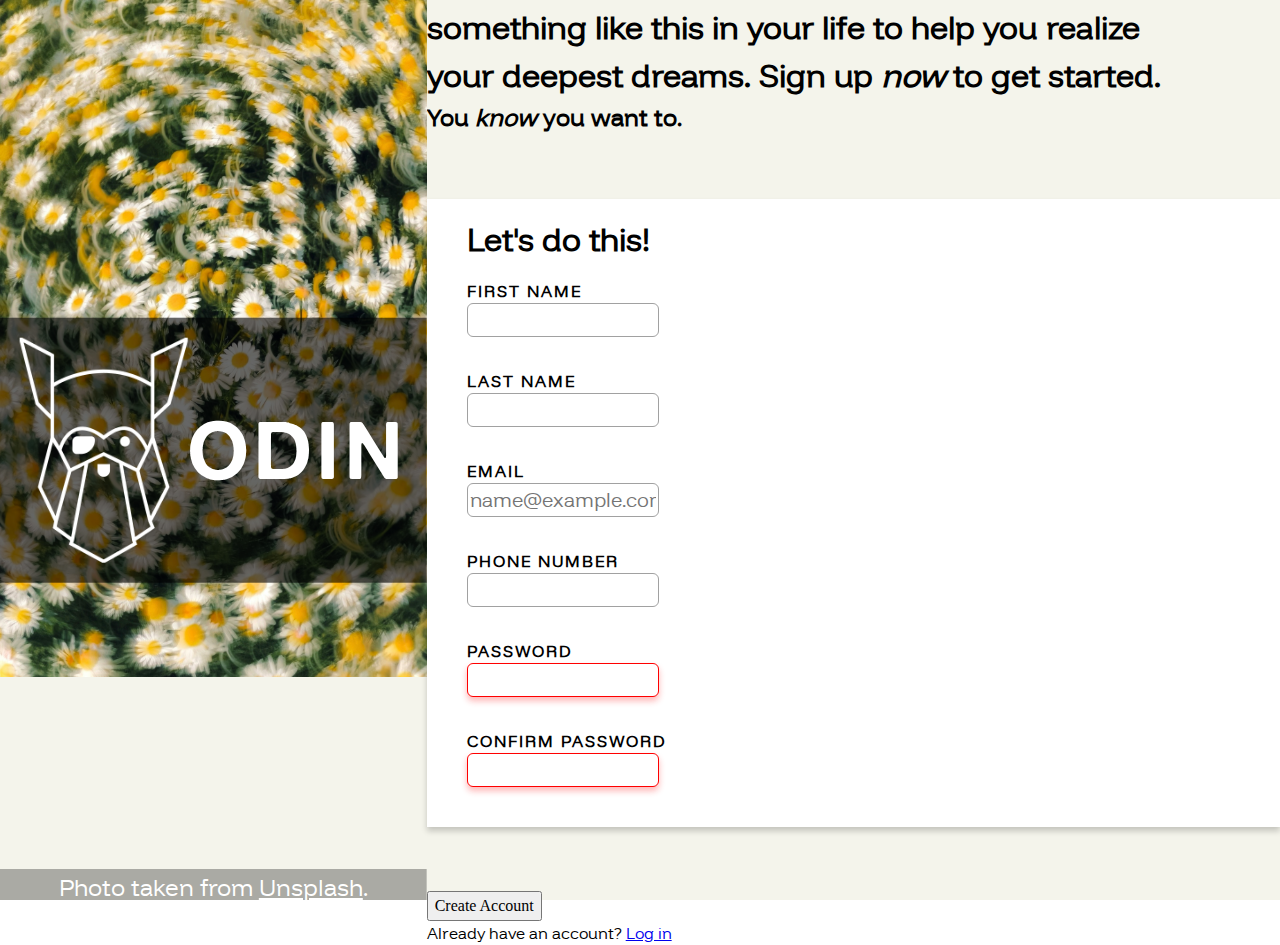
<file: index.html>
<!DOCTYPE html>
<html lang="en">
  <head>
    <meta charset="UTF-8" />
    <meta name="viewport" content="width=device-width, initial-scale=1.0" />
    <title>Sign Up</title>
    <link rel="stylesheet" href="./cssReset.css" />
    <link rel="stylesheet" href="./fonts/stylesheet.css" />
    <link rel="stylesheet" href="./styles.css" />
  </head>
  <body>
    <div class="maincontainer">
      <div class="left">
        <div class="logo">
          <img src="./logo.png" alt="company logo" />
          <p>ODIN</p>
        </div>
        <div class="image">
          <img class="heroimg" src="./image.jpg" alt="image of a bedroom" />
        </div>
        <div class="credits">
          <p>
            Photo taken from
            <a href="https://unsplash.com/" target="_blank">Unsplash</a>.
          </p>
        </div>
      </div>
      <div class="right">
        <form action="#">
          <div class="top">
            <h1>
              This is not a real online service! You know you need something
              like this in your life to help you realize your deepest dreams.
              Sign up
              <em>now</em> to get started.
            </h1>
            <h2>You <em>know</em> you want to.</h2>
          </div>

          <div class="mid">
            <h1>Let's do this!</h1>
            <div class="elements">
              <div class="form-item">
                <label for="fname">FIRST NAME</label>
                <input type="text" id="fname" name="fname" placeholder="" />
              </div>

              <div class="form-item">
                <label for="lname">LAST NAME</label>
                <input type="text" id="lname" name="lname" placeholder="" />
              </div>

              <div class="form-item">
                <label for="mail">EMAIL</label>
                <input
                  type="email"
                  id="mail"
                  name="mail"
                  autocomplete="email"
                  placeholder="name@example.com"
                />
              </div>

              <div class="form-item">
                <label for="phone">PHONE NUMBER</label>
                <input
                  type="tel"
                  inputmode="numeric"
                  name="phone"
                  id="phone"
                  autocomplete="tel"
                  placeholder=""
                />
              </div>

              <div class="form-item">
                <label for="passwd">PASSWORD</label>
                <input
                  type="password"
                  id="passwd"
                  name="passwd"
                  required
                  placeholder=""
                  minlength="8"
                  maxlength="16"
                />
              </div>

              <div class="form-item">
                <label for="confirm">CONFIRM PASSWORD</label>
                <input
                  type="password"
                  id="confirm"
                  name="confirm"
                  required
                  placeholder=""
                  minlength="8"
                  maxlength="16"
                />
              </div>
            </div>
          </div>

          <div class="bot">
            <button type="submit">Create Account</button>
            <p>Already have an account? <a href="#">Log in</a></p>
          </div>
        </form>
      </div>
    </div>
  </body>
</html>
</file>
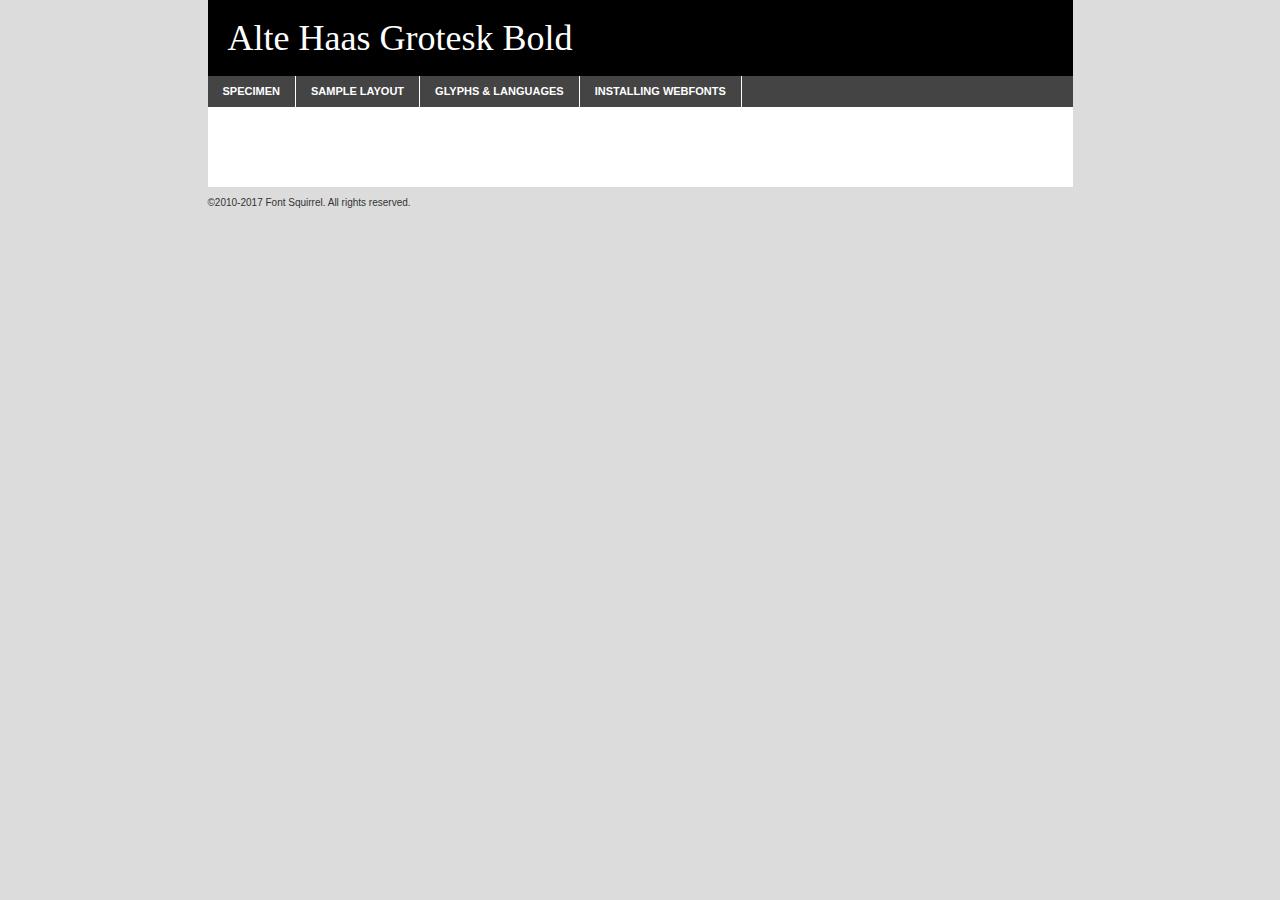
<file: fonts/altehaasgroteskbold-demo.html>
<!DOCTYPE html PUBLIC "-//W3C//DTD XHTML 1.0 Transitional//EN"
        "http://www.w3.org/TR/xhtml1/DTD/xhtml1-transitional.dtd">

<html xmlns="http://www.w3.org/1999/xhtml" xml:lang="en" lang="en">
<head>
    <meta http-equiv="Content-Type" content="text/html; charset=utf-8"/>
    <script src="http://ajax.googleapis.com/ajax/libs/jquery/1.7.2/jquery.min.js" type="text/javascript" charset="utf-8"></script>
    <script type="text/javascript">
		(function($) {
			$.fn.easyTabs = function(option) {
				var param = jQuery.extend({ fadeSpeed: 'fast', defaultContent: 1, activeClass: 'active' }, option);
				$(this).each(function() {
					var thisId = '#' + this.id;
					if ( param.defaultContent == '' )
					{
						param.defaultContent = 1;
					}
					if ( typeof param.defaultContent == 'number' )
					{
						var defaultTab = $(thisId + ' .tabs li:eq(' + (param.defaultContent - 1) + ') a').attr('href').substr(1);
					}
					else
					{
						var defaultTab = param.defaultContent;
					}
					$(thisId + ' .tabs li a').each(function() {
						var tabToHide = $(this).attr('href').substr(1);
						$('#' + tabToHide).addClass('easytabs-tab-content');
					});
					hideAll();
					changeContent(defaultTab);

					function hideAll() {$(thisId + ' .easytabs-tab-content').hide();}

					function changeContent(tabId)
					{
						hideAll();
						$(thisId + ' .tabs li').removeClass(param.activeClass);
						$(thisId + ' .tabs li a[href=#' + tabId + ']').closest('li').addClass(param.activeClass);
						if ( param.fadeSpeed != 'none' )
						{
							$(thisId + ' #' + tabId).fadeIn(param.fadeSpeed);
						}
						else
						{
							$(thisId + ' #' + tabId).show();
						}
					}

					$(thisId + ' .tabs li').click(function() {
						var tabId = $(this).find('a').attr('href').substr(1);
						changeContent(tabId);
						return false;
					});
				});
			}
		})(jQuery);
    </script>
    <link rel="stylesheet" href="specimen_files/specimen_stylesheet.css" type="text/css" charset="utf-8"/>
    <link rel="stylesheet" href="stylesheet.css" type="text/css" charset="utf-8"/>

    <style type="text/css">
        		body {
			font-family: 'alte_haas_groteskbold';
        		}

            </style>

    <title>Alte Haas Grotesk Bold Specimen</title>


    <script type="text/javascript" charset="utf-8">
		$(document).ready(function() {
			$('#container').easyTabs({ defaultContent: 1 });
		});
    </script>
</head>

<body>
<div id="container">
    <div id="header">
		Alte Haas Grotesk Bold    </div>
    <ul class="tabs">
        <li><a href="#specimen">Specimen</a></li>
        <li><a href="#layout">Sample Layout</a></li>
                <li><a href="#glyphs">Glyphs &amp; Languages</a></li>
        <li><a href="#installing">Installing Webfonts</a></li>

    </ul>

    <div id="main_content">


        <div id="specimen">

            <div class="section">
                <div class="grid12 firstcol">
                    <div class="huge">AaBb</div>
                </div>
            </div>

            <div class="section">
                <div class="glyph_range">A&#x200B;B&#x200b;C&#x200b;D&#x200b;E&#x200b;F&#x200b;G&#x200b;H&#x200b;I&#x200b;J&#x200b;K&#x200b;L&#x200b;M&#x200b;N&#x200b;O&#x200b;P&#x200b;Q&#x200b;R&#x200b;S&#x200b;T&#x200b;U&#x200b;V&#x200b;W&#x200b;X&#x200b;Y&#x200b;Z&#x200b;a&#x200b;b&#x200b;c&#x200b;d&#x200b;e&#x200b;f&#x200b;g&#x200b;h&#x200b;i&#x200b;j&#x200b;k&#x200b;l&#x200b;m&#x200b;n&#x200b;o&#x200b;p&#x200b;q&#x200b;r&#x200b;s&#x200b;t&#x200b;u&#x200b;v&#x200b;w&#x200b;x&#x200b;y&#x200b;z&#x200b;1&#x200b;2&#x200b;3&#x200b;4&#x200b;5&#x200b;6&#x200b;7&#x200b;8&#x200b;9&#x200b;0&#x200b;&amp;&#x200b;.&#x200b;,&#x200b;?&#x200b;!&#x200b;&#64;&#x200b;(&#x200b;)&#x200b;#&#x200b;$&#x200b;%&#x200b;*&#x200b;+&#x200b;-&#x200b;=&#x200b;:&#x200b;;</div>
            </div>
            <div class="section">
                <div class="grid12 firstcol">
                    <table class="sample_table">
                        <tr>
                            <td>10</td>
                            <td class="size10">abcdefghijklmnopqrstuvwxyzABCDEFGHIJKLMNOPQRSTUVWXYZ0123456789abcdefghijklmnopqrstuvwxyzABCDEFGHIJKLMNOPQRSTUVWXYZ0123456789abcdefghijklmnopqrstuvwxyzABCDEFGHIJKLMNOPQRSTUVWXYZ</td>
                        </tr>
                        <tr>
                            <td>11</td>
                            <td class="size11">abcdefghijklmnopqrstuvwxyzABCDEFGHIJKLMNOPQRSTUVWXYZ0123456789abcdefghijklmnopqrstuvwxyzABCDEFGHIJKLMNOPQRSTUVWXYZ0123456789abcdefghijklmnopqrstuvwxyzABCDEFGHIJKLMNOPQRSTUVWXYZ</td>
                        </tr>
                        <tr>
                            <td>12</td>
                            <td class="size12">abcdefghijklmnopqrstuvwxyzABCDEFGHIJKLMNOPQRSTUVWXYZ0123456789abcdefghijklmnopqrstuvwxyzABCDEFGHIJKLMNOPQRSTUVWXYZ0123456789abcdefghijklmnopqrstuvwxyzABCDEFGHIJKLMNOPQRSTUVWXYZ</td>
                        </tr>
                        <tr>
                            <td>13</td>
                            <td class="size13">abcdefghijklmnopqrstuvwxyzABCDEFGHIJKLMNOPQRSTUVWXYZ0123456789abcdefghijklmnopqrstuvwxyzABCDEFGHIJKLMNOPQRSTUVWXYZ0123456789abcdefghijklmnopqrstuvwxyzABCDEFGHIJKLMNOPQRSTUVWXYZ</td>
                        </tr>
                        <tr>
                            <td>14</td>
                            <td class="size14">abcdefghijklmnopqrstuvwxyzABCDEFGHIJKLMNOPQRSTUVWXYZ0123456789abcdefghijklmnopqrstuvwxyzABCDEFGHIJKLMNOPQRSTUVWXYZ0123456789abcdefghijklmnopqrstuvwxyzABCDEFGHIJKLMNOPQRSTUVWXYZ</td>
                        </tr>
                        <tr>
                            <td>16</td>
                            <td class="size16">abcdefghijklmnopqrstuvwxyzABCDEFGHIJKLMNOPQRSTUVWXYZ0123456789abcdefghijklmnopqrstuvwxyzABCDEFGHIJKLMNOPQRSTUVWXYZ</td>
                        </tr>
                        <tr>
                            <td>18</td>
                            <td class="size18">abcdefghijklmnopqrstuvwxyzABCDEFGHIJKLMNOPQRSTUVWXYZ0123456789abcdefghijklmnopqrstuvwxyzABCDEFGHIJKLMNOPQRSTUVWXYZ</td>
                        </tr>
                        <tr>
                            <td>20</td>
                            <td class="size20">abcdefghijklmnopqrstuvwxyzABCDEFGHIJKLMNOPQRSTUVWXYZ0123456789abcdefghijklmnopqrstuvwxyzABCDEFGHIJKLMNOPQRSTUVWXYZ</td>
                        </tr>
                        <tr>
                            <td>24</td>
                            <td class="size24">abcdefghijklmnopqrstuvwxyzABCDEFGHIJKLMNOPQRSTUVWXYZ0123456789abcdefghijklmnopqrstuvwxyzABCDEFGHIJKLMNOPQRSTUVWXYZ</td>
                        </tr>
                        <tr>
                            <td>30</td>
                            <td class="size30">abcdefghijklmnopqrstuvwxyzABCDEFGHIJKLMNOPQRSTUVWXYZ0123456789abcdefghijklmnopqrstuvwxyzABCDEFGHIJKLMNOPQRSTUVWXYZ</td>
                        </tr>
                        <tr>
                            <td>36</td>
                            <td class="size36">abcdefghijklmnopqrstuvwxyzABCDEFGHIJKLMNOPQRSTUVWXYZ0123456789abcdefghijklmnopqrstuvwxyzABCDEFGHIJKLMNOPQRSTUVWXYZ</td>
                        </tr>
                        <tr>
                            <td>48</td>
                            <td class="size48">abcdefghijklmnopqrstuvwxyzABCDEFGHIJKLMNOPQRSTUVWXYZ0123456789abcdefghijklmnopqrstuvwxyzABCDEFGHIJKLMNOPQRSTUVWXYZ</td>
                        </tr>
                        <tr>
                            <td>60</td>
                            <td class="size60">abcdefghijklmnopqrstuvwxyzABCDEFGHIJKLMNOPQRSTUVWXYZ0123456789abcdefghijklmnopqrstuvwxyzABCDEFGHIJKLMNOPQRSTUVWXYZ</td>
                        </tr>
                        <tr>
                            <td>72</td>
                            <td class="size72">abcdefghijklmnopqrstuvwxyzABCDEFGHIJKLMNOPQRSTUVWXYZ0123456789abcdefghijklmnopqrstuvwxyzABCDEFGHIJKLMNOPQRSTUVWXYZ</td>
                        </tr>
                        <tr>
                            <td>90</td>
                            <td class="size90">abcdefghijklmnopqrstuvwxyzABCDEFGHIJKLMNOPQRSTUVWXYZ0123456789abcdefghijklmnopqrstuvwxyzABCDEFGHIJKLMNOPQRSTUVWXYZ</td>
                        </tr>
                    </table>

                </div>

            </div>


            <div class="section" id="bodycomparison">


                <div id="xheight">
                    <div class="fontbody">&#x25FC;&#x25FC;&#x25FC;&#x25FC;&#x25FC;&#x25FC;&#x25FC;&#x25FC;&#x25FC;&#x25FC;&#x25FC;&#x25FC;&#x25FC;&#x25FC;&#x25FC;&#x25FC;&#x25FC;&#x25FC;&#x25FC;&#x25FC;&#x25FC;&#x25FC;&#x25FC;&#x25FC;&#x25FC;&#x25FC;&#x25FC;&#x25FC;&#x25FC;&#x25FC;&#x25FC;&#x25FC;&#x25FC;&#x25FC;&#x25FC;&#x25FC;&#x25FC;&#x25FC;&#x25FC;&#x25FC;&#x25FC;&#x25FC;&#x25FC;&#x25FC;&#x25FC;&#x25FC;&#x25FC;&#x25FC;&#x25FC;&#x25FC;&#x25FC;&#x25FC;&#x25FC;&#x25FC;&#x25FC;&#x25FC;&#x25FC;&#x25FC;&#x25FC;&#x25FC;&#x25FC;&#x25FC;&#x25FC;&#x25FC;&#x25FC;&#x25FC;&#x25FC;&#x25FC;&#x25FC;&#x25FC;&#x25FC;&#x25FC;&#x25FC;&#x25FC;&#x25FC;&#x25FC;&#x25FC;&#x25FC;&#x25FC;&#x25FC;&#x25FC;&#x25FC;&#x25FC;&#x25FC;&#x25FC;&#x25FC;&#x25FC;&#x25FC;&#x25FC;&#x25FC;&#x25FC;&#x25FC;&#x25FC;&#x25FC;&#x25FC;&#x25FC;&#x25FC;&#x25FC;&#x25FC;body</div>
                    <div class="arialbody">body</div>
                    <div class="verdanabody">body</div>
                    <div class="georgiabody">body</div>
                </div>
                <div class="fontbody" style="z-index:1">
                    body<span>Alte Haas Grotesk Bold</span>
                </div>
                <div class="arialbody" style="z-index:1">
                    body<span>Arial</span>
                </div>
                <div class="verdanabody" style="z-index:1">
                    body<span>Verdana</span>
                </div>
                <div class="georgiabody" style="z-index:1">
                    body<span>Georgia</span>
                </div>


            </div>


            <div class="section psample psample_row1" id="">

                <div class="grid2 firstcol">
                    <p class="size10"><span>10.</span>Aenean lacinia bibendum nulla sed consectetur. Fusce dapibus, tellus ac cursus commodo, tortor mauris condimentum nibh, ut fermentum massa justo sit amet risus. Nullam id dolor id nibh ultricies vehicula ut id elit. Cum sociis natoque penatibus et magnis dis parturient montes, nascetur ridiculus mus. Nulla vitae elit libero, a pharetra augue.</p>

                </div>
                <div class="grid3">
                    <p class="size11"><span>11.</span>Aenean lacinia bibendum nulla sed consectetur. Fusce dapibus, tellus ac cursus commodo, tortor mauris condimentum nibh, ut fermentum massa justo sit amet risus. Nullam id dolor id nibh ultricies vehicula ut id elit. Cum sociis natoque penatibus et magnis dis parturient montes, nascetur ridiculus mus. Nulla vitae elit libero, a pharetra augue.</p>

                </div>
                <div class="grid3">
                    <p class="size12"><span>12.</span>Aenean lacinia bibendum nulla sed consectetur. Fusce dapibus, tellus ac cursus commodo, tortor mauris condimentum nibh, ut fermentum massa justo sit amet risus. Nullam id dolor id nibh ultricies vehicula ut id elit. Cum sociis natoque penatibus et magnis dis parturient montes, nascetur ridiculus mus. Nulla vitae elit libero, a pharetra augue.</p>

                </div>
                <div class="grid4">
                    <p class="size13"><span>13.</span>Aenean lacinia bibendum nulla sed consectetur. Fusce dapibus, tellus ac cursus commodo, tortor mauris condimentum nibh, ut fermentum massa justo sit amet risus. Nullam id dolor id nibh ultricies vehicula ut id elit. Cum sociis natoque penatibus et magnis dis parturient montes, nascetur ridiculus mus. Nulla vitae elit libero, a pharetra augue.</p>

                </div>
                <div class="white_blend"></div>

            </div>
            <div class="section psample psample_row2" id="">
                <div class="grid3 firstcol">
                    <p class="size14"><span>14.</span>Aenean lacinia bibendum nulla sed consectetur. Fusce dapibus, tellus ac cursus commodo, tortor mauris condimentum nibh, ut fermentum massa justo sit amet risus. Nullam id dolor id nibh ultricies vehicula ut id elit. Cum sociis natoque penatibus et magnis dis parturient montes, nascetur ridiculus mus. Nulla vitae elit libero, a pharetra augue.</p>

                </div>
                <div class="grid4">
                    <p class="size16"><span>16.</span>Aenean lacinia bibendum nulla sed consectetur. Fusce dapibus, tellus ac cursus commodo, tortor mauris condimentum nibh, ut fermentum massa justo sit amet risus. Nullam id dolor id nibh ultricies vehicula ut id elit. Cum sociis natoque penatibus et magnis dis parturient montes, nascetur ridiculus mus. Nulla vitae elit libero, a pharetra augue.</p>

                </div>
                <div class="grid5">
                    <p class="size18"><span>18.</span>Aenean lacinia bibendum nulla sed consectetur. Fusce dapibus, tellus ac cursus commodo, tortor mauris condimentum nibh, ut fermentum massa justo sit amet risus. Nullam id dolor id nibh ultricies vehicula ut id elit. Cum sociis natoque penatibus et magnis dis parturient montes, nascetur ridiculus mus. Nulla vitae elit libero, a pharetra augue.</p>

                </div>

                <div class="white_blend"></div>

            </div>

            <div class="section psample psample_row3" id="">
                <div class="grid5 firstcol">
                    <p class="size20"><span>20.</span>Aenean lacinia bibendum nulla sed consectetur. Fusce dapibus, tellus ac cursus commodo, tortor mauris condimentum nibh, ut fermentum massa justo sit amet risus. Nullam id dolor id nibh ultricies vehicula ut id elit. Cum sociis natoque penatibus et magnis dis parturient montes, nascetur ridiculus mus. Nulla vitae elit libero, a pharetra augue.</p>
                </div>
                <div class="grid7">
                    <p class="size24"><span>24.</span>Aenean lacinia bibendum nulla sed consectetur. Fusce dapibus, tellus ac cursus commodo, tortor mauris condimentum nibh, ut fermentum massa justo sit amet risus. Nullam id dolor id nibh ultricies vehicula ut id elit. Cum sociis natoque penatibus et magnis dis parturient montes, nascetur ridiculus mus. Nulla vitae elit libero, a pharetra augue.</p>
                </div>

                <div class="white_blend"></div>

            </div>

            <div class="section psample psample_row4" id="">
                <div class="grid12 firstcol">
                    <p class="size30"><span>30.</span>Aenean lacinia bibendum nulla sed consectetur. Fusce dapibus, tellus ac cursus commodo, tortor mauris condimentum nibh, ut fermentum massa justo sit amet risus. Nullam id dolor id nibh ultricies vehicula ut id elit. Cum sociis natoque penatibus et magnis dis parturient montes, nascetur ridiculus mus. Nulla vitae elit libero, a pharetra augue.</p>
                </div>
                <div class="white_blend"></div>

            </div>


            <div class="section psample psample_row1 fullreverse">
                <div class="grid2 firstcol">
                    <p class="size10"><span>10.</span>Aenean lacinia bibendum nulla sed consectetur. Fusce dapibus, tellus ac cursus commodo, tortor mauris condimentum nibh, ut fermentum massa justo sit amet risus. Nullam id dolor id nibh ultricies vehicula ut id elit. Cum sociis natoque penatibus et magnis dis parturient montes, nascetur ridiculus mus. Nulla vitae elit libero, a pharetra augue.</p>

                </div>
                <div class="grid3">
                    <p class="size11"><span>11.</span>Aenean lacinia bibendum nulla sed consectetur. Fusce dapibus, tellus ac cursus commodo, tortor mauris condimentum nibh, ut fermentum massa justo sit amet risus. Nullam id dolor id nibh ultricies vehicula ut id elit. Cum sociis natoque penatibus et magnis dis parturient montes, nascetur ridiculus mus. Nulla vitae elit libero, a pharetra augue.</p>

                </div>
                <div class="grid3">
                    <p class="size12"><span>12.</span>Aenean lacinia bibendum nulla sed consectetur. Fusce dapibus, tellus ac cursus commodo, tortor mauris condimentum nibh, ut fermentum massa justo sit amet risus. Nullam id dolor id nibh ultricies vehicula ut id elit. Cum sociis natoque penatibus et magnis dis parturient montes, nascetur ridiculus mus. Nulla vitae elit libero, a pharetra augue.</p>

                </div>
                <div class="grid4">
                    <p class="size13"><span>13.</span>Aenean lacinia bibendum nulla sed consectetur. Fusce dapibus, tellus ac cursus commodo, tortor mauris condimentum nibh, ut fermentum massa justo sit amet risus. Nullam id dolor id nibh ultricies vehicula ut id elit. Cum sociis natoque penatibus et magnis dis parturient montes, nascetur ridiculus mus. Nulla vitae elit libero, a pharetra augue.</p>

                </div>
                <div class="black_blend"></div>

            </div>

            <div class="section psample psample_row2 fullreverse">
                <div class="grid3 firstcol">
                    <p class="size14"><span>14.</span>Aenean lacinia bibendum nulla sed consectetur. Fusce dapibus, tellus ac cursus commodo, tortor mauris condimentum nibh, ut fermentum massa justo sit amet risus. Nullam id dolor id nibh ultricies vehicula ut id elit. Cum sociis natoque penatibus et magnis dis parturient montes, nascetur ridiculus mus. Nulla vitae elit libero, a pharetra augue.</p>

                </div>
                <div class="grid4">
                    <p class="size16"><span>16.</span>Aenean lacinia bibendum nulla sed consectetur. Fusce dapibus, tellus ac cursus commodo, tortor mauris condimentum nibh, ut fermentum massa justo sit amet risus. Nullam id dolor id nibh ultricies vehicula ut id elit. Cum sociis natoque penatibus et magnis dis parturient montes, nascetur ridiculus mus. Nulla vitae elit libero, a pharetra augue.</p>

                </div>
                <div class="grid5">
                    <p class="size18"><span>18.</span>Aenean lacinia bibendum nulla sed consectetur. Fusce dapibus, tellus ac cursus commodo, tortor mauris condimentum nibh, ut fermentum massa justo sit amet risus. Nullam id dolor id nibh ultricies vehicula ut id elit. Cum sociis natoque penatibus et magnis dis parturient montes, nascetur ridiculus mus. Nulla vitae elit libero, a pharetra augue.</p>

                </div>
                <div class="black_blend"></div>

            </div>

            <div class="section psample fullreverse psample_row3" id="">
                <div class="grid5 firstcol">
                    <p class="size20"><span>20.</span>Aenean lacinia bibendum nulla sed consectetur. Fusce dapibus, tellus ac cursus commodo, tortor mauris condimentum nibh, ut fermentum massa justo sit amet risus. Nullam id dolor id nibh ultricies vehicula ut id elit. Cum sociis natoque penatibus et magnis dis parturient montes, nascetur ridiculus mus. Nulla vitae elit libero, a pharetra augue.</p>
                </div>
                <div class="grid7">
                    <p class="size24"><span>24.</span>Aenean lacinia bibendum nulla sed consectetur. Fusce dapibus, tellus ac cursus commodo, tortor mauris condimentum nibh, ut fermentum massa justo sit amet risus. Nullam id dolor id nibh ultricies vehicula ut id elit. Cum sociis natoque penatibus et magnis dis parturient montes, nascetur ridiculus mus. Nulla vitae elit libero, a pharetra augue.</p>
                </div>

                <div class="black_blend"></div>

            </div>

            <div class="section psample fullreverse psample_row4" id="" style="border-bottom: 20px #000 solid;">
                <div class="grid12 firstcol">
                    <p class="size30"><span>30.</span>Aenean lacinia bibendum nulla sed consectetur. Fusce dapibus, tellus ac cursus commodo, tortor mauris condimentum nibh, ut fermentum massa justo sit amet risus. Nullam id dolor id nibh ultricies vehicula ut id elit. Cum sociis natoque penatibus et magnis dis parturient montes, nascetur ridiculus mus. Nulla vitae elit libero, a pharetra augue.</p>
                </div>
                <div class="black_blend"></div>

            </div>


        </div>

        <div id="layout">

            <div class="section">

                <div class="grid12 firstcol">
                    <h1>Lorem Ipsum Dolor</h1>
                    <h2>Etiam porta sem malesuada magna mollis euismod</h2>

                    <p class="byline">By <a href="#link">Aenean Lacinia</a></p>
                </div>
            </div>
            <div class="section">
                <div class="grid8 firstcol">
                    <p class="large">Donec sed odio dui. Morbi leo risus, porta ac consectetur ac, vestibulum at eros. Fusce dapibus, tellus ac cursus commodo, tortor mauris condimentum nibh, ut fermentum massa justo sit amet risus. </p>


                    <h3>Pellentesque ornare sem</h3>

                    <p>Maecenas sed diam eget risus varius blandit sit amet non magna. Maecenas faucibus mollis interdum. Donec ullamcorper nulla non metus auctor fringilla. Nullam id dolor id nibh ultricies vehicula ut id elit. Nullam id dolor id nibh ultricies vehicula ut id elit. </p>

                    <p>Aenean eu leo quam. Pellentesque ornare sem lacinia quam venenatis vestibulum. Lorem ipsum dolor sit amet, consectetur adipiscing elit. Cum sociis natoque penatibus et magnis dis parturient montes, nascetur ridiculus mus. </p>

                    <p>Nulla vitae elit libero, a pharetra augue. Praesent commodo cursus magna, vel scelerisque nisl consectetur et. Aenean lacinia bibendum nulla sed consectetur. </p>

                    <p>Nullam quis risus eget urna mollis ornare vel eu leo. Nullam quis risus eget urna mollis ornare vel eu leo. Maecenas sed diam eget risus varius blandit sit amet non magna. Donec ullamcorper nulla non metus auctor fringilla. </p>

                    <h3>Cras mattis consectetur</h3>

                    <p>Aenean eu leo quam. Pellentesque ornare sem lacinia quam venenatis vestibulum. Aenean lacinia bibendum nulla sed consectetur. Integer posuere erat a ante venenatis dapibus posuere velit aliquet. Cras mattis consectetur purus sit amet fermentum. </p>

                    <p>Nullam id dolor id nibh ultricies vehicula ut id elit. Nullam quis risus eget urna mollis ornare vel eu leo. Cras mattis consectetur purus sit amet fermentum.</p>
                </div>

                <div class="grid4 sidebar">

                    <div class="box reverse">
                        <p class="last">Nullam quis risus eget urna mollis ornare vel eu leo. Donec ullamcorper nulla non metus auctor fringilla. Cras mattis consectetur purus sit amet fermentum. Sed posuere consectetur est at lobortis. Lorem ipsum dolor sit amet, consectetur adipiscing elit. </p>
                    </div>

                    <p class="caption">Maecenas sed diam eget risus varius.</p>

                    <p>Vestibulum id ligula porta felis euismod semper. Integer posuere erat a ante venenatis dapibus posuere velit aliquet. Vestibulum id ligula porta felis euismod semper. Sed posuere consectetur est at lobortis. Maecenas sed diam eget risus varius blandit sit amet non magna. Fusce dapibus, tellus ac cursus commodo, tortor mauris condimentum nibh, ut fermentum massa justo sit amet risus. </p>


                    <p>Duis mollis, est non commodo luctus, nisi erat porttitor ligula, eget lacinia odio sem nec elit. Aenean lacinia bibendum nulla sed consectetur. Vivamus sagittis lacus vel augue laoreet rutrum faucibus dolor auctor. Aenean lacinia bibendum nulla sed consectetur. Nullam quis risus eget urna mollis ornare vel eu leo. </p>

                    <p>Praesent commodo cursus magna, vel scelerisque nisl consectetur et. Donec ullamcorper nulla non metus auctor fringilla. Maecenas faucibus mollis interdum. Fusce dapibus, tellus ac cursus commodo, tortor mauris condimentum nibh, ut fermentum massa justo sit amet risus. </p>

                </div>
            </div>

        </div>


		

        <div id="glyphs">
            <div class="section">
                <div class="grid12 firstcol">

                    <h1>Language Support</h1>
                    <p>The subset of Alte Haas Grotesk Bold in this kit supports the following languages:<br/>

						Albanian, Basque, Breton, Chamorro, Danish, Dutch, English, Faroese, Finnish, French, Frisian, Galician, German, Icelandic, Italian, Malagasy, Norwegian, Portuguese, Spanish, Alsatian, Aragonese, Arapaho, Arrernte, Asturian, Aymara, Bislama, Cebuano, Corsican, Fijian, French_creole, Genoese, Gilbertese, Greenlandic, Haitian_creole, Hiligaynon, Hmong, Hopi, Ibanag, Iloko_ilokano, Indonesian, Interglossa_glosa, Interlingua, Irish_gaelic, Jerriais, Lojban, Lombard, Luxembourgeois, Manx, Mohawk, Norfolk_pitcairnese, Occitan, Oromo, Pangasinan, Papiamento, Piedmontese, Potawatomi, Rhaeto-romance, Romansh, Rotokas, Sami_lule, Samoan, Sardinian, Scots_gaelic, Seychelles_creole, Shona, Sicilian, Somali, Southern_ndebele, Swahili, Swati_swazi, Tagalog_filipino_pilipino, Tetum, Tok_pisin, Uyghur_latinized, Volapuk, Walloon, Warlpiri, Xhosa, Yapese, Zulu, Latinbasic, Ubasic, Demo                    </p>
                    <h1>Glyph Chart</h1>
                    <p>The subset of Alte Haas Grotesk Bold in this kit includes all the glyphs listed below. Unicode entities are included above each glyph to help you insert individual characters into your layout.</p>
                    <div id="glyph_chart">

						                            							                                <div><p>&amp;#8;</p>&#8;</div>
																				                                <div><p>&amp;#9;</p>&#9;</div>
																				                                <div><p>&amp;#13;</p>&#13;</div>
																				                                <div><p>&amp;#29;</p>&#29;</div>
																				                                <div><p>&amp;#32;</p>&#32;</div>
																				                                <div><p>&amp;#33;</p>&#33;</div>
																				                                <div><p>&amp;#34;</p>&#34;</div>
																				                                <div><p>&amp;#35;</p>&#35;</div>
																				                                <div><p>&amp;#36;</p>&#36;</div>
																				                                <div><p>&amp;#37;</p>&#37;</div>
																				                                <div><p>&amp;#38;</p>&#38;</div>
																				                                <div><p>&amp;#39;</p>&#39;</div>
																				                                <div><p>&amp;#40;</p>&#40;</div>
																				                                <div><p>&amp;#41;</p>&#41;</div>
																				                                <div><p>&amp;#42;</p>&#42;</div>
																				                                <div><p>&amp;#43;</p>&#43;</div>
																				                                <div><p>&amp;#44;</p>&#44;</div>
																				                                <div><p>&amp;#45;</p>&#45;</div>
																				                                <div><p>&amp;#46;</p>&#46;</div>
																				                                <div><p>&amp;#47;</p>&#47;</div>
																				                                <div><p>&amp;#48;</p>&#48;</div>
																				                                <div><p>&amp;#49;</p>&#49;</div>
																				                                <div><p>&amp;#50;</p>&#50;</div>
																				                                <div><p>&amp;#51;</p>&#51;</div>
																				                                <div><p>&amp;#52;</p>&#52;</div>
																				                                <div><p>&amp;#53;</p>&#53;</div>
																				                                <div><p>&amp;#54;</p>&#54;</div>
																				                                <div><p>&amp;#55;</p>&#55;</div>
																				                                <div><p>&amp;#56;</p>&#56;</div>
																				                                <div><p>&amp;#57;</p>&#57;</div>
																				                                <div><p>&amp;#58;</p>&#58;</div>
																				                                <div><p>&amp;#59;</p>&#59;</div>
																				                                <div><p>&amp;#60;</p>&#60;</div>
																				                                <div><p>&amp;#61;</p>&#61;</div>
																				                                <div><p>&amp;#62;</p>&#62;</div>
																				                                <div><p>&amp;#63;</p>&#63;</div>
																				                                <div><p>&amp;#64;</p>&#64;</div>
																				                                <div><p>&amp;#65;</p>&#65;</div>
																				                                <div><p>&amp;#66;</p>&#66;</div>
																				                                <div><p>&amp;#67;</p>&#67;</div>
																				                                <div><p>&amp;#68;</p>&#68;</div>
																				                                <div><p>&amp;#69;</p>&#69;</div>
																				                                <div><p>&amp;#70;</p>&#70;</div>
																				                                <div><p>&amp;#71;</p>&#71;</div>
																				                                <div><p>&amp;#72;</p>&#72;</div>
																				                                <div><p>&amp;#73;</p>&#73;</div>
																				                                <div><p>&amp;#74;</p>&#74;</div>
																				                                <div><p>&amp;#75;</p>&#75;</div>
																				                                <div><p>&amp;#76;</p>&#76;</div>
																				                                <div><p>&amp;#77;</p>&#77;</div>
																				                                <div><p>&amp;#78;</p>&#78;</div>
																				                                <div><p>&amp;#79;</p>&#79;</div>
																				                                <div><p>&amp;#80;</p>&#80;</div>
																				                                <div><p>&amp;#81;</p>&#81;</div>
																				                                <div><p>&amp;#82;</p>&#82;</div>
																				                                <div><p>&amp;#83;</p>&#83;</div>
																				                                <div><p>&amp;#84;</p>&#84;</div>
																				                                <div><p>&amp;#85;</p>&#85;</div>
																				                                <div><p>&amp;#86;</p>&#86;</div>
																				                                <div><p>&amp;#87;</p>&#87;</div>
																				                                <div><p>&amp;#88;</p>&#88;</div>
																				                                <div><p>&amp;#89;</p>&#89;</div>
																				                                <div><p>&amp;#90;</p>&#90;</div>
																				                                <div><p>&amp;#91;</p>&#91;</div>
																				                                <div><p>&amp;#92;</p>&#92;</div>
																				                                <div><p>&amp;#93;</p>&#93;</div>
																				                                <div><p>&amp;#94;</p>&#94;</div>
																				                                <div><p>&amp;#95;</p>&#95;</div>
																				                                <div><p>&amp;#96;</p>&#96;</div>
																				                                <div><p>&amp;#97;</p>&#97;</div>
																				                                <div><p>&amp;#98;</p>&#98;</div>
																				                                <div><p>&amp;#99;</p>&#99;</div>
																				                                <div><p>&amp;#100;</p>&#100;</div>
																				                                <div><p>&amp;#101;</p>&#101;</div>
																				                                <div><p>&amp;#102;</p>&#102;</div>
																				                                <div><p>&amp;#103;</p>&#103;</div>
																				                                <div><p>&amp;#104;</p>&#104;</div>
																				                                <div><p>&amp;#105;</p>&#105;</div>
																				                                <div><p>&amp;#106;</p>&#106;</div>
																				                                <div><p>&amp;#107;</p>&#107;</div>
																				                                <div><p>&amp;#108;</p>&#108;</div>
																				                                <div><p>&amp;#109;</p>&#109;</div>
																				                                <div><p>&amp;#110;</p>&#110;</div>
																				                                <div><p>&amp;#111;</p>&#111;</div>
																				                                <div><p>&amp;#112;</p>&#112;</div>
																				                                <div><p>&amp;#113;</p>&#113;</div>
																				                                <div><p>&amp;#114;</p>&#114;</div>
																				                                <div><p>&amp;#115;</p>&#115;</div>
																				                                <div><p>&amp;#116;</p>&#116;</div>
																				                                <div><p>&amp;#117;</p>&#117;</div>
																				                                <div><p>&amp;#118;</p>&#118;</div>
																				                                <div><p>&amp;#119;</p>&#119;</div>
																				                                <div><p>&amp;#120;</p>&#120;</div>
																				                                <div><p>&amp;#121;</p>&#121;</div>
																				                                <div><p>&amp;#122;</p>&#122;</div>
																				                                <div><p>&amp;#123;</p>&#123;</div>
																				                                <div><p>&amp;#124;</p>&#124;</div>
																				                                <div><p>&amp;#125;</p>&#125;</div>
																				                                <div><p>&amp;#126;</p>&#126;</div>
																				                                <div><p>&amp;#160;</p>&#160;</div>
																				                                <div><p>&amp;#161;</p>&#161;</div>
																				                                <div><p>&amp;#162;</p>&#162;</div>
																				                                <div><p>&amp;#163;</p>&#163;</div>
																				                                <div><p>&amp;#164;</p>&#164;</div>
																				                                <div><p>&amp;#165;</p>&#165;</div>
																				                                <div><p>&amp;#166;</p>&#166;</div>
																				                                <div><p>&amp;#167;</p>&#167;</div>
																				                                <div><p>&amp;#168;</p>&#168;</div>
																				                                <div><p>&amp;#169;</p>&#169;</div>
																				                                <div><p>&amp;#170;</p>&#170;</div>
																				                                <div><p>&amp;#171;</p>&#171;</div>
																				                                <div><p>&amp;#172;</p>&#172;</div>
																				                                <div><p>&amp;#173;</p>&#173;</div>
																				                                <div><p>&amp;#174;</p>&#174;</div>
																				                                <div><p>&amp;#175;</p>&#175;</div>
																				                                <div><p>&amp;#176;</p>&#176;</div>
																				                                <div><p>&amp;#177;</p>&#177;</div>
																				                                <div><p>&amp;#178;</p>&#178;</div>
																				                                <div><p>&amp;#179;</p>&#179;</div>
																				                                <div><p>&amp;#180;</p>&#180;</div>
																				                                <div><p>&amp;#181;</p>&#181;</div>
																				                                <div><p>&amp;#182;</p>&#182;</div>
																				                                <div><p>&amp;#183;</p>&#183;</div>
																				                                <div><p>&amp;#184;</p>&#184;</div>
																				                                <div><p>&amp;#185;</p>&#185;</div>
																				                                <div><p>&amp;#186;</p>&#186;</div>
																				                                <div><p>&amp;#187;</p>&#187;</div>
																				                                <div><p>&amp;#188;</p>&#188;</div>
																				                                <div><p>&amp;#189;</p>&#189;</div>
																				                                <div><p>&amp;#190;</p>&#190;</div>
																				                                <div><p>&amp;#191;</p>&#191;</div>
																				                                <div><p>&amp;#192;</p>&#192;</div>
																				                                <div><p>&amp;#193;</p>&#193;</div>
																				                                <div><p>&amp;#194;</p>&#194;</div>
																				                                <div><p>&amp;#195;</p>&#195;</div>
																				                                <div><p>&amp;#196;</p>&#196;</div>
																				                                <div><p>&amp;#197;</p>&#197;</div>
																				                                <div><p>&amp;#198;</p>&#198;</div>
																				                                <div><p>&amp;#199;</p>&#199;</div>
																				                                <div><p>&amp;#200;</p>&#200;</div>
																				                                <div><p>&amp;#201;</p>&#201;</div>
																				                                <div><p>&amp;#202;</p>&#202;</div>
																				                                <div><p>&amp;#203;</p>&#203;</div>
																				                                <div><p>&amp;#204;</p>&#204;</div>
																				                                <div><p>&amp;#205;</p>&#205;</div>
																				                                <div><p>&amp;#206;</p>&#206;</div>
																				                                <div><p>&amp;#207;</p>&#207;</div>
																				                                <div><p>&amp;#208;</p>&#208;</div>
																				                                <div><p>&amp;#209;</p>&#209;</div>
																				                                <div><p>&amp;#210;</p>&#210;</div>
																				                                <div><p>&amp;#211;</p>&#211;</div>
																				                                <div><p>&amp;#212;</p>&#212;</div>
																				                                <div><p>&amp;#213;</p>&#213;</div>
																				                                <div><p>&amp;#214;</p>&#214;</div>
																				                                <div><p>&amp;#215;</p>&#215;</div>
																				                                <div><p>&amp;#216;</p>&#216;</div>
																				                                <div><p>&amp;#217;</p>&#217;</div>
																				                                <div><p>&amp;#218;</p>&#218;</div>
																				                                <div><p>&amp;#219;</p>&#219;</div>
																				                                <div><p>&amp;#220;</p>&#220;</div>
																				                                <div><p>&amp;#221;</p>&#221;</div>
																				                                <div><p>&amp;#222;</p>&#222;</div>
																				                                <div><p>&amp;#223;</p>&#223;</div>
																				                                <div><p>&amp;#224;</p>&#224;</div>
																				                                <div><p>&amp;#225;</p>&#225;</div>
																				                                <div><p>&amp;#226;</p>&#226;</div>
																				                                <div><p>&amp;#227;</p>&#227;</div>
																				                                <div><p>&amp;#228;</p>&#228;</div>
																				                                <div><p>&amp;#229;</p>&#229;</div>
																				                                <div><p>&amp;#230;</p>&#230;</div>
																				                                <div><p>&amp;#231;</p>&#231;</div>
																				                                <div><p>&amp;#232;</p>&#232;</div>
																				                                <div><p>&amp;#233;</p>&#233;</div>
																				                                <div><p>&amp;#234;</p>&#234;</div>
																				                                <div><p>&amp;#235;</p>&#235;</div>
																				                                <div><p>&amp;#236;</p>&#236;</div>
																				                                <div><p>&amp;#237;</p>&#237;</div>
																				                                <div><p>&amp;#238;</p>&#238;</div>
																				                                <div><p>&amp;#239;</p>&#239;</div>
																				                                <div><p>&amp;#240;</p>&#240;</div>
																				                                <div><p>&amp;#241;</p>&#241;</div>
																				                                <div><p>&amp;#242;</p>&#242;</div>
																				                                <div><p>&amp;#243;</p>&#243;</div>
																				                                <div><p>&amp;#244;</p>&#244;</div>
																				                                <div><p>&amp;#245;</p>&#245;</div>
																				                                <div><p>&amp;#246;</p>&#246;</div>
																				                                <div><p>&amp;#247;</p>&#247;</div>
																				                                <div><p>&amp;#248;</p>&#248;</div>
																				                                <div><p>&amp;#249;</p>&#249;</div>
																				                                <div><p>&amp;#250;</p>&#250;</div>
																				                                <div><p>&amp;#251;</p>&#251;</div>
																				                                <div><p>&amp;#252;</p>&#252;</div>
																				                                <div><p>&amp;#253;</p>&#253;</div>
																				                                <div><p>&amp;#254;</p>&#254;</div>
																				                                <div><p>&amp;#255;</p>&#255;</div>
																				                                <div><p>&amp;#338;</p>&#338;</div>
																				                                <div><p>&amp;#339;</p>&#339;</div>
																				                                <div><p>&amp;#376;</p>&#376;</div>
																				                                <div><p>&amp;#710;</p>&#710;</div>
																				                                <div><p>&amp;#732;</p>&#732;</div>
																				                                <div><p>&amp;#8192;</p>&#8192;</div>
																				                                <div><p>&amp;#8193;</p>&#8193;</div>
																				                                <div><p>&amp;#8194;</p>&#8194;</div>
																				                                <div><p>&amp;#8195;</p>&#8195;</div>
																				                                <div><p>&amp;#8196;</p>&#8196;</div>
																				                                <div><p>&amp;#8197;</p>&#8197;</div>
																				                                <div><p>&amp;#8198;</p>&#8198;</div>
																				                                <div><p>&amp;#8199;</p>&#8199;</div>
																				                                <div><p>&amp;#8200;</p>&#8200;</div>
																				                                <div><p>&amp;#8201;</p>&#8201;</div>
																				                                <div><p>&amp;#8202;</p>&#8202;</div>
																				                                <div><p>&amp;#8208;</p>&#8208;</div>
																				                                <div><p>&amp;#8209;</p>&#8209;</div>
																				                                <div><p>&amp;#8210;</p>&#8210;</div>
																				                                <div><p>&amp;#8211;</p>&#8211;</div>
																				                                <div><p>&amp;#8212;</p>&#8212;</div>
																				                                <div><p>&amp;#8216;</p>&#8216;</div>
																				                                <div><p>&amp;#8217;</p>&#8217;</div>
																				                                <div><p>&amp;#8218;</p>&#8218;</div>
																				                                <div><p>&amp;#8220;</p>&#8220;</div>
																				                                <div><p>&amp;#8221;</p>&#8221;</div>
																				                                <div><p>&amp;#8222;</p>&#8222;</div>
																				                                <div><p>&amp;#8226;</p>&#8226;</div>
																				                                <div><p>&amp;#8230;</p>&#8230;</div>
																				                                <div><p>&amp;#8239;</p>&#8239;</div>
																				                                <div><p>&amp;#8249;</p>&#8249;</div>
																				                                <div><p>&amp;#8250;</p>&#8250;</div>
																				                                <div><p>&amp;#8287;</p>&#8287;</div>
																				                                <div><p>&amp;#8364;</p>&#8364;</div>
																				                                <div><p>&amp;#8482;</p>&#8482;</div>
																				                                <div><p>&amp;#9724;</p>&#9724;</div>
																				                                <div><p>&amp;#64257;</p>&#64257;</div>
																				                                <div><p>&amp;#64258;</p>&#64258;</div>
																																																										                    </div>
                </div>


            </div>
        </div>


        <div id="specs">

        </div>

        <div id="installing">
            <div class="section">
                <div class="grid7 firstcol">
                    <h1>Installing Webfonts</h1>

                    <p>Webfonts are supported by all major browser platforms but not all in the same way. There are currently four different font formats that must be included in order to target all browsers. This includes TTF, WOFF, EOT and SVG.</p>

                    <h2>1. Upload your webfonts</h2>
                    <p>You must upload your webfont kit to your website. They should be in or near the same directory as your CSS files.</p>

                    <h2>2. Include the webfont stylesheet</h2>
                    <p>A special CSS @font-face declaration helps the various browsers select the appropriate font it needs without causing you a bunch of headaches. Learn more about this syntax by reading the <a href="https://www.fontspring.com/blog/further-hardening-of-the-bulletproof-syntax">Fontspring blog post</a> about it. The code for it is as follows:</p>


                    <code>
                        @font-face{
                        font-family: 'MyWebFont';
                        src: url('WebFont.eot');
                        src: url('WebFont.eot?#iefix') format('embedded-opentype'),
                        url('WebFont.woff') format('woff'),
                        url('WebFont.ttf') format('truetype'),
                        url('WebFont.svg#webfont') format('svg');
                        }
                    </code>

                    <p>We've already gone ahead and generated the code for you. All you have to do is link to the stylesheet in your HTML, like this:</p>
                    <code>&lt;link rel=&quot;stylesheet&quot; href=&quot;stylesheet.css&quot; type=&quot;text/css&quot; charset=&quot;utf-8&quot; /&gt;</code>

                    <h2>3. Modify your own stylesheet</h2>
                    <p>To take advantage of your new fonts, you must tell your stylesheet to use them. Look at the original @font-face declaration above and find the property called "font-family." The name linked there will be what you use to reference the font. Prepend that webfont name to the font stack in the "font-family" property, inside the selector you want to change. For example:</p>
                    <code>p { font-family: 'WebFont', Arial, sans-serif; }</code>

                    <h2>4. Test</h2>
                    <p>Getting webfonts to work cross-browser <em>can</em> be tricky. Use the information in the sidebar to help you if you find that fonts aren't loading in a particular browser.</p>
                </div>

                <div class="grid5 sidebar">
                    <div class="box">
                        <h2>Troubleshooting<br/>Font-Face Problems</h2>
                        <p>Having trouble getting your webfonts to load in your new website? Here are some tips to sort out what might be the problem.</p>

                        <h3>Fonts not showing in any browser</h3>

                        <p>This sounds like you need to work on the plumbing. You either did not upload the fonts to the correct directory, or you did not link the fonts properly in the CSS. If you've confirmed that all this is correct and you still have a problem, take a look at your .htaccess file and see if requests are getting intercepted.</p>

                        <h3>Fonts not loading in iPhone or iPad</h3>

                        <p>The most common problem here is that you are serving the fonts from an IIS server. IIS refuses to serve files that have unknown MIME types. If that is the case, you must set the MIME type for SVG to "image/svg+xml" in the server settings. Follow these instructions from Microsoft if you need help.</p>

                        <h3>Fonts not loading in Firefox</h3>

                        <p>The primary reason for this failure? You are still using a version Firefox older than 3.5. So upgrade already! If that isn't it, then you are very likely serving fonts from a different domain. Firefox requires that all font assets be served from the same domain. Lastly it is possible that you need to add WOFF to your list of MIME types (if you are serving via IIS.)</p>

                        <h3>Fonts not loading in IE</h3>

                        <p>Are you looking at Internet Explorer on an actual Windows machine or are you cheating by using a service like Adobe BrowserLab? Many of these screenshot services do not render @font-face for IE. Best to test it on a real machine.</p>

                        <h3>Fonts not loading in IE9</h3>

                        <p>IE9, like Firefox, requires that fonts be served from the same domain as the website. Make sure that is the case.</p>
                    </div>
                </div>
            </div>

        </div>

    </div>
    <div id="footer">
        <p>&copy;2010-2017 Font Squirrel. All rights reserved.</p>
    </div>
</div>
</body>
</html>
</file>
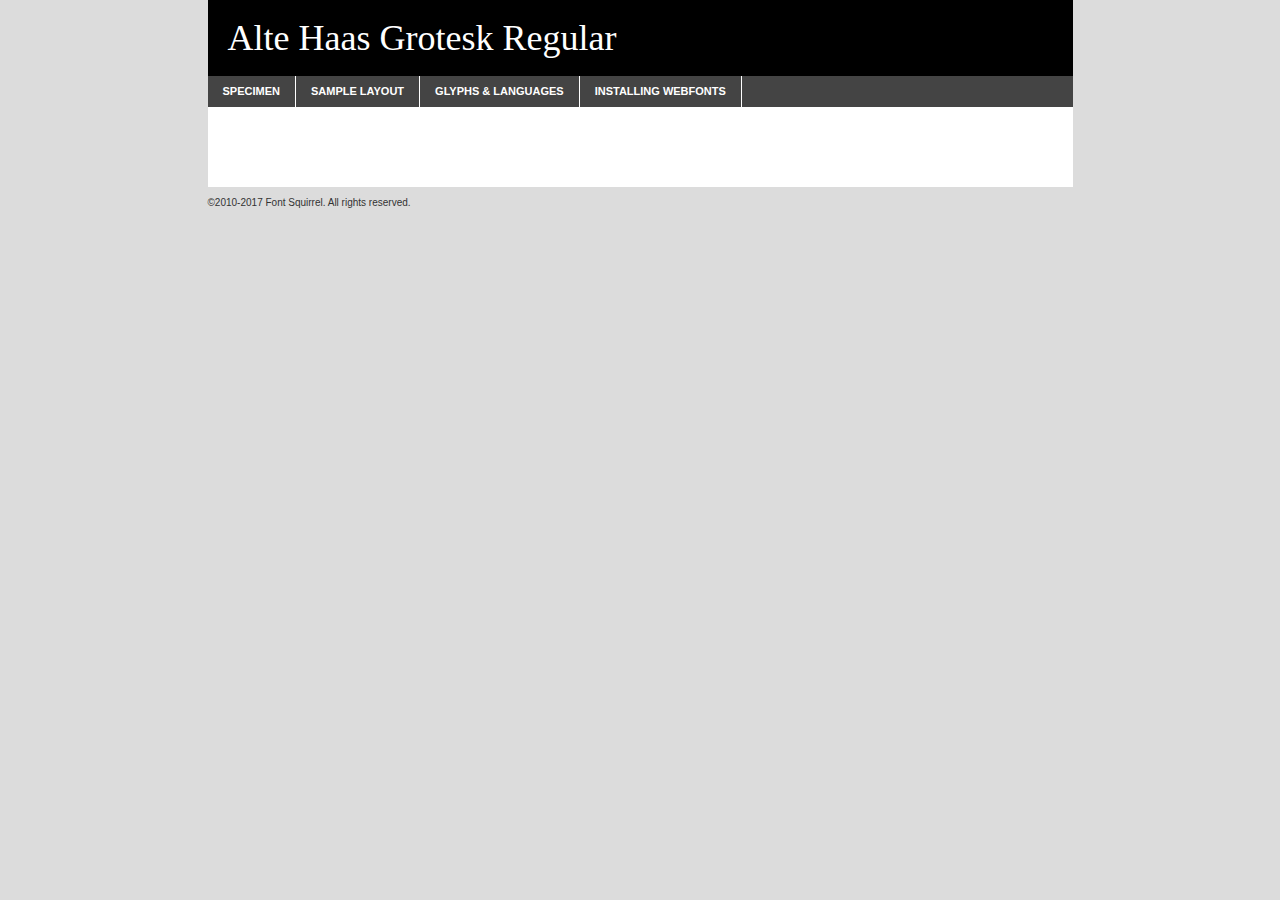
<file: fonts/altehaasgroteskregular-demo.html>
<!DOCTYPE html PUBLIC "-//W3C//DTD XHTML 1.0 Transitional//EN"
        "http://www.w3.org/TR/xhtml1/DTD/xhtml1-transitional.dtd">

<html xmlns="http://www.w3.org/1999/xhtml" xml:lang="en" lang="en">
<head>
    <meta http-equiv="Content-Type" content="text/html; charset=utf-8"/>
    <script src="http://ajax.googleapis.com/ajax/libs/jquery/1.7.2/jquery.min.js" type="text/javascript" charset="utf-8"></script>
    <script type="text/javascript">
		(function($) {
			$.fn.easyTabs = function(option) {
				var param = jQuery.extend({ fadeSpeed: 'fast', defaultContent: 1, activeClass: 'active' }, option);
				$(this).each(function() {
					var thisId = '#' + this.id;
					if ( param.defaultContent == '' )
					{
						param.defaultContent = 1;
					}
					if ( typeof param.defaultContent == 'number' )
					{
						var defaultTab = $(thisId + ' .tabs li:eq(' + (param.defaultContent - 1) + ') a').attr('href').substr(1);
					}
					else
					{
						var defaultTab = param.defaultContent;
					}
					$(thisId + ' .tabs li a').each(function() {
						var tabToHide = $(this).attr('href').substr(1);
						$('#' + tabToHide).addClass('easytabs-tab-content');
					});
					hideAll();
					changeContent(defaultTab);

					function hideAll() {$(thisId + ' .easytabs-tab-content').hide();}

					function changeContent(tabId)
					{
						hideAll();
						$(thisId + ' .tabs li').removeClass(param.activeClass);
						$(thisId + ' .tabs li a[href=#' + tabId + ']').closest('li').addClass(param.activeClass);
						if ( param.fadeSpeed != 'none' )
						{
							$(thisId + ' #' + tabId).fadeIn(param.fadeSpeed);
						}
						else
						{
							$(thisId + ' #' + tabId).show();
						}
					}

					$(thisId + ' .tabs li').click(function() {
						var tabId = $(this).find('a').attr('href').substr(1);
						changeContent(tabId);
						return false;
					});
				});
			}
		})(jQuery);
    </script>
    <link rel="stylesheet" href="specimen_files/specimen_stylesheet.css" type="text/css" charset="utf-8"/>
    <link rel="stylesheet" href="stylesheet.css" type="text/css" charset="utf-8"/>

    <style type="text/css">
        		body {
			font-family: 'alte_haas_groteskregular';
        		}

            </style>

    <title>Alte Haas Grotesk Regular Specimen</title>


    <script type="text/javascript" charset="utf-8">
		$(document).ready(function() {
			$('#container').easyTabs({ defaultContent: 1 });
		});
    </script>
</head>

<body>
<div id="container">
    <div id="header">
		Alte Haas Grotesk Regular    </div>
    <ul class="tabs">
        <li><a href="#specimen">Specimen</a></li>
        <li><a href="#layout">Sample Layout</a></li>
                <li><a href="#glyphs">Glyphs &amp; Languages</a></li>
        <li><a href="#installing">Installing Webfonts</a></li>

    </ul>

    <div id="main_content">


        <div id="specimen">

            <div class="section">
                <div class="grid12 firstcol">
                    <div class="huge">AaBb</div>
                </div>
            </div>

            <div class="section">
                <div class="glyph_range">A&#x200B;B&#x200b;C&#x200b;D&#x200b;E&#x200b;F&#x200b;G&#x200b;H&#x200b;I&#x200b;J&#x200b;K&#x200b;L&#x200b;M&#x200b;N&#x200b;O&#x200b;P&#x200b;Q&#x200b;R&#x200b;S&#x200b;T&#x200b;U&#x200b;V&#x200b;W&#x200b;X&#x200b;Y&#x200b;Z&#x200b;a&#x200b;b&#x200b;c&#x200b;d&#x200b;e&#x200b;f&#x200b;g&#x200b;h&#x200b;i&#x200b;j&#x200b;k&#x200b;l&#x200b;m&#x200b;n&#x200b;o&#x200b;p&#x200b;q&#x200b;r&#x200b;s&#x200b;t&#x200b;u&#x200b;v&#x200b;w&#x200b;x&#x200b;y&#x200b;z&#x200b;1&#x200b;2&#x200b;3&#x200b;4&#x200b;5&#x200b;6&#x200b;7&#x200b;8&#x200b;9&#x200b;0&#x200b;&amp;&#x200b;.&#x200b;,&#x200b;?&#x200b;!&#x200b;&#64;&#x200b;(&#x200b;)&#x200b;#&#x200b;$&#x200b;%&#x200b;*&#x200b;+&#x200b;-&#x200b;=&#x200b;:&#x200b;;</div>
            </div>
            <div class="section">
                <div class="grid12 firstcol">
                    <table class="sample_table">
                        <tr>
                            <td>10</td>
                            <td class="size10">abcdefghijklmnopqrstuvwxyzABCDEFGHIJKLMNOPQRSTUVWXYZ0123456789abcdefghijklmnopqrstuvwxyzABCDEFGHIJKLMNOPQRSTUVWXYZ0123456789abcdefghijklmnopqrstuvwxyzABCDEFGHIJKLMNOPQRSTUVWXYZ</td>
                        </tr>
                        <tr>
                            <td>11</td>
                            <td class="size11">abcdefghijklmnopqrstuvwxyzABCDEFGHIJKLMNOPQRSTUVWXYZ0123456789abcdefghijklmnopqrstuvwxyzABCDEFGHIJKLMNOPQRSTUVWXYZ0123456789abcdefghijklmnopqrstuvwxyzABCDEFGHIJKLMNOPQRSTUVWXYZ</td>
                        </tr>
                        <tr>
                            <td>12</td>
                            <td class="size12">abcdefghijklmnopqrstuvwxyzABCDEFGHIJKLMNOPQRSTUVWXYZ0123456789abcdefghijklmnopqrstuvwxyzABCDEFGHIJKLMNOPQRSTUVWXYZ0123456789abcdefghijklmnopqrstuvwxyzABCDEFGHIJKLMNOPQRSTUVWXYZ</td>
                        </tr>
                        <tr>
                            <td>13</td>
                            <td class="size13">abcdefghijklmnopqrstuvwxyzABCDEFGHIJKLMNOPQRSTUVWXYZ0123456789abcdefghijklmnopqrstuvwxyzABCDEFGHIJKLMNOPQRSTUVWXYZ0123456789abcdefghijklmnopqrstuvwxyzABCDEFGHIJKLMNOPQRSTUVWXYZ</td>
                        </tr>
                        <tr>
                            <td>14</td>
                            <td class="size14">abcdefghijklmnopqrstuvwxyzABCDEFGHIJKLMNOPQRSTUVWXYZ0123456789abcdefghijklmnopqrstuvwxyzABCDEFGHIJKLMNOPQRSTUVWXYZ0123456789abcdefghijklmnopqrstuvwxyzABCDEFGHIJKLMNOPQRSTUVWXYZ</td>
                        </tr>
                        <tr>
                            <td>16</td>
                            <td class="size16">abcdefghijklmnopqrstuvwxyzABCDEFGHIJKLMNOPQRSTUVWXYZ0123456789abcdefghijklmnopqrstuvwxyzABCDEFGHIJKLMNOPQRSTUVWXYZ</td>
                        </tr>
                        <tr>
                            <td>18</td>
                            <td class="size18">abcdefghijklmnopqrstuvwxyzABCDEFGHIJKLMNOPQRSTUVWXYZ0123456789abcdefghijklmnopqrstuvwxyzABCDEFGHIJKLMNOPQRSTUVWXYZ</td>
                        </tr>
                        <tr>
                            <td>20</td>
                            <td class="size20">abcdefghijklmnopqrstuvwxyzABCDEFGHIJKLMNOPQRSTUVWXYZ0123456789abcdefghijklmnopqrstuvwxyzABCDEFGHIJKLMNOPQRSTUVWXYZ</td>
                        </tr>
                        <tr>
                            <td>24</td>
                            <td class="size24">abcdefghijklmnopqrstuvwxyzABCDEFGHIJKLMNOPQRSTUVWXYZ0123456789abcdefghijklmnopqrstuvwxyzABCDEFGHIJKLMNOPQRSTUVWXYZ</td>
                        </tr>
                        <tr>
                            <td>30</td>
                            <td class="size30">abcdefghijklmnopqrstuvwxyzABCDEFGHIJKLMNOPQRSTUVWXYZ0123456789abcdefghijklmnopqrstuvwxyzABCDEFGHIJKLMNOPQRSTUVWXYZ</td>
                        </tr>
                        <tr>
                            <td>36</td>
                            <td class="size36">abcdefghijklmnopqrstuvwxyzABCDEFGHIJKLMNOPQRSTUVWXYZ0123456789abcdefghijklmnopqrstuvwxyzABCDEFGHIJKLMNOPQRSTUVWXYZ</td>
                        </tr>
                        <tr>
                            <td>48</td>
                            <td class="size48">abcdefghijklmnopqrstuvwxyzABCDEFGHIJKLMNOPQRSTUVWXYZ0123456789abcdefghijklmnopqrstuvwxyzABCDEFGHIJKLMNOPQRSTUVWXYZ</td>
                        </tr>
                        <tr>
                            <td>60</td>
                            <td class="size60">abcdefghijklmnopqrstuvwxyzABCDEFGHIJKLMNOPQRSTUVWXYZ0123456789abcdefghijklmnopqrstuvwxyzABCDEFGHIJKLMNOPQRSTUVWXYZ</td>
                        </tr>
                        <tr>
                            <td>72</td>
                            <td class="size72">abcdefghijklmnopqrstuvwxyzABCDEFGHIJKLMNOPQRSTUVWXYZ0123456789abcdefghijklmnopqrstuvwxyzABCDEFGHIJKLMNOPQRSTUVWXYZ</td>
                        </tr>
                        <tr>
                            <td>90</td>
                            <td class="size90">abcdefghijklmnopqrstuvwxyzABCDEFGHIJKLMNOPQRSTUVWXYZ0123456789abcdefghijklmnopqrstuvwxyzABCDEFGHIJKLMNOPQRSTUVWXYZ</td>
                        </tr>
                    </table>

                </div>

            </div>


            <div class="section" id="bodycomparison">


                <div id="xheight">
                    <div class="fontbody">&#x25FC;&#x25FC;&#x25FC;&#x25FC;&#x25FC;&#x25FC;&#x25FC;&#x25FC;&#x25FC;&#x25FC;&#x25FC;&#x25FC;&#x25FC;&#x25FC;&#x25FC;&#x25FC;&#x25FC;&#x25FC;&#x25FC;&#x25FC;&#x25FC;&#x25FC;&#x25FC;&#x25FC;&#x25FC;&#x25FC;&#x25FC;&#x25FC;&#x25FC;&#x25FC;&#x25FC;&#x25FC;&#x25FC;&#x25FC;&#x25FC;&#x25FC;&#x25FC;&#x25FC;&#x25FC;&#x25FC;&#x25FC;&#x25FC;&#x25FC;&#x25FC;&#x25FC;&#x25FC;&#x25FC;&#x25FC;&#x25FC;&#x25FC;&#x25FC;&#x25FC;&#x25FC;&#x25FC;&#x25FC;&#x25FC;&#x25FC;&#x25FC;&#x25FC;&#x25FC;&#x25FC;&#x25FC;&#x25FC;&#x25FC;&#x25FC;&#x25FC;&#x25FC;&#x25FC;&#x25FC;&#x25FC;&#x25FC;&#x25FC;&#x25FC;&#x25FC;&#x25FC;&#x25FC;&#x25FC;&#x25FC;&#x25FC;&#x25FC;&#x25FC;&#x25FC;&#x25FC;&#x25FC;&#x25FC;&#x25FC;&#x25FC;&#x25FC;&#x25FC;&#x25FC;&#x25FC;&#x25FC;&#x25FC;&#x25FC;&#x25FC;&#x25FC;&#x25FC;&#x25FC;&#x25FC;body</div>
                    <div class="arialbody">body</div>
                    <div class="verdanabody">body</div>
                    <div class="georgiabody">body</div>
                </div>
                <div class="fontbody" style="z-index:1">
                    body<span>Alte Haas Grotesk Regular</span>
                </div>
                <div class="arialbody" style="z-index:1">
                    body<span>Arial</span>
                </div>
                <div class="verdanabody" style="z-index:1">
                    body<span>Verdana</span>
                </div>
                <div class="georgiabody" style="z-index:1">
                    body<span>Georgia</span>
                </div>


            </div>


            <div class="section psample psample_row1" id="">

                <div class="grid2 firstcol">
                    <p class="size10"><span>10.</span>Aenean lacinia bibendum nulla sed consectetur. Fusce dapibus, tellus ac cursus commodo, tortor mauris condimentum nibh, ut fermentum massa justo sit amet risus. Nullam id dolor id nibh ultricies vehicula ut id elit. Cum sociis natoque penatibus et magnis dis parturient montes, nascetur ridiculus mus. Nulla vitae elit libero, a pharetra augue.</p>

                </div>
                <div class="grid3">
                    <p class="size11"><span>11.</span>Aenean lacinia bibendum nulla sed consectetur. Fusce dapibus, tellus ac cursus commodo, tortor mauris condimentum nibh, ut fermentum massa justo sit amet risus. Nullam id dolor id nibh ultricies vehicula ut id elit. Cum sociis natoque penatibus et magnis dis parturient montes, nascetur ridiculus mus. Nulla vitae elit libero, a pharetra augue.</p>

                </div>
                <div class="grid3">
                    <p class="size12"><span>12.</span>Aenean lacinia bibendum nulla sed consectetur. Fusce dapibus, tellus ac cursus commodo, tortor mauris condimentum nibh, ut fermentum massa justo sit amet risus. Nullam id dolor id nibh ultricies vehicula ut id elit. Cum sociis natoque penatibus et magnis dis parturient montes, nascetur ridiculus mus. Nulla vitae elit libero, a pharetra augue.</p>

                </div>
                <div class="grid4">
                    <p class="size13"><span>13.</span>Aenean lacinia bibendum nulla sed consectetur. Fusce dapibus, tellus ac cursus commodo, tortor mauris condimentum nibh, ut fermentum massa justo sit amet risus. Nullam id dolor id nibh ultricies vehicula ut id elit. Cum sociis natoque penatibus et magnis dis parturient montes, nascetur ridiculus mus. Nulla vitae elit libero, a pharetra augue.</p>

                </div>
                <div class="white_blend"></div>

            </div>
            <div class="section psample psample_row2" id="">
                <div class="grid3 firstcol">
                    <p class="size14"><span>14.</span>Aenean lacinia bibendum nulla sed consectetur. Fusce dapibus, tellus ac cursus commodo, tortor mauris condimentum nibh, ut fermentum massa justo sit amet risus. Nullam id dolor id nibh ultricies vehicula ut id elit. Cum sociis natoque penatibus et magnis dis parturient montes, nascetur ridiculus mus. Nulla vitae elit libero, a pharetra augue.</p>

                </div>
                <div class="grid4">
                    <p class="size16"><span>16.</span>Aenean lacinia bibendum nulla sed consectetur. Fusce dapibus, tellus ac cursus commodo, tortor mauris condimentum nibh, ut fermentum massa justo sit amet risus. Nullam id dolor id nibh ultricies vehicula ut id elit. Cum sociis natoque penatibus et magnis dis parturient montes, nascetur ridiculus mus. Nulla vitae elit libero, a pharetra augue.</p>

                </div>
                <div class="grid5">
                    <p class="size18"><span>18.</span>Aenean lacinia bibendum nulla sed consectetur. Fusce dapibus, tellus ac cursus commodo, tortor mauris condimentum nibh, ut fermentum massa justo sit amet risus. Nullam id dolor id nibh ultricies vehicula ut id elit. Cum sociis natoque penatibus et magnis dis parturient montes, nascetur ridiculus mus. Nulla vitae elit libero, a pharetra augue.</p>

                </div>

                <div class="white_blend"></div>

            </div>

            <div class="section psample psample_row3" id="">
                <div class="grid5 firstcol">
                    <p class="size20"><span>20.</span>Aenean lacinia bibendum nulla sed consectetur. Fusce dapibus, tellus ac cursus commodo, tortor mauris condimentum nibh, ut fermentum massa justo sit amet risus. Nullam id dolor id nibh ultricies vehicula ut id elit. Cum sociis natoque penatibus et magnis dis parturient montes, nascetur ridiculus mus. Nulla vitae elit libero, a pharetra augue.</p>
                </div>
                <div class="grid7">
                    <p class="size24"><span>24.</span>Aenean lacinia bibendum nulla sed consectetur. Fusce dapibus, tellus ac cursus commodo, tortor mauris condimentum nibh, ut fermentum massa justo sit amet risus. Nullam id dolor id nibh ultricies vehicula ut id elit. Cum sociis natoque penatibus et magnis dis parturient montes, nascetur ridiculus mus. Nulla vitae elit libero, a pharetra augue.</p>
                </div>

                <div class="white_blend"></div>

            </div>

            <div class="section psample psample_row4" id="">
                <div class="grid12 firstcol">
                    <p class="size30"><span>30.</span>Aenean lacinia bibendum nulla sed consectetur. Fusce dapibus, tellus ac cursus commodo, tortor mauris condimentum nibh, ut fermentum massa justo sit amet risus. Nullam id dolor id nibh ultricies vehicula ut id elit. Cum sociis natoque penatibus et magnis dis parturient montes, nascetur ridiculus mus. Nulla vitae elit libero, a pharetra augue.</p>
                </div>
                <div class="white_blend"></div>

            </div>


            <div class="section psample psample_row1 fullreverse">
                <div class="grid2 firstcol">
                    <p class="size10"><span>10.</span>Aenean lacinia bibendum nulla sed consectetur. Fusce dapibus, tellus ac cursus commodo, tortor mauris condimentum nibh, ut fermentum massa justo sit amet risus. Nullam id dolor id nibh ultricies vehicula ut id elit. Cum sociis natoque penatibus et magnis dis parturient montes, nascetur ridiculus mus. Nulla vitae elit libero, a pharetra augue.</p>

                </div>
                <div class="grid3">
                    <p class="size11"><span>11.</span>Aenean lacinia bibendum nulla sed consectetur. Fusce dapibus, tellus ac cursus commodo, tortor mauris condimentum nibh, ut fermentum massa justo sit amet risus. Nullam id dolor id nibh ultricies vehicula ut id elit. Cum sociis natoque penatibus et magnis dis parturient montes, nascetur ridiculus mus. Nulla vitae elit libero, a pharetra augue.</p>

                </div>
                <div class="grid3">
                    <p class="size12"><span>12.</span>Aenean lacinia bibendum nulla sed consectetur. Fusce dapibus, tellus ac cursus commodo, tortor mauris condimentum nibh, ut fermentum massa justo sit amet risus. Nullam id dolor id nibh ultricies vehicula ut id elit. Cum sociis natoque penatibus et magnis dis parturient montes, nascetur ridiculus mus. Nulla vitae elit libero, a pharetra augue.</p>

                </div>
                <div class="grid4">
                    <p class="size13"><span>13.</span>Aenean lacinia bibendum nulla sed consectetur. Fusce dapibus, tellus ac cursus commodo, tortor mauris condimentum nibh, ut fermentum massa justo sit amet risus. Nullam id dolor id nibh ultricies vehicula ut id elit. Cum sociis natoque penatibus et magnis dis parturient montes, nascetur ridiculus mus. Nulla vitae elit libero, a pharetra augue.</p>

                </div>
                <div class="black_blend"></div>

            </div>

            <div class="section psample psample_row2 fullreverse">
                <div class="grid3 firstcol">
                    <p class="size14"><span>14.</span>Aenean lacinia bibendum nulla sed consectetur. Fusce dapibus, tellus ac cursus commodo, tortor mauris condimentum nibh, ut fermentum massa justo sit amet risus. Nullam id dolor id nibh ultricies vehicula ut id elit. Cum sociis natoque penatibus et magnis dis parturient montes, nascetur ridiculus mus. Nulla vitae elit libero, a pharetra augue.</p>

                </div>
                <div class="grid4">
                    <p class="size16"><span>16.</span>Aenean lacinia bibendum nulla sed consectetur. Fusce dapibus, tellus ac cursus commodo, tortor mauris condimentum nibh, ut fermentum massa justo sit amet risus. Nullam id dolor id nibh ultricies vehicula ut id elit. Cum sociis natoque penatibus et magnis dis parturient montes, nascetur ridiculus mus. Nulla vitae elit libero, a pharetra augue.</p>

                </div>
                <div class="grid5">
                    <p class="size18"><span>18.</span>Aenean lacinia bibendum nulla sed consectetur. Fusce dapibus, tellus ac cursus commodo, tortor mauris condimentum nibh, ut fermentum massa justo sit amet risus. Nullam id dolor id nibh ultricies vehicula ut id elit. Cum sociis natoque penatibus et magnis dis parturient montes, nascetur ridiculus mus. Nulla vitae elit libero, a pharetra augue.</p>

                </div>
                <div class="black_blend"></div>

            </div>

            <div class="section psample fullreverse psample_row3" id="">
                <div class="grid5 firstcol">
                    <p class="size20"><span>20.</span>Aenean lacinia bibendum nulla sed consectetur. Fusce dapibus, tellus ac cursus commodo, tortor mauris condimentum nibh, ut fermentum massa justo sit amet risus. Nullam id dolor id nibh ultricies vehicula ut id elit. Cum sociis natoque penatibus et magnis dis parturient montes, nascetur ridiculus mus. Nulla vitae elit libero, a pharetra augue.</p>
                </div>
                <div class="grid7">
                    <p class="size24"><span>24.</span>Aenean lacinia bibendum nulla sed consectetur. Fusce dapibus, tellus ac cursus commodo, tortor mauris condimentum nibh, ut fermentum massa justo sit amet risus. Nullam id dolor id nibh ultricies vehicula ut id elit. Cum sociis natoque penatibus et magnis dis parturient montes, nascetur ridiculus mus. Nulla vitae elit libero, a pharetra augue.</p>
                </div>

                <div class="black_blend"></div>

            </div>

            <div class="section psample fullreverse psample_row4" id="" style="border-bottom: 20px #000 solid;">
                <div class="grid12 firstcol">
                    <p class="size30"><span>30.</span>Aenean lacinia bibendum nulla sed consectetur. Fusce dapibus, tellus ac cursus commodo, tortor mauris condimentum nibh, ut fermentum massa justo sit amet risus. Nullam id dolor id nibh ultricies vehicula ut id elit. Cum sociis natoque penatibus et magnis dis parturient montes, nascetur ridiculus mus. Nulla vitae elit libero, a pharetra augue.</p>
                </div>
                <div class="black_blend"></div>

            </div>


        </div>

        <div id="layout">

            <div class="section">

                <div class="grid12 firstcol">
                    <h1>Lorem Ipsum Dolor</h1>
                    <h2>Etiam porta sem malesuada magna mollis euismod</h2>

                    <p class="byline">By <a href="#link">Aenean Lacinia</a></p>
                </div>
            </div>
            <div class="section">
                <div class="grid8 firstcol">
                    <p class="large">Donec sed odio dui. Morbi leo risus, porta ac consectetur ac, vestibulum at eros. Fusce dapibus, tellus ac cursus commodo, tortor mauris condimentum nibh, ut fermentum massa justo sit amet risus. </p>


                    <h3>Pellentesque ornare sem</h3>

                    <p>Maecenas sed diam eget risus varius blandit sit amet non magna. Maecenas faucibus mollis interdum. Donec ullamcorper nulla non metus auctor fringilla. Nullam id dolor id nibh ultricies vehicula ut id elit. Nullam id dolor id nibh ultricies vehicula ut id elit. </p>

                    <p>Aenean eu leo quam. Pellentesque ornare sem lacinia quam venenatis vestibulum. Lorem ipsum dolor sit amet, consectetur adipiscing elit. Cum sociis natoque penatibus et magnis dis parturient montes, nascetur ridiculus mus. </p>

                    <p>Nulla vitae elit libero, a pharetra augue. Praesent commodo cursus magna, vel scelerisque nisl consectetur et. Aenean lacinia bibendum nulla sed consectetur. </p>

                    <p>Nullam quis risus eget urna mollis ornare vel eu leo. Nullam quis risus eget urna mollis ornare vel eu leo. Maecenas sed diam eget risus varius blandit sit amet non magna. Donec ullamcorper nulla non metus auctor fringilla. </p>

                    <h3>Cras mattis consectetur</h3>

                    <p>Aenean eu leo quam. Pellentesque ornare sem lacinia quam venenatis vestibulum. Aenean lacinia bibendum nulla sed consectetur. Integer posuere erat a ante venenatis dapibus posuere velit aliquet. Cras mattis consectetur purus sit amet fermentum. </p>

                    <p>Nullam id dolor id nibh ultricies vehicula ut id elit. Nullam quis risus eget urna mollis ornare vel eu leo. Cras mattis consectetur purus sit amet fermentum.</p>
                </div>

                <div class="grid4 sidebar">

                    <div class="box reverse">
                        <p class="last">Nullam quis risus eget urna mollis ornare vel eu leo. Donec ullamcorper nulla non metus auctor fringilla. Cras mattis consectetur purus sit amet fermentum. Sed posuere consectetur est at lobortis. Lorem ipsum dolor sit amet, consectetur adipiscing elit. </p>
                    </div>

                    <p class="caption">Maecenas sed diam eget risus varius.</p>

                    <p>Vestibulum id ligula porta felis euismod semper. Integer posuere erat a ante venenatis dapibus posuere velit aliquet. Vestibulum id ligula porta felis euismod semper. Sed posuere consectetur est at lobortis. Maecenas sed diam eget risus varius blandit sit amet non magna. Fusce dapibus, tellus ac cursus commodo, tortor mauris condimentum nibh, ut fermentum massa justo sit amet risus. </p>


                    <p>Duis mollis, est non commodo luctus, nisi erat porttitor ligula, eget lacinia odio sem nec elit. Aenean lacinia bibendum nulla sed consectetur. Vivamus sagittis lacus vel augue laoreet rutrum faucibus dolor auctor. Aenean lacinia bibendum nulla sed consectetur. Nullam quis risus eget urna mollis ornare vel eu leo. </p>

                    <p>Praesent commodo cursus magna, vel scelerisque nisl consectetur et. Donec ullamcorper nulla non metus auctor fringilla. Maecenas faucibus mollis interdum. Fusce dapibus, tellus ac cursus commodo, tortor mauris condimentum nibh, ut fermentum massa justo sit amet risus. </p>

                </div>
            </div>

        </div>


		

        <div id="glyphs">
            <div class="section">
                <div class="grid12 firstcol">

                    <h1>Language Support</h1>
                    <p>The subset of Alte Haas Grotesk Regular in this kit supports the following languages:<br/>

						Albanian, Basque, Breton, Chamorro, Danish, Dutch, English, Faroese, Finnish, French, Frisian, Galician, German, Icelandic, Italian, Malagasy, Norwegian, Portuguese, Spanish, Alsatian, Aragonese, Arapaho, Arrernte, Asturian, Aymara, Bislama, Cebuano, Corsican, Fijian, French_creole, Genoese, Gilbertese, Greenlandic, Haitian_creole, Hiligaynon, Hmong, Hopi, Ibanag, Iloko_ilokano, Indonesian, Interglossa_glosa, Interlingua, Irish_gaelic, Jerriais, Lojban, Lombard, Luxembourgeois, Manx, Mohawk, Norfolk_pitcairnese, Occitan, Oromo, Pangasinan, Papiamento, Piedmontese, Potawatomi, Rhaeto-romance, Romansh, Rotokas, Sami_lule, Samoan, Sardinian, Scots_gaelic, Seychelles_creole, Shona, Sicilian, Somali, Southern_ndebele, Swahili, Swati_swazi, Tagalog_filipino_pilipino, Tetum, Tok_pisin, Uyghur_latinized, Volapuk, Walloon, Warlpiri, Xhosa, Yapese, Zulu, Latinbasic, Ubasic, Demo                    </p>
                    <h1>Glyph Chart</h1>
                    <p>The subset of Alte Haas Grotesk Regular in this kit includes all the glyphs listed below. Unicode entities are included above each glyph to help you insert individual characters into your layout.</p>
                    <div id="glyph_chart">

						                            							                                <div><p>&amp;#8;</p>&#8;</div>
																				                                <div><p>&amp;#9;</p>&#9;</div>
																				                                <div><p>&amp;#13;</p>&#13;</div>
																				                                <div><p>&amp;#29;</p>&#29;</div>
																				                                <div><p>&amp;#32;</p>&#32;</div>
																				                                <div><p>&amp;#33;</p>&#33;</div>
																				                                <div><p>&amp;#34;</p>&#34;</div>
																				                                <div><p>&amp;#35;</p>&#35;</div>
																				                                <div><p>&amp;#36;</p>&#36;</div>
																				                                <div><p>&amp;#37;</p>&#37;</div>
																				                                <div><p>&amp;#38;</p>&#38;</div>
																				                                <div><p>&amp;#39;</p>&#39;</div>
																				                                <div><p>&amp;#40;</p>&#40;</div>
																				                                <div><p>&amp;#41;</p>&#41;</div>
																				                                <div><p>&amp;#42;</p>&#42;</div>
																				                                <div><p>&amp;#43;</p>&#43;</div>
																				                                <div><p>&amp;#44;</p>&#44;</div>
																				                                <div><p>&amp;#45;</p>&#45;</div>
																				                                <div><p>&amp;#46;</p>&#46;</div>
																				                                <div><p>&amp;#47;</p>&#47;</div>
																				                                <div><p>&amp;#48;</p>&#48;</div>
																				                                <div><p>&amp;#49;</p>&#49;</div>
																				                                <div><p>&amp;#50;</p>&#50;</div>
																				                                <div><p>&amp;#51;</p>&#51;</div>
																				                                <div><p>&amp;#52;</p>&#52;</div>
																				                                <div><p>&amp;#53;</p>&#53;</div>
																				                                <div><p>&amp;#54;</p>&#54;</div>
																				                                <div><p>&amp;#55;</p>&#55;</div>
																				                                <div><p>&amp;#56;</p>&#56;</div>
																				                                <div><p>&amp;#57;</p>&#57;</div>
																				                                <div><p>&amp;#58;</p>&#58;</div>
																				                                <div><p>&amp;#59;</p>&#59;</div>
																				                                <div><p>&amp;#60;</p>&#60;</div>
																				                                <div><p>&amp;#61;</p>&#61;</div>
																				                                <div><p>&amp;#62;</p>&#62;</div>
																				                                <div><p>&amp;#63;</p>&#63;</div>
																				                                <div><p>&amp;#64;</p>&#64;</div>
																				                                <div><p>&amp;#65;</p>&#65;</div>
																				                                <div><p>&amp;#66;</p>&#66;</div>
																				                                <div><p>&amp;#67;</p>&#67;</div>
																				                                <div><p>&amp;#68;</p>&#68;</div>
																				                                <div><p>&amp;#69;</p>&#69;</div>
																				                                <div><p>&amp;#70;</p>&#70;</div>
																				                                <div><p>&amp;#71;</p>&#71;</div>
																				                                <div><p>&amp;#72;</p>&#72;</div>
																				                                <div><p>&amp;#73;</p>&#73;</div>
																				                                <div><p>&amp;#74;</p>&#74;</div>
																				                                <div><p>&amp;#75;</p>&#75;</div>
																				                                <div><p>&amp;#76;</p>&#76;</div>
																				                                <div><p>&amp;#77;</p>&#77;</div>
																				                                <div><p>&amp;#78;</p>&#78;</div>
																				                                <div><p>&amp;#79;</p>&#79;</div>
																				                                <div><p>&amp;#80;</p>&#80;</div>
																				                                <div><p>&amp;#81;</p>&#81;</div>
																				                                <div><p>&amp;#82;</p>&#82;</div>
																				                                <div><p>&amp;#83;</p>&#83;</div>
																				                                <div><p>&amp;#84;</p>&#84;</div>
																				                                <div><p>&amp;#85;</p>&#85;</div>
																				                                <div><p>&amp;#86;</p>&#86;</div>
																				                                <div><p>&amp;#87;</p>&#87;</div>
																				                                <div><p>&amp;#88;</p>&#88;</div>
																				                                <div><p>&amp;#89;</p>&#89;</div>
																				                                <div><p>&amp;#90;</p>&#90;</div>
																				                                <div><p>&amp;#91;</p>&#91;</div>
																				                                <div><p>&amp;#92;</p>&#92;</div>
																				                                <div><p>&amp;#93;</p>&#93;</div>
																				                                <div><p>&amp;#94;</p>&#94;</div>
																				                                <div><p>&amp;#95;</p>&#95;</div>
																				                                <div><p>&amp;#96;</p>&#96;</div>
																				                                <div><p>&amp;#97;</p>&#97;</div>
																				                                <div><p>&amp;#98;</p>&#98;</div>
																				                                <div><p>&amp;#99;</p>&#99;</div>
																				                                <div><p>&amp;#100;</p>&#100;</div>
																				                                <div><p>&amp;#101;</p>&#101;</div>
																				                                <div><p>&amp;#102;</p>&#102;</div>
																				                                <div><p>&amp;#103;</p>&#103;</div>
																				                                <div><p>&amp;#104;</p>&#104;</div>
																				                                <div><p>&amp;#105;</p>&#105;</div>
																				                                <div><p>&amp;#106;</p>&#106;</div>
																				                                <div><p>&amp;#107;</p>&#107;</div>
																				                                <div><p>&amp;#108;</p>&#108;</div>
																				                                <div><p>&amp;#109;</p>&#109;</div>
																				                                <div><p>&amp;#110;</p>&#110;</div>
																				                                <div><p>&amp;#111;</p>&#111;</div>
																				                                <div><p>&amp;#112;</p>&#112;</div>
																				                                <div><p>&amp;#113;</p>&#113;</div>
																				                                <div><p>&amp;#114;</p>&#114;</div>
																				                                <div><p>&amp;#115;</p>&#115;</div>
																				                                <div><p>&amp;#116;</p>&#116;</div>
																				                                <div><p>&amp;#117;</p>&#117;</div>
																				                                <div><p>&amp;#118;</p>&#118;</div>
																				                                <div><p>&amp;#119;</p>&#119;</div>
																				                                <div><p>&amp;#120;</p>&#120;</div>
																				                                <div><p>&amp;#121;</p>&#121;</div>
																				                                <div><p>&amp;#122;</p>&#122;</div>
																				                                <div><p>&amp;#123;</p>&#123;</div>
																				                                <div><p>&amp;#124;</p>&#124;</div>
																				                                <div><p>&amp;#125;</p>&#125;</div>
																				                                <div><p>&amp;#126;</p>&#126;</div>
																				                                <div><p>&amp;#160;</p>&#160;</div>
																				                                <div><p>&amp;#161;</p>&#161;</div>
																				                                <div><p>&amp;#162;</p>&#162;</div>
																				                                <div><p>&amp;#163;</p>&#163;</div>
																				                                <div><p>&amp;#164;</p>&#164;</div>
																				                                <div><p>&amp;#165;</p>&#165;</div>
																				                                <div><p>&amp;#166;</p>&#166;</div>
																				                                <div><p>&amp;#167;</p>&#167;</div>
																				                                <div><p>&amp;#168;</p>&#168;</div>
																				                                <div><p>&amp;#169;</p>&#169;</div>
																				                                <div><p>&amp;#170;</p>&#170;</div>
																				                                <div><p>&amp;#171;</p>&#171;</div>
																				                                <div><p>&amp;#172;</p>&#172;</div>
																				                                <div><p>&amp;#173;</p>&#173;</div>
																				                                <div><p>&amp;#174;</p>&#174;</div>
																				                                <div><p>&amp;#175;</p>&#175;</div>
																				                                <div><p>&amp;#176;</p>&#176;</div>
																				                                <div><p>&amp;#177;</p>&#177;</div>
																				                                <div><p>&amp;#178;</p>&#178;</div>
																				                                <div><p>&amp;#179;</p>&#179;</div>
																				                                <div><p>&amp;#180;</p>&#180;</div>
																				                                <div><p>&amp;#181;</p>&#181;</div>
																				                                <div><p>&amp;#182;</p>&#182;</div>
																				                                <div><p>&amp;#183;</p>&#183;</div>
																				                                <div><p>&amp;#184;</p>&#184;</div>
																				                                <div><p>&amp;#185;</p>&#185;</div>
																				                                <div><p>&amp;#186;</p>&#186;</div>
																				                                <div><p>&amp;#187;</p>&#187;</div>
																				                                <div><p>&amp;#188;</p>&#188;</div>
																				                                <div><p>&amp;#189;</p>&#189;</div>
																				                                <div><p>&amp;#190;</p>&#190;</div>
																				                                <div><p>&amp;#191;</p>&#191;</div>
																				                                <div><p>&amp;#192;</p>&#192;</div>
																				                                <div><p>&amp;#193;</p>&#193;</div>
																				                                <div><p>&amp;#194;</p>&#194;</div>
																				                                <div><p>&amp;#195;</p>&#195;</div>
																				                                <div><p>&amp;#196;</p>&#196;</div>
																				                                <div><p>&amp;#197;</p>&#197;</div>
																				                                <div><p>&amp;#198;</p>&#198;</div>
																				                                <div><p>&amp;#199;</p>&#199;</div>
																				                                <div><p>&amp;#200;</p>&#200;</div>
																				                                <div><p>&amp;#201;</p>&#201;</div>
																				                                <div><p>&amp;#202;</p>&#202;</div>
																				                                <div><p>&amp;#203;</p>&#203;</div>
																				                                <div><p>&amp;#204;</p>&#204;</div>
																				                                <div><p>&amp;#205;</p>&#205;</div>
																				                                <div><p>&amp;#206;</p>&#206;</div>
																				                                <div><p>&amp;#207;</p>&#207;</div>
																				                                <div><p>&amp;#208;</p>&#208;</div>
																				                                <div><p>&amp;#209;</p>&#209;</div>
																				                                <div><p>&amp;#210;</p>&#210;</div>
																				                                <div><p>&amp;#211;</p>&#211;</div>
																				                                <div><p>&amp;#212;</p>&#212;</div>
																				                                <div><p>&amp;#213;</p>&#213;</div>
																				                                <div><p>&amp;#214;</p>&#214;</div>
																				                                <div><p>&amp;#215;</p>&#215;</div>
																				                                <div><p>&amp;#216;</p>&#216;</div>
																				                                <div><p>&amp;#217;</p>&#217;</div>
																				                                <div><p>&amp;#218;</p>&#218;</div>
																				                                <div><p>&amp;#219;</p>&#219;</div>
																				                                <div><p>&amp;#220;</p>&#220;</div>
																				                                <div><p>&amp;#221;</p>&#221;</div>
																				                                <div><p>&amp;#222;</p>&#222;</div>
																				                                <div><p>&amp;#223;</p>&#223;</div>
																				                                <div><p>&amp;#224;</p>&#224;</div>
																				                                <div><p>&amp;#225;</p>&#225;</div>
																				                                <div><p>&amp;#226;</p>&#226;</div>
																				                                <div><p>&amp;#227;</p>&#227;</div>
																				                                <div><p>&amp;#228;</p>&#228;</div>
																				                                <div><p>&amp;#229;</p>&#229;</div>
																				                                <div><p>&amp;#230;</p>&#230;</div>
																				                                <div><p>&amp;#231;</p>&#231;</div>
																				                                <div><p>&amp;#232;</p>&#232;</div>
																				                                <div><p>&amp;#233;</p>&#233;</div>
																				                                <div><p>&amp;#234;</p>&#234;</div>
																				                                <div><p>&amp;#235;</p>&#235;</div>
																				                                <div><p>&amp;#236;</p>&#236;</div>
																				                                <div><p>&amp;#237;</p>&#237;</div>
																				                                <div><p>&amp;#238;</p>&#238;</div>
																				                                <div><p>&amp;#239;</p>&#239;</div>
																				                                <div><p>&amp;#240;</p>&#240;</div>
																				                                <div><p>&amp;#241;</p>&#241;</div>
																				                                <div><p>&amp;#242;</p>&#242;</div>
																				                                <div><p>&amp;#243;</p>&#243;</div>
																				                                <div><p>&amp;#244;</p>&#244;</div>
																				                                <div><p>&amp;#245;</p>&#245;</div>
																				                                <div><p>&amp;#246;</p>&#246;</div>
																				                                <div><p>&amp;#247;</p>&#247;</div>
																				                                <div><p>&amp;#248;</p>&#248;</div>
																				                                <div><p>&amp;#249;</p>&#249;</div>
																				                                <div><p>&amp;#250;</p>&#250;</div>
																				                                <div><p>&amp;#251;</p>&#251;</div>
																				                                <div><p>&amp;#252;</p>&#252;</div>
																				                                <div><p>&amp;#253;</p>&#253;</div>
																				                                <div><p>&amp;#254;</p>&#254;</div>
																				                                <div><p>&amp;#255;</p>&#255;</div>
																				                                <div><p>&amp;#338;</p>&#338;</div>
																				                                <div><p>&amp;#339;</p>&#339;</div>
																				                                <div><p>&amp;#376;</p>&#376;</div>
																				                                <div><p>&amp;#710;</p>&#710;</div>
																				                                <div><p>&amp;#732;</p>&#732;</div>
																				                                <div><p>&amp;#8192;</p>&#8192;</div>
																				                                <div><p>&amp;#8193;</p>&#8193;</div>
																				                                <div><p>&amp;#8194;</p>&#8194;</div>
																				                                <div><p>&amp;#8195;</p>&#8195;</div>
																				                                <div><p>&amp;#8196;</p>&#8196;</div>
																				                                <div><p>&amp;#8197;</p>&#8197;</div>
																				                                <div><p>&amp;#8198;</p>&#8198;</div>
																				                                <div><p>&amp;#8199;</p>&#8199;</div>
																				                                <div><p>&amp;#8200;</p>&#8200;</div>
																				                                <div><p>&amp;#8201;</p>&#8201;</div>
																				                                <div><p>&amp;#8202;</p>&#8202;</div>
																				                                <div><p>&amp;#8208;</p>&#8208;</div>
																				                                <div><p>&amp;#8209;</p>&#8209;</div>
																				                                <div><p>&amp;#8210;</p>&#8210;</div>
																				                                <div><p>&amp;#8211;</p>&#8211;</div>
																				                                <div><p>&amp;#8212;</p>&#8212;</div>
																				                                <div><p>&amp;#8216;</p>&#8216;</div>
																				                                <div><p>&amp;#8217;</p>&#8217;</div>
																				                                <div><p>&amp;#8218;</p>&#8218;</div>
																				                                <div><p>&amp;#8220;</p>&#8220;</div>
																				                                <div><p>&amp;#8221;</p>&#8221;</div>
																				                                <div><p>&amp;#8222;</p>&#8222;</div>
																				                                <div><p>&amp;#8226;</p>&#8226;</div>
																				                                <div><p>&amp;#8230;</p>&#8230;</div>
																				                                <div><p>&amp;#8239;</p>&#8239;</div>
																				                                <div><p>&amp;#8249;</p>&#8249;</div>
																				                                <div><p>&amp;#8250;</p>&#8250;</div>
																				                                <div><p>&amp;#8287;</p>&#8287;</div>
																				                                <div><p>&amp;#8364;</p>&#8364;</div>
																				                                <div><p>&amp;#8482;</p>&#8482;</div>
																				                                <div><p>&amp;#9724;</p>&#9724;</div>
																				                                <div><p>&amp;#64257;</p>&#64257;</div>
																				                                <div><p>&amp;#64258;</p>&#64258;</div>
																																																										                    </div>
                </div>


            </div>
        </div>


        <div id="specs">

        </div>

        <div id="installing">
            <div class="section">
                <div class="grid7 firstcol">
                    <h1>Installing Webfonts</h1>

                    <p>Webfonts are supported by all major browser platforms but not all in the same way. There are currently four different font formats that must be included in order to target all browsers. This includes TTF, WOFF, EOT and SVG.</p>

                    <h2>1. Upload your webfonts</h2>
                    <p>You must upload your webfont kit to your website. They should be in or near the same directory as your CSS files.</p>

                    <h2>2. Include the webfont stylesheet</h2>
                    <p>A special CSS @font-face declaration helps the various browsers select the appropriate font it needs without causing you a bunch of headaches. Learn more about this syntax by reading the <a href="https://www.fontspring.com/blog/further-hardening-of-the-bulletproof-syntax">Fontspring blog post</a> about it. The code for it is as follows:</p>


                    <code>
                        @font-face{
                        font-family: 'MyWebFont';
                        src: url('WebFont.eot');
                        src: url('WebFont.eot?#iefix') format('embedded-opentype'),
                        url('WebFont.woff') format('woff'),
                        url('WebFont.ttf') format('truetype'),
                        url('WebFont.svg#webfont') format('svg');
                        }
                    </code>

                    <p>We've already gone ahead and generated the code for you. All you have to do is link to the stylesheet in your HTML, like this:</p>
                    <code>&lt;link rel=&quot;stylesheet&quot; href=&quot;stylesheet.css&quot; type=&quot;text/css&quot; charset=&quot;utf-8&quot; /&gt;</code>

                    <h2>3. Modify your own stylesheet</h2>
                    <p>To take advantage of your new fonts, you must tell your stylesheet to use them. Look at the original @font-face declaration above and find the property called "font-family." The name linked there will be what you use to reference the font. Prepend that webfont name to the font stack in the "font-family" property, inside the selector you want to change. For example:</p>
                    <code>p { font-family: 'WebFont', Arial, sans-serif; }</code>

                    <h2>4. Test</h2>
                    <p>Getting webfonts to work cross-browser <em>can</em> be tricky. Use the information in the sidebar to help you if you find that fonts aren't loading in a particular browser.</p>
                </div>

                <div class="grid5 sidebar">
                    <div class="box">
                        <h2>Troubleshooting<br/>Font-Face Problems</h2>
                        <p>Having trouble getting your webfonts to load in your new website? Here are some tips to sort out what might be the problem.</p>

                        <h3>Fonts not showing in any browser</h3>

                        <p>This sounds like you need to work on the plumbing. You either did not upload the fonts to the correct directory, or you did not link the fonts properly in the CSS. If you've confirmed that all this is correct and you still have a problem, take a look at your .htaccess file and see if requests are getting intercepted.</p>

                        <h3>Fonts not loading in iPhone or iPad</h3>

                        <p>The most common problem here is that you are serving the fonts from an IIS server. IIS refuses to serve files that have unknown MIME types. If that is the case, you must set the MIME type for SVG to "image/svg+xml" in the server settings. Follow these instructions from Microsoft if you need help.</p>

                        <h3>Fonts not loading in Firefox</h3>

                        <p>The primary reason for this failure? You are still using a version Firefox older than 3.5. So upgrade already! If that isn't it, then you are very likely serving fonts from a different domain. Firefox requires that all font assets be served from the same domain. Lastly it is possible that you need to add WOFF to your list of MIME types (if you are serving via IIS.)</p>

                        <h3>Fonts not loading in IE</h3>

                        <p>Are you looking at Internet Explorer on an actual Windows machine or are you cheating by using a service like Adobe BrowserLab? Many of these screenshot services do not render @font-face for IE. Best to test it on a real machine.</p>

                        <h3>Fonts not loading in IE9</h3>

                        <p>IE9, like Firefox, requires that fonts be served from the same domain as the website. Make sure that is the case.</p>
                    </div>
                </div>
            </div>

        </div>

    </div>
    <div id="footer">
        <p>&copy;2010-2017 Font Squirrel. All rights reserved.</p>
    </div>
</div>
</body>
</html>
</file>
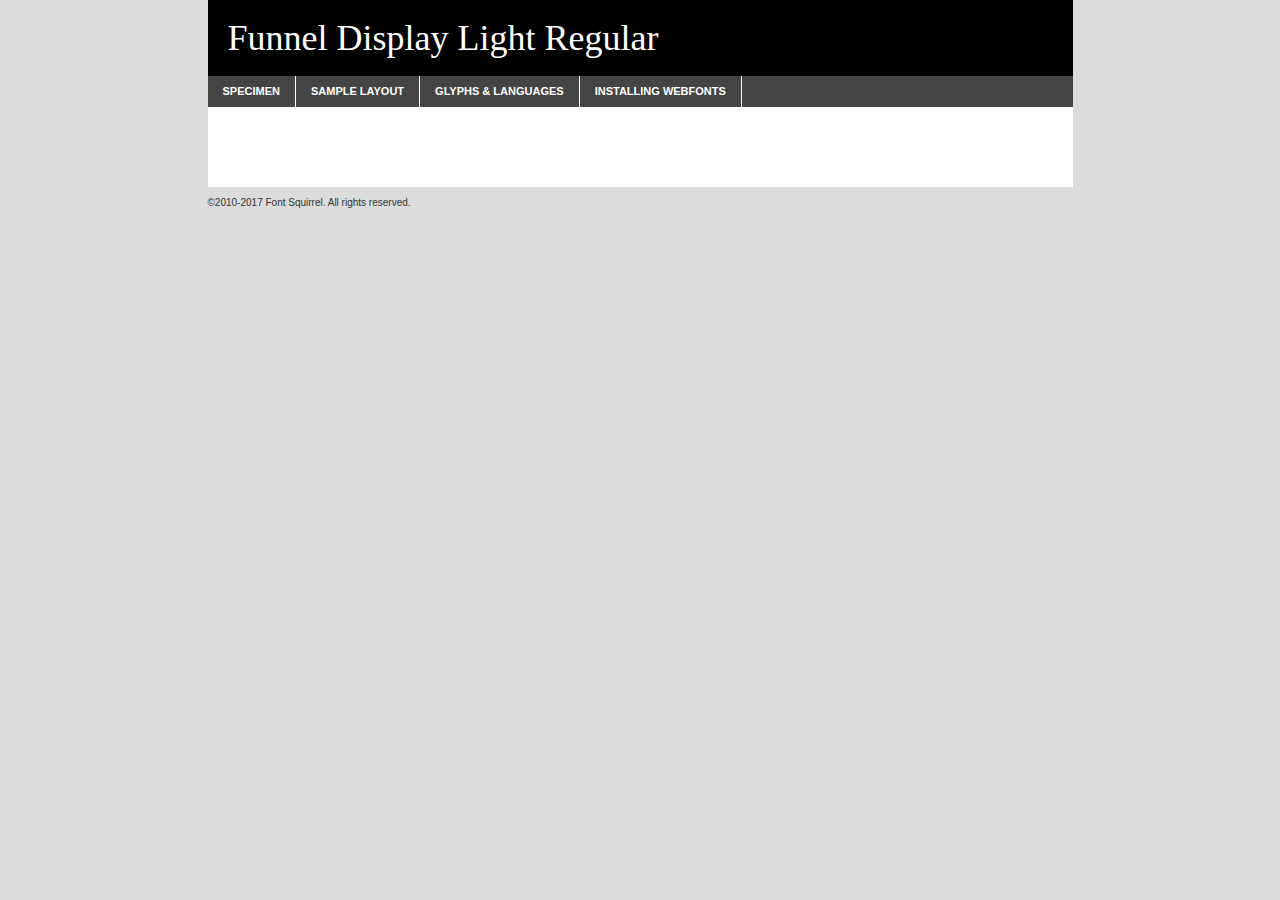
<file: fonts/funneldisplay-variablefont_wght-demo.html>
<!DOCTYPE html PUBLIC "-//W3C//DTD XHTML 1.0 Transitional//EN"
        "http://www.w3.org/TR/xhtml1/DTD/xhtml1-transitional.dtd">

<html xmlns="http://www.w3.org/1999/xhtml" xml:lang="en" lang="en">
<head>
    <meta http-equiv="Content-Type" content="text/html; charset=utf-8"/>
    <script src="http://ajax.googleapis.com/ajax/libs/jquery/1.7.2/jquery.min.js" type="text/javascript" charset="utf-8"></script>
    <script type="text/javascript">
		(function($) {
			$.fn.easyTabs = function(option) {
				var param = jQuery.extend({ fadeSpeed: 'fast', defaultContent: 1, activeClass: 'active' }, option);
				$(this).each(function() {
					var thisId = '#' + this.id;
					if ( param.defaultContent == '' )
					{
						param.defaultContent = 1;
					}
					if ( typeof param.defaultContent == 'number' )
					{
						var defaultTab = $(thisId + ' .tabs li:eq(' + (param.defaultContent - 1) + ') a').attr('href').substr(1);
					}
					else
					{
						var defaultTab = param.defaultContent;
					}
					$(thisId + ' .tabs li a').each(function() {
						var tabToHide = $(this).attr('href').substr(1);
						$('#' + tabToHide).addClass('easytabs-tab-content');
					});
					hideAll();
					changeContent(defaultTab);

					function hideAll() {$(thisId + ' .easytabs-tab-content').hide();}

					function changeContent(tabId)
					{
						hideAll();
						$(thisId + ' .tabs li').removeClass(param.activeClass);
						$(thisId + ' .tabs li a[href=#' + tabId + ']').closest('li').addClass(param.activeClass);
						if ( param.fadeSpeed != 'none' )
						{
							$(thisId + ' #' + tabId).fadeIn(param.fadeSpeed);
						}
						else
						{
							$(thisId + ' #' + tabId).show();
						}
					}

					$(thisId + ' .tabs li').click(function() {
						var tabId = $(this).find('a').attr('href').substr(1);
						changeContent(tabId);
						return false;
					});
				});
			}
		})(jQuery);
    </script>
    <link rel="stylesheet" href="specimen_files/specimen_stylesheet.css" type="text/css" charset="utf-8"/>
    <link rel="stylesheet" href="stylesheet.css" type="text/css" charset="utf-8"/>

    <style type="text/css">
        		body {
			font-family: 'funnel_displaylight';
        		}

            </style>

    <title>Funnel Display Light Regular Specimen</title>


    <script type="text/javascript" charset="utf-8">
		$(document).ready(function() {
			$('#container').easyTabs({ defaultContent: 1 });
		});
    </script>
</head>

<body>
<div id="container">
    <div id="header">
		Funnel Display Light Regular    </div>
    <ul class="tabs">
        <li><a href="#specimen">Specimen</a></li>
        <li><a href="#layout">Sample Layout</a></li>
                <li><a href="#glyphs">Glyphs &amp; Languages</a></li>
        <li><a href="#installing">Installing Webfonts</a></li>

    </ul>

    <div id="main_content">


        <div id="specimen">

            <div class="section">
                <div class="grid12 firstcol">
                    <div class="huge">AaBb</div>
                </div>
            </div>

            <div class="section">
                <div class="glyph_range">A&#x200B;B&#x200b;C&#x200b;D&#x200b;E&#x200b;F&#x200b;G&#x200b;H&#x200b;I&#x200b;J&#x200b;K&#x200b;L&#x200b;M&#x200b;N&#x200b;O&#x200b;P&#x200b;Q&#x200b;R&#x200b;S&#x200b;T&#x200b;U&#x200b;V&#x200b;W&#x200b;X&#x200b;Y&#x200b;Z&#x200b;a&#x200b;b&#x200b;c&#x200b;d&#x200b;e&#x200b;f&#x200b;g&#x200b;h&#x200b;i&#x200b;j&#x200b;k&#x200b;l&#x200b;m&#x200b;n&#x200b;o&#x200b;p&#x200b;q&#x200b;r&#x200b;s&#x200b;t&#x200b;u&#x200b;v&#x200b;w&#x200b;x&#x200b;y&#x200b;z&#x200b;1&#x200b;2&#x200b;3&#x200b;4&#x200b;5&#x200b;6&#x200b;7&#x200b;8&#x200b;9&#x200b;0&#x200b;&amp;&#x200b;.&#x200b;,&#x200b;?&#x200b;!&#x200b;&#64;&#x200b;(&#x200b;)&#x200b;#&#x200b;$&#x200b;%&#x200b;*&#x200b;+&#x200b;-&#x200b;=&#x200b;:&#x200b;;</div>
            </div>
            <div class="section">
                <div class="grid12 firstcol">
                    <table class="sample_table">
                        <tr>
                            <td>10</td>
                            <td class="size10">abcdefghijklmnopqrstuvwxyzABCDEFGHIJKLMNOPQRSTUVWXYZ0123456789abcdefghijklmnopqrstuvwxyzABCDEFGHIJKLMNOPQRSTUVWXYZ0123456789abcdefghijklmnopqrstuvwxyzABCDEFGHIJKLMNOPQRSTUVWXYZ</td>
                        </tr>
                        <tr>
                            <td>11</td>
                            <td class="size11">abcdefghijklmnopqrstuvwxyzABCDEFGHIJKLMNOPQRSTUVWXYZ0123456789abcdefghijklmnopqrstuvwxyzABCDEFGHIJKLMNOPQRSTUVWXYZ0123456789abcdefghijklmnopqrstuvwxyzABCDEFGHIJKLMNOPQRSTUVWXYZ</td>
                        </tr>
                        <tr>
                            <td>12</td>
                            <td class="size12">abcdefghijklmnopqrstuvwxyzABCDEFGHIJKLMNOPQRSTUVWXYZ0123456789abcdefghijklmnopqrstuvwxyzABCDEFGHIJKLMNOPQRSTUVWXYZ0123456789abcdefghijklmnopqrstuvwxyzABCDEFGHIJKLMNOPQRSTUVWXYZ</td>
                        </tr>
                        <tr>
                            <td>13</td>
                            <td class="size13">abcdefghijklmnopqrstuvwxyzABCDEFGHIJKLMNOPQRSTUVWXYZ0123456789abcdefghijklmnopqrstuvwxyzABCDEFGHIJKLMNOPQRSTUVWXYZ0123456789abcdefghijklmnopqrstuvwxyzABCDEFGHIJKLMNOPQRSTUVWXYZ</td>
                        </tr>
                        <tr>
                            <td>14</td>
                            <td class="size14">abcdefghijklmnopqrstuvwxyzABCDEFGHIJKLMNOPQRSTUVWXYZ0123456789abcdefghijklmnopqrstuvwxyzABCDEFGHIJKLMNOPQRSTUVWXYZ0123456789abcdefghijklmnopqrstuvwxyzABCDEFGHIJKLMNOPQRSTUVWXYZ</td>
                        </tr>
                        <tr>
                            <td>16</td>
                            <td class="size16">abcdefghijklmnopqrstuvwxyzABCDEFGHIJKLMNOPQRSTUVWXYZ0123456789abcdefghijklmnopqrstuvwxyzABCDEFGHIJKLMNOPQRSTUVWXYZ</td>
                        </tr>
                        <tr>
                            <td>18</td>
                            <td class="size18">abcdefghijklmnopqrstuvwxyzABCDEFGHIJKLMNOPQRSTUVWXYZ0123456789abcdefghijklmnopqrstuvwxyzABCDEFGHIJKLMNOPQRSTUVWXYZ</td>
                        </tr>
                        <tr>
                            <td>20</td>
                            <td class="size20">abcdefghijklmnopqrstuvwxyzABCDEFGHIJKLMNOPQRSTUVWXYZ0123456789abcdefghijklmnopqrstuvwxyzABCDEFGHIJKLMNOPQRSTUVWXYZ</td>
                        </tr>
                        <tr>
                            <td>24</td>
                            <td class="size24">abcdefghijklmnopqrstuvwxyzABCDEFGHIJKLMNOPQRSTUVWXYZ0123456789abcdefghijklmnopqrstuvwxyzABCDEFGHIJKLMNOPQRSTUVWXYZ</td>
                        </tr>
                        <tr>
                            <td>30</td>
                            <td class="size30">abcdefghijklmnopqrstuvwxyzABCDEFGHIJKLMNOPQRSTUVWXYZ0123456789abcdefghijklmnopqrstuvwxyzABCDEFGHIJKLMNOPQRSTUVWXYZ</td>
                        </tr>
                        <tr>
                            <td>36</td>
                            <td class="size36">abcdefghijklmnopqrstuvwxyzABCDEFGHIJKLMNOPQRSTUVWXYZ0123456789abcdefghijklmnopqrstuvwxyzABCDEFGHIJKLMNOPQRSTUVWXYZ</td>
                        </tr>
                        <tr>
                            <td>48</td>
                            <td class="size48">abcdefghijklmnopqrstuvwxyzABCDEFGHIJKLMNOPQRSTUVWXYZ0123456789abcdefghijklmnopqrstuvwxyzABCDEFGHIJKLMNOPQRSTUVWXYZ</td>
                        </tr>
                        <tr>
                            <td>60</td>
                            <td class="size60">abcdefghijklmnopqrstuvwxyzABCDEFGHIJKLMNOPQRSTUVWXYZ0123456789abcdefghijklmnopqrstuvwxyzABCDEFGHIJKLMNOPQRSTUVWXYZ</td>
                        </tr>
                        <tr>
                            <td>72</td>
                            <td class="size72">abcdefghijklmnopqrstuvwxyzABCDEFGHIJKLMNOPQRSTUVWXYZ0123456789abcdefghijklmnopqrstuvwxyzABCDEFGHIJKLMNOPQRSTUVWXYZ</td>
                        </tr>
                        <tr>
                            <td>90</td>
                            <td class="size90">abcdefghijklmnopqrstuvwxyzABCDEFGHIJKLMNOPQRSTUVWXYZ0123456789abcdefghijklmnopqrstuvwxyzABCDEFGHIJKLMNOPQRSTUVWXYZ</td>
                        </tr>
                    </table>

                </div>

            </div>


            <div class="section" id="bodycomparison">


                <div id="xheight">
                    <div class="fontbody">&#x25FC;&#x25FC;&#x25FC;&#x25FC;&#x25FC;&#x25FC;&#x25FC;&#x25FC;&#x25FC;&#x25FC;&#x25FC;&#x25FC;&#x25FC;&#x25FC;&#x25FC;&#x25FC;&#x25FC;&#x25FC;&#x25FC;&#x25FC;&#x25FC;&#x25FC;&#x25FC;&#x25FC;&#x25FC;&#x25FC;&#x25FC;&#x25FC;&#x25FC;&#x25FC;&#x25FC;&#x25FC;&#x25FC;&#x25FC;&#x25FC;&#x25FC;&#x25FC;&#x25FC;&#x25FC;&#x25FC;&#x25FC;&#x25FC;&#x25FC;&#x25FC;&#x25FC;&#x25FC;&#x25FC;&#x25FC;&#x25FC;&#x25FC;&#x25FC;&#x25FC;&#x25FC;&#x25FC;&#x25FC;&#x25FC;&#x25FC;&#x25FC;&#x25FC;&#x25FC;&#x25FC;&#x25FC;&#x25FC;&#x25FC;&#x25FC;&#x25FC;&#x25FC;&#x25FC;&#x25FC;&#x25FC;&#x25FC;&#x25FC;&#x25FC;&#x25FC;&#x25FC;&#x25FC;&#x25FC;&#x25FC;&#x25FC;&#x25FC;&#x25FC;&#x25FC;&#x25FC;&#x25FC;&#x25FC;&#x25FC;&#x25FC;&#x25FC;&#x25FC;&#x25FC;&#x25FC;&#x25FC;&#x25FC;&#x25FC;&#x25FC;&#x25FC;&#x25FC;&#x25FC;&#x25FC;body</div>
                    <div class="arialbody">body</div>
                    <div class="verdanabody">body</div>
                    <div class="georgiabody">body</div>
                </div>
                <div class="fontbody" style="z-index:1">
                    body<span>Funnel Display Light Regular</span>
                </div>
                <div class="arialbody" style="z-index:1">
                    body<span>Arial</span>
                </div>
                <div class="verdanabody" style="z-index:1">
                    body<span>Verdana</span>
                </div>
                <div class="georgiabody" style="z-index:1">
                    body<span>Georgia</span>
                </div>


            </div>


            <div class="section psample psample_row1" id="">

                <div class="grid2 firstcol">
                    <p class="size10"><span>10.</span>Aenean lacinia bibendum nulla sed consectetur. Fusce dapibus, tellus ac cursus commodo, tortor mauris condimentum nibh, ut fermentum massa justo sit amet risus. Nullam id dolor id nibh ultricies vehicula ut id elit. Cum sociis natoque penatibus et magnis dis parturient montes, nascetur ridiculus mus. Nulla vitae elit libero, a pharetra augue.</p>

                </div>
                <div class="grid3">
                    <p class="size11"><span>11.</span>Aenean lacinia bibendum nulla sed consectetur. Fusce dapibus, tellus ac cursus commodo, tortor mauris condimentum nibh, ut fermentum massa justo sit amet risus. Nullam id dolor id nibh ultricies vehicula ut id elit. Cum sociis natoque penatibus et magnis dis parturient montes, nascetur ridiculus mus. Nulla vitae elit libero, a pharetra augue.</p>

                </div>
                <div class="grid3">
                    <p class="size12"><span>12.</span>Aenean lacinia bibendum nulla sed consectetur. Fusce dapibus, tellus ac cursus commodo, tortor mauris condimentum nibh, ut fermentum massa justo sit amet risus. Nullam id dolor id nibh ultricies vehicula ut id elit. Cum sociis natoque penatibus et magnis dis parturient montes, nascetur ridiculus mus. Nulla vitae elit libero, a pharetra augue.</p>

                </div>
                <div class="grid4">
                    <p class="size13"><span>13.</span>Aenean lacinia bibendum nulla sed consectetur. Fusce dapibus, tellus ac cursus commodo, tortor mauris condimentum nibh, ut fermentum massa justo sit amet risus. Nullam id dolor id nibh ultricies vehicula ut id elit. Cum sociis natoque penatibus et magnis dis parturient montes, nascetur ridiculus mus. Nulla vitae elit libero, a pharetra augue.</p>

                </div>
                <div class="white_blend"></div>

            </div>
            <div class="section psample psample_row2" id="">
                <div class="grid3 firstcol">
                    <p class="size14"><span>14.</span>Aenean lacinia bibendum nulla sed consectetur. Fusce dapibus, tellus ac cursus commodo, tortor mauris condimentum nibh, ut fermentum massa justo sit amet risus. Nullam id dolor id nibh ultricies vehicula ut id elit. Cum sociis natoque penatibus et magnis dis parturient montes, nascetur ridiculus mus. Nulla vitae elit libero, a pharetra augue.</p>

                </div>
                <div class="grid4">
                    <p class="size16"><span>16.</span>Aenean lacinia bibendum nulla sed consectetur. Fusce dapibus, tellus ac cursus commodo, tortor mauris condimentum nibh, ut fermentum massa justo sit amet risus. Nullam id dolor id nibh ultricies vehicula ut id elit. Cum sociis natoque penatibus et magnis dis parturient montes, nascetur ridiculus mus. Nulla vitae elit libero, a pharetra augue.</p>

                </div>
                <div class="grid5">
                    <p class="size18"><span>18.</span>Aenean lacinia bibendum nulla sed consectetur. Fusce dapibus, tellus ac cursus commodo, tortor mauris condimentum nibh, ut fermentum massa justo sit amet risus. Nullam id dolor id nibh ultricies vehicula ut id elit. Cum sociis natoque penatibus et magnis dis parturient montes, nascetur ridiculus mus. Nulla vitae elit libero, a pharetra augue.</p>

                </div>

                <div class="white_blend"></div>

            </div>

            <div class="section psample psample_row3" id="">
                <div class="grid5 firstcol">
                    <p class="size20"><span>20.</span>Aenean lacinia bibendum nulla sed consectetur. Fusce dapibus, tellus ac cursus commodo, tortor mauris condimentum nibh, ut fermentum massa justo sit amet risus. Nullam id dolor id nibh ultricies vehicula ut id elit. Cum sociis natoque penatibus et magnis dis parturient montes, nascetur ridiculus mus. Nulla vitae elit libero, a pharetra augue.</p>
                </div>
                <div class="grid7">
                    <p class="size24"><span>24.</span>Aenean lacinia bibendum nulla sed consectetur. Fusce dapibus, tellus ac cursus commodo, tortor mauris condimentum nibh, ut fermentum massa justo sit amet risus. Nullam id dolor id nibh ultricies vehicula ut id elit. Cum sociis natoque penatibus et magnis dis parturient montes, nascetur ridiculus mus. Nulla vitae elit libero, a pharetra augue.</p>
                </div>

                <div class="white_blend"></div>

            </div>

            <div class="section psample psample_row4" id="">
                <div class="grid12 firstcol">
                    <p class="size30"><span>30.</span>Aenean lacinia bibendum nulla sed consectetur. Fusce dapibus, tellus ac cursus commodo, tortor mauris condimentum nibh, ut fermentum massa justo sit amet risus. Nullam id dolor id nibh ultricies vehicula ut id elit. Cum sociis natoque penatibus et magnis dis parturient montes, nascetur ridiculus mus. Nulla vitae elit libero, a pharetra augue.</p>
                </div>
                <div class="white_blend"></div>

            </div>


            <div class="section psample psample_row1 fullreverse">
                <div class="grid2 firstcol">
                    <p class="size10"><span>10.</span>Aenean lacinia bibendum nulla sed consectetur. Fusce dapibus, tellus ac cursus commodo, tortor mauris condimentum nibh, ut fermentum massa justo sit amet risus. Nullam id dolor id nibh ultricies vehicula ut id elit. Cum sociis natoque penatibus et magnis dis parturient montes, nascetur ridiculus mus. Nulla vitae elit libero, a pharetra augue.</p>

                </div>
                <div class="grid3">
                    <p class="size11"><span>11.</span>Aenean lacinia bibendum nulla sed consectetur. Fusce dapibus, tellus ac cursus commodo, tortor mauris condimentum nibh, ut fermentum massa justo sit amet risus. Nullam id dolor id nibh ultricies vehicula ut id elit. Cum sociis natoque penatibus et magnis dis parturient montes, nascetur ridiculus mus. Nulla vitae elit libero, a pharetra augue.</p>

                </div>
                <div class="grid3">
                    <p class="size12"><span>12.</span>Aenean lacinia bibendum nulla sed consectetur. Fusce dapibus, tellus ac cursus commodo, tortor mauris condimentum nibh, ut fermentum massa justo sit amet risus. Nullam id dolor id nibh ultricies vehicula ut id elit. Cum sociis natoque penatibus et magnis dis parturient montes, nascetur ridiculus mus. Nulla vitae elit libero, a pharetra augue.</p>

                </div>
                <div class="grid4">
                    <p class="size13"><span>13.</span>Aenean lacinia bibendum nulla sed consectetur. Fusce dapibus, tellus ac cursus commodo, tortor mauris condimentum nibh, ut fermentum massa justo sit amet risus. Nullam id dolor id nibh ultricies vehicula ut id elit. Cum sociis natoque penatibus et magnis dis parturient montes, nascetur ridiculus mus. Nulla vitae elit libero, a pharetra augue.</p>

                </div>
                <div class="black_blend"></div>

            </div>

            <div class="section psample psample_row2 fullreverse">
                <div class="grid3 firstcol">
                    <p class="size14"><span>14.</span>Aenean lacinia bibendum nulla sed consectetur. Fusce dapibus, tellus ac cursus commodo, tortor mauris condimentum nibh, ut fermentum massa justo sit amet risus. Nullam id dolor id nibh ultricies vehicula ut id elit. Cum sociis natoque penatibus et magnis dis parturient montes, nascetur ridiculus mus. Nulla vitae elit libero, a pharetra augue.</p>

                </div>
                <div class="grid4">
                    <p class="size16"><span>16.</span>Aenean lacinia bibendum nulla sed consectetur. Fusce dapibus, tellus ac cursus commodo, tortor mauris condimentum nibh, ut fermentum massa justo sit amet risus. Nullam id dolor id nibh ultricies vehicula ut id elit. Cum sociis natoque penatibus et magnis dis parturient montes, nascetur ridiculus mus. Nulla vitae elit libero, a pharetra augue.</p>

                </div>
                <div class="grid5">
                    <p class="size18"><span>18.</span>Aenean lacinia bibendum nulla sed consectetur. Fusce dapibus, tellus ac cursus commodo, tortor mauris condimentum nibh, ut fermentum massa justo sit amet risus. Nullam id dolor id nibh ultricies vehicula ut id elit. Cum sociis natoque penatibus et magnis dis parturient montes, nascetur ridiculus mus. Nulla vitae elit libero, a pharetra augue.</p>

                </div>
                <div class="black_blend"></div>

            </div>

            <div class="section psample fullreverse psample_row3" id="">
                <div class="grid5 firstcol">
                    <p class="size20"><span>20.</span>Aenean lacinia bibendum nulla sed consectetur. Fusce dapibus, tellus ac cursus commodo, tortor mauris condimentum nibh, ut fermentum massa justo sit amet risus. Nullam id dolor id nibh ultricies vehicula ut id elit. Cum sociis natoque penatibus et magnis dis parturient montes, nascetur ridiculus mus. Nulla vitae elit libero, a pharetra augue.</p>
                </div>
                <div class="grid7">
                    <p class="size24"><span>24.</span>Aenean lacinia bibendum nulla sed consectetur. Fusce dapibus, tellus ac cursus commodo, tortor mauris condimentum nibh, ut fermentum massa justo sit amet risus. Nullam id dolor id nibh ultricies vehicula ut id elit. Cum sociis natoque penatibus et magnis dis parturient montes, nascetur ridiculus mus. Nulla vitae elit libero, a pharetra augue.</p>
                </div>

                <div class="black_blend"></div>

            </div>

            <div class="section psample fullreverse psample_row4" id="" style="border-bottom: 20px #000 solid;">
                <div class="grid12 firstcol">
                    <p class="size30"><span>30.</span>Aenean lacinia bibendum nulla sed consectetur. Fusce dapibus, tellus ac cursus commodo, tortor mauris condimentum nibh, ut fermentum massa justo sit amet risus. Nullam id dolor id nibh ultricies vehicula ut id elit. Cum sociis natoque penatibus et magnis dis parturient montes, nascetur ridiculus mus. Nulla vitae elit libero, a pharetra augue.</p>
                </div>
                <div class="black_blend"></div>

            </div>


        </div>

        <div id="layout">

            <div class="section">

                <div class="grid12 firstcol">
                    <h1>Lorem Ipsum Dolor</h1>
                    <h2>Etiam porta sem malesuada magna mollis euismod</h2>

                    <p class="byline">By <a href="#link">Aenean Lacinia</a></p>
                </div>
            </div>
            <div class="section">
                <div class="grid8 firstcol">
                    <p class="large">Donec sed odio dui. Morbi leo risus, porta ac consectetur ac, vestibulum at eros. Fusce dapibus, tellus ac cursus commodo, tortor mauris condimentum nibh, ut fermentum massa justo sit amet risus. </p>


                    <h3>Pellentesque ornare sem</h3>

                    <p>Maecenas sed diam eget risus varius blandit sit amet non magna. Maecenas faucibus mollis interdum. Donec ullamcorper nulla non metus auctor fringilla. Nullam id dolor id nibh ultricies vehicula ut id elit. Nullam id dolor id nibh ultricies vehicula ut id elit. </p>

                    <p>Aenean eu leo quam. Pellentesque ornare sem lacinia quam venenatis vestibulum. Lorem ipsum dolor sit amet, consectetur adipiscing elit. Cum sociis natoque penatibus et magnis dis parturient montes, nascetur ridiculus mus. </p>

                    <p>Nulla vitae elit libero, a pharetra augue. Praesent commodo cursus magna, vel scelerisque nisl consectetur et. Aenean lacinia bibendum nulla sed consectetur. </p>

                    <p>Nullam quis risus eget urna mollis ornare vel eu leo. Nullam quis risus eget urna mollis ornare vel eu leo. Maecenas sed diam eget risus varius blandit sit amet non magna. Donec ullamcorper nulla non metus auctor fringilla. </p>

                    <h3>Cras mattis consectetur</h3>

                    <p>Aenean eu leo quam. Pellentesque ornare sem lacinia quam venenatis vestibulum. Aenean lacinia bibendum nulla sed consectetur. Integer posuere erat a ante venenatis dapibus posuere velit aliquet. Cras mattis consectetur purus sit amet fermentum. </p>

                    <p>Nullam id dolor id nibh ultricies vehicula ut id elit. Nullam quis risus eget urna mollis ornare vel eu leo. Cras mattis consectetur purus sit amet fermentum.</p>
                </div>

                <div class="grid4 sidebar">

                    <div class="box reverse">
                        <p class="last">Nullam quis risus eget urna mollis ornare vel eu leo. Donec ullamcorper nulla non metus auctor fringilla. Cras mattis consectetur purus sit amet fermentum. Sed posuere consectetur est at lobortis. Lorem ipsum dolor sit amet, consectetur adipiscing elit. </p>
                    </div>

                    <p class="caption">Maecenas sed diam eget risus varius.</p>

                    <p>Vestibulum id ligula porta felis euismod semper. Integer posuere erat a ante venenatis dapibus posuere velit aliquet. Vestibulum id ligula porta felis euismod semper. Sed posuere consectetur est at lobortis. Maecenas sed diam eget risus varius blandit sit amet non magna. Fusce dapibus, tellus ac cursus commodo, tortor mauris condimentum nibh, ut fermentum massa justo sit amet risus. </p>


                    <p>Duis mollis, est non commodo luctus, nisi erat porttitor ligula, eget lacinia odio sem nec elit. Aenean lacinia bibendum nulla sed consectetur. Vivamus sagittis lacus vel augue laoreet rutrum faucibus dolor auctor. Aenean lacinia bibendum nulla sed consectetur. Nullam quis risus eget urna mollis ornare vel eu leo. </p>

                    <p>Praesent commodo cursus magna, vel scelerisque nisl consectetur et. Donec ullamcorper nulla non metus auctor fringilla. Maecenas faucibus mollis interdum. Fusce dapibus, tellus ac cursus commodo, tortor mauris condimentum nibh, ut fermentum massa justo sit amet risus. </p>

                </div>
            </div>

        </div>


		

        <div id="glyphs">
            <div class="section">
                <div class="grid12 firstcol">

                    <h1>Language Support</h1>
                    <p>The subset of Funnel Display Light Regular in this kit supports the following languages:<br/>

						Albanian, Basque, Breton, Chamorro, Danish, Dutch, English, Faroese, Finnish, French, Frisian, Galician, German, Icelandic, Italian, Malagasy, Norwegian, Portuguese, Spanish, Alsatian, Aragonese, Arapaho, Arrernte, Asturian, Aymara, Bislama, Cebuano, Corsican, Fijian, French_creole, Genoese, Gilbertese, Greenlandic, Haitian_creole, Hiligaynon, Hmong, Hopi, Ibanag, Iloko_ilokano, Indonesian, Interglossa_glosa, Interlingua, Irish_gaelic, Jerriais, Lojban, Lombard, Luxembourgeois, Manx, Mohawk, Norfolk_pitcairnese, Occitan, Oromo, Pangasinan, Papiamento, Piedmontese, Potawatomi, Rhaeto-romance, Romansh, Rotokas, Sami_lule, Samoan, Sardinian, Scots_gaelic, Seychelles_creole, Shona, Sicilian, Somali, Southern_ndebele, Swahili, Swati_swazi, Tagalog_filipino_pilipino, Tetum, Tok_pisin, Uyghur_latinized, Volapuk, Walloon, Warlpiri, Xhosa, Yapese, Zulu, Latinbasic, Ubasic, Demo                    </p>
                    <h1>Glyph Chart</h1>
                    <p>The subset of Funnel Display Light Regular in this kit includes all the glyphs listed below. Unicode entities are included above each glyph to help you insert individual characters into your layout.</p>
                    <div id="glyph_chart">

						                            							                                <div><p>&amp;#32;</p>&#32;</div>
																				                                <div><p>&amp;#33;</p>&#33;</div>
																				                                <div><p>&amp;#34;</p>&#34;</div>
																				                                <div><p>&amp;#35;</p>&#35;</div>
																				                                <div><p>&amp;#36;</p>&#36;</div>
																				                                <div><p>&amp;#37;</p>&#37;</div>
																				                                <div><p>&amp;#38;</p>&#38;</div>
																				                                <div><p>&amp;#39;</p>&#39;</div>
																				                                <div><p>&amp;#40;</p>&#40;</div>
																				                                <div><p>&amp;#41;</p>&#41;</div>
																				                                <div><p>&amp;#42;</p>&#42;</div>
																				                                <div><p>&amp;#43;</p>&#43;</div>
																				                                <div><p>&amp;#44;</p>&#44;</div>
																				                                <div><p>&amp;#45;</p>&#45;</div>
																				                                <div><p>&amp;#46;</p>&#46;</div>
																				                                <div><p>&amp;#47;</p>&#47;</div>
																				                                <div><p>&amp;#48;</p>&#48;</div>
																				                                <div><p>&amp;#49;</p>&#49;</div>
																				                                <div><p>&amp;#50;</p>&#50;</div>
																				                                <div><p>&amp;#51;</p>&#51;</div>
																				                                <div><p>&amp;#52;</p>&#52;</div>
																				                                <div><p>&amp;#53;</p>&#53;</div>
																				                                <div><p>&amp;#54;</p>&#54;</div>
																				                                <div><p>&amp;#55;</p>&#55;</div>
																				                                <div><p>&amp;#56;</p>&#56;</div>
																				                                <div><p>&amp;#57;</p>&#57;</div>
																				                                <div><p>&amp;#58;</p>&#58;</div>
																				                                <div><p>&amp;#59;</p>&#59;</div>
																				                                <div><p>&amp;#60;</p>&#60;</div>
																				                                <div><p>&amp;#61;</p>&#61;</div>
																				                                <div><p>&amp;#62;</p>&#62;</div>
																				                                <div><p>&amp;#63;</p>&#63;</div>
																				                                <div><p>&amp;#64;</p>&#64;</div>
																				                                <div><p>&amp;#65;</p>&#65;</div>
																				                                <div><p>&amp;#66;</p>&#66;</div>
																				                                <div><p>&amp;#67;</p>&#67;</div>
																				                                <div><p>&amp;#68;</p>&#68;</div>
																				                                <div><p>&amp;#69;</p>&#69;</div>
																				                                <div><p>&amp;#70;</p>&#70;</div>
																				                                <div><p>&amp;#71;</p>&#71;</div>
																				                                <div><p>&amp;#72;</p>&#72;</div>
																				                                <div><p>&amp;#73;</p>&#73;</div>
																				                                <div><p>&amp;#74;</p>&#74;</div>
																				                                <div><p>&amp;#75;</p>&#75;</div>
																				                                <div><p>&amp;#76;</p>&#76;</div>
																				                                <div><p>&amp;#77;</p>&#77;</div>
																				                                <div><p>&amp;#78;</p>&#78;</div>
																				                                <div><p>&amp;#79;</p>&#79;</div>
																				                                <div><p>&amp;#80;</p>&#80;</div>
																				                                <div><p>&amp;#81;</p>&#81;</div>
																				                                <div><p>&amp;#82;</p>&#82;</div>
																				                                <div><p>&amp;#83;</p>&#83;</div>
																				                                <div><p>&amp;#84;</p>&#84;</div>
																				                                <div><p>&amp;#85;</p>&#85;</div>
																				                                <div><p>&amp;#86;</p>&#86;</div>
																				                                <div><p>&amp;#87;</p>&#87;</div>
																				                                <div><p>&amp;#88;</p>&#88;</div>
																				                                <div><p>&amp;#89;</p>&#89;</div>
																				                                <div><p>&amp;#90;</p>&#90;</div>
																				                                <div><p>&amp;#91;</p>&#91;</div>
																				                                <div><p>&amp;#92;</p>&#92;</div>
																				                                <div><p>&amp;#93;</p>&#93;</div>
																				                                <div><p>&amp;#94;</p>&#94;</div>
																				                                <div><p>&amp;#95;</p>&#95;</div>
																				                                <div><p>&amp;#96;</p>&#96;</div>
																				                                <div><p>&amp;#97;</p>&#97;</div>
																				                                <div><p>&amp;#98;</p>&#98;</div>
																				                                <div><p>&amp;#99;</p>&#99;</div>
																				                                <div><p>&amp;#100;</p>&#100;</div>
																				                                <div><p>&amp;#101;</p>&#101;</div>
																				                                <div><p>&amp;#102;</p>&#102;</div>
																				                                <div><p>&amp;#103;</p>&#103;</div>
																				                                <div><p>&amp;#104;</p>&#104;</div>
																				                                <div><p>&amp;#105;</p>&#105;</div>
																				                                <div><p>&amp;#106;</p>&#106;</div>
																				                                <div><p>&amp;#107;</p>&#107;</div>
																				                                <div><p>&amp;#108;</p>&#108;</div>
																				                                <div><p>&amp;#109;</p>&#109;</div>
																				                                <div><p>&amp;#110;</p>&#110;</div>
																				                                <div><p>&amp;#111;</p>&#111;</div>
																				                                <div><p>&amp;#112;</p>&#112;</div>
																				                                <div><p>&amp;#113;</p>&#113;</div>
																				                                <div><p>&amp;#114;</p>&#114;</div>
																				                                <div><p>&amp;#115;</p>&#115;</div>
																				                                <div><p>&amp;#116;</p>&#116;</div>
																				                                <div><p>&amp;#117;</p>&#117;</div>
																				                                <div><p>&amp;#118;</p>&#118;</div>
																				                                <div><p>&amp;#119;</p>&#119;</div>
																				                                <div><p>&amp;#120;</p>&#120;</div>
																				                                <div><p>&amp;#121;</p>&#121;</div>
																				                                <div><p>&amp;#122;</p>&#122;</div>
																				                                <div><p>&amp;#123;</p>&#123;</div>
																				                                <div><p>&amp;#124;</p>&#124;</div>
																				                                <div><p>&amp;#125;</p>&#125;</div>
																				                                <div><p>&amp;#126;</p>&#126;</div>
																				                                <div><p>&amp;#160;</p>&#160;</div>
																				                                <div><p>&amp;#161;</p>&#161;</div>
																				                                <div><p>&amp;#162;</p>&#162;</div>
																				                                <div><p>&amp;#163;</p>&#163;</div>
																				                                <div><p>&amp;#164;</p>&#164;</div>
																				                                <div><p>&amp;#165;</p>&#165;</div>
																				                                <div><p>&amp;#166;</p>&#166;</div>
																				                                <div><p>&amp;#167;</p>&#167;</div>
																				                                <div><p>&amp;#168;</p>&#168;</div>
																				                                <div><p>&amp;#169;</p>&#169;</div>
																				                                <div><p>&amp;#170;</p>&#170;</div>
																				                                <div><p>&amp;#171;</p>&#171;</div>
																				                                <div><p>&amp;#172;</p>&#172;</div>
																				                                <div><p>&amp;#173;</p>&#173;</div>
																				                                <div><p>&amp;#174;</p>&#174;</div>
																				                                <div><p>&amp;#175;</p>&#175;</div>
																				                                <div><p>&amp;#176;</p>&#176;</div>
																				                                <div><p>&amp;#177;</p>&#177;</div>
																				                                <div><p>&amp;#178;</p>&#178;</div>
																				                                <div><p>&amp;#179;</p>&#179;</div>
																				                                <div><p>&amp;#180;</p>&#180;</div>
																				                                <div><p>&amp;#182;</p>&#182;</div>
																				                                <div><p>&amp;#183;</p>&#183;</div>
																				                                <div><p>&amp;#184;</p>&#184;</div>
																				                                <div><p>&amp;#185;</p>&#185;</div>
																				                                <div><p>&amp;#186;</p>&#186;</div>
																				                                <div><p>&amp;#187;</p>&#187;</div>
																				                                <div><p>&amp;#188;</p>&#188;</div>
																				                                <div><p>&amp;#189;</p>&#189;</div>
																				                                <div><p>&amp;#190;</p>&#190;</div>
																				                                <div><p>&amp;#191;</p>&#191;</div>
																				                                <div><p>&amp;#192;</p>&#192;</div>
																				                                <div><p>&amp;#193;</p>&#193;</div>
																				                                <div><p>&amp;#194;</p>&#194;</div>
																				                                <div><p>&amp;#195;</p>&#195;</div>
																				                                <div><p>&amp;#196;</p>&#196;</div>
																				                                <div><p>&amp;#197;</p>&#197;</div>
																				                                <div><p>&amp;#198;</p>&#198;</div>
																				                                <div><p>&amp;#199;</p>&#199;</div>
																				                                <div><p>&amp;#200;</p>&#200;</div>
																				                                <div><p>&amp;#201;</p>&#201;</div>
																				                                <div><p>&amp;#202;</p>&#202;</div>
																				                                <div><p>&amp;#203;</p>&#203;</div>
																				                                <div><p>&amp;#204;</p>&#204;</div>
																				                                <div><p>&amp;#205;</p>&#205;</div>
																				                                <div><p>&amp;#206;</p>&#206;</div>
																				                                <div><p>&amp;#207;</p>&#207;</div>
																				                                <div><p>&amp;#208;</p>&#208;</div>
																				                                <div><p>&amp;#209;</p>&#209;</div>
																				                                <div><p>&amp;#210;</p>&#210;</div>
																				                                <div><p>&amp;#211;</p>&#211;</div>
																				                                <div><p>&amp;#212;</p>&#212;</div>
																				                                <div><p>&amp;#213;</p>&#213;</div>
																				                                <div><p>&amp;#214;</p>&#214;</div>
																				                                <div><p>&amp;#215;</p>&#215;</div>
																				                                <div><p>&amp;#216;</p>&#216;</div>
																				                                <div><p>&amp;#217;</p>&#217;</div>
																				                                <div><p>&amp;#218;</p>&#218;</div>
																				                                <div><p>&amp;#219;</p>&#219;</div>
																				                                <div><p>&amp;#220;</p>&#220;</div>
																				                                <div><p>&amp;#221;</p>&#221;</div>
																				                                <div><p>&amp;#222;</p>&#222;</div>
																				                                <div><p>&amp;#223;</p>&#223;</div>
																				                                <div><p>&amp;#224;</p>&#224;</div>
																				                                <div><p>&amp;#225;</p>&#225;</div>
																				                                <div><p>&amp;#226;</p>&#226;</div>
																				                                <div><p>&amp;#227;</p>&#227;</div>
																				                                <div><p>&amp;#228;</p>&#228;</div>
																				                                <div><p>&amp;#229;</p>&#229;</div>
																				                                <div><p>&amp;#230;</p>&#230;</div>
																				                                <div><p>&amp;#231;</p>&#231;</div>
																				                                <div><p>&amp;#232;</p>&#232;</div>
																				                                <div><p>&amp;#233;</p>&#233;</div>
																				                                <div><p>&amp;#234;</p>&#234;</div>
																				                                <div><p>&amp;#235;</p>&#235;</div>
																				                                <div><p>&amp;#236;</p>&#236;</div>
																				                                <div><p>&amp;#237;</p>&#237;</div>
																				                                <div><p>&amp;#238;</p>&#238;</div>
																				                                <div><p>&amp;#239;</p>&#239;</div>
																				                                <div><p>&amp;#240;</p>&#240;</div>
																				                                <div><p>&amp;#241;</p>&#241;</div>
																				                                <div><p>&amp;#242;</p>&#242;</div>
																				                                <div><p>&amp;#243;</p>&#243;</div>
																				                                <div><p>&amp;#244;</p>&#244;</div>
																				                                <div><p>&amp;#245;</p>&#245;</div>
																				                                <div><p>&amp;#246;</p>&#246;</div>
																				                                <div><p>&amp;#247;</p>&#247;</div>
																				                                <div><p>&amp;#248;</p>&#248;</div>
																				                                <div><p>&amp;#249;</p>&#249;</div>
																				                                <div><p>&amp;#250;</p>&#250;</div>
																				                                <div><p>&amp;#251;</p>&#251;</div>
																				                                <div><p>&amp;#252;</p>&#252;</div>
																				                                <div><p>&amp;#253;</p>&#253;</div>
																				                                <div><p>&amp;#254;</p>&#254;</div>
																				                                <div><p>&amp;#255;</p>&#255;</div>
																				                                <div><p>&amp;#338;</p>&#338;</div>
																				                                <div><p>&amp;#339;</p>&#339;</div>
																				                                <div><p>&amp;#376;</p>&#376;</div>
																				                                <div><p>&amp;#710;</p>&#710;</div>
																				                                <div><p>&amp;#732;</p>&#732;</div>
																				                                <div><p>&amp;#8192;</p>&#8192;</div>
																				                                <div><p>&amp;#8193;</p>&#8193;</div>
																				                                <div><p>&amp;#8194;</p>&#8194;</div>
																				                                <div><p>&amp;#8195;</p>&#8195;</div>
																				                                <div><p>&amp;#8196;</p>&#8196;</div>
																				                                <div><p>&amp;#8197;</p>&#8197;</div>
																				                                <div><p>&amp;#8198;</p>&#8198;</div>
																				                                <div><p>&amp;#8199;</p>&#8199;</div>
																				                                <div><p>&amp;#8200;</p>&#8200;</div>
																				                                <div><p>&amp;#8201;</p>&#8201;</div>
																				                                <div><p>&amp;#8202;</p>&#8202;</div>
																				                                <div><p>&amp;#8208;</p>&#8208;</div>
																				                                <div><p>&amp;#8209;</p>&#8209;</div>
																				                                <div><p>&amp;#8210;</p>&#8210;</div>
																				                                <div><p>&amp;#8211;</p>&#8211;</div>
																				                                <div><p>&amp;#8212;</p>&#8212;</div>
																				                                <div><p>&amp;#8216;</p>&#8216;</div>
																				                                <div><p>&amp;#8217;</p>&#8217;</div>
																				                                <div><p>&amp;#8218;</p>&#8218;</div>
																				                                <div><p>&amp;#8220;</p>&#8220;</div>
																				                                <div><p>&amp;#8221;</p>&#8221;</div>
																				                                <div><p>&amp;#8222;</p>&#8222;</div>
																				                                <div><p>&amp;#8226;</p>&#8226;</div>
																				                                <div><p>&amp;#8230;</p>&#8230;</div>
																				                                <div><p>&amp;#8239;</p>&#8239;</div>
																				                                <div><p>&amp;#8249;</p>&#8249;</div>
																				                                <div><p>&amp;#8250;</p>&#8250;</div>
																				                                <div><p>&amp;#8287;</p>&#8287;</div>
																				                                <div><p>&amp;#8364;</p>&#8364;</div>
																				                                <div><p>&amp;#8482;</p>&#8482;</div>
																				                                <div><p>&amp;#64257;</p>&#64257;</div>
																				                                <div><p>&amp;#64258;</p>&#64258;</div>
																																																										                    </div>
                </div>


            </div>
        </div>


        <div id="specs">

        </div>

        <div id="installing">
            <div class="section">
                <div class="grid7 firstcol">
                    <h1>Installing Webfonts</h1>

                    <p>Webfonts are supported by all major browser platforms but not all in the same way. There are currently four different font formats that must be included in order to target all browsers. This includes TTF, WOFF, EOT and SVG.</p>

                    <h2>1. Upload your webfonts</h2>
                    <p>You must upload your webfont kit to your website. They should be in or near the same directory as your CSS files.</p>

                    <h2>2. Include the webfont stylesheet</h2>
                    <p>A special CSS @font-face declaration helps the various browsers select the appropriate font it needs without causing you a bunch of headaches. Learn more about this syntax by reading the <a href="https://www.fontspring.com/blog/further-hardening-of-the-bulletproof-syntax">Fontspring blog post</a> about it. The code for it is as follows:</p>


                    <code>
                        @font-face{
                        font-family: 'MyWebFont';
                        src: url('WebFont.eot');
                        src: url('WebFont.eot?#iefix') format('embedded-opentype'),
                        url('WebFont.woff') format('woff'),
                        url('WebFont.ttf') format('truetype'),
                        url('WebFont.svg#webfont') format('svg');
                        }
                    </code>

                    <p>We've already gone ahead and generated the code for you. All you have to do is link to the stylesheet in your HTML, like this:</p>
                    <code>&lt;link rel=&quot;stylesheet&quot; href=&quot;stylesheet.css&quot; type=&quot;text/css&quot; charset=&quot;utf-8&quot; /&gt;</code>

                    <h2>3. Modify your own stylesheet</h2>
                    <p>To take advantage of your new fonts, you must tell your stylesheet to use them. Look at the original @font-face declaration above and find the property called "font-family." The name linked there will be what you use to reference the font. Prepend that webfont name to the font stack in the "font-family" property, inside the selector you want to change. For example:</p>
                    <code>p { font-family: 'WebFont', Arial, sans-serif; }</code>

                    <h2>4. Test</h2>
                    <p>Getting webfonts to work cross-browser <em>can</em> be tricky. Use the information in the sidebar to help you if you find that fonts aren't loading in a particular browser.</p>
                </div>

                <div class="grid5 sidebar">
                    <div class="box">
                        <h2>Troubleshooting<br/>Font-Face Problems</h2>
                        <p>Having trouble getting your webfonts to load in your new website? Here are some tips to sort out what might be the problem.</p>

                        <h3>Fonts not showing in any browser</h3>

                        <p>This sounds like you need to work on the plumbing. You either did not upload the fonts to the correct directory, or you did not link the fonts properly in the CSS. If you've confirmed that all this is correct and you still have a problem, take a look at your .htaccess file and see if requests are getting intercepted.</p>

                        <h3>Fonts not loading in iPhone or iPad</h3>

                        <p>The most common problem here is that you are serving the fonts from an IIS server. IIS refuses to serve files that have unknown MIME types. If that is the case, you must set the MIME type for SVG to "image/svg+xml" in the server settings. Follow these instructions from Microsoft if you need help.</p>

                        <h3>Fonts not loading in Firefox</h3>

                        <p>The primary reason for this failure? You are still using a version Firefox older than 3.5. So upgrade already! If that isn't it, then you are very likely serving fonts from a different domain. Firefox requires that all font assets be served from the same domain. Lastly it is possible that you need to add WOFF to your list of MIME types (if you are serving via IIS.)</p>

                        <h3>Fonts not loading in IE</h3>

                        <p>Are you looking at Internet Explorer on an actual Windows machine or are you cheating by using a service like Adobe BrowserLab? Many of these screenshot services do not render @font-face for IE. Best to test it on a real machine.</p>

                        <h3>Fonts not loading in IE9</h3>

                        <p>IE9, like Firefox, requires that fonts be served from the same domain as the website. Make sure that is the case.</p>
                    </div>
                </div>
            </div>

        </div>

    </div>
    <div id="footer">
        <p>&copy;2010-2017 Font Squirrel. All rights reserved.</p>
    </div>
</div>
</body>
</html>
</file>
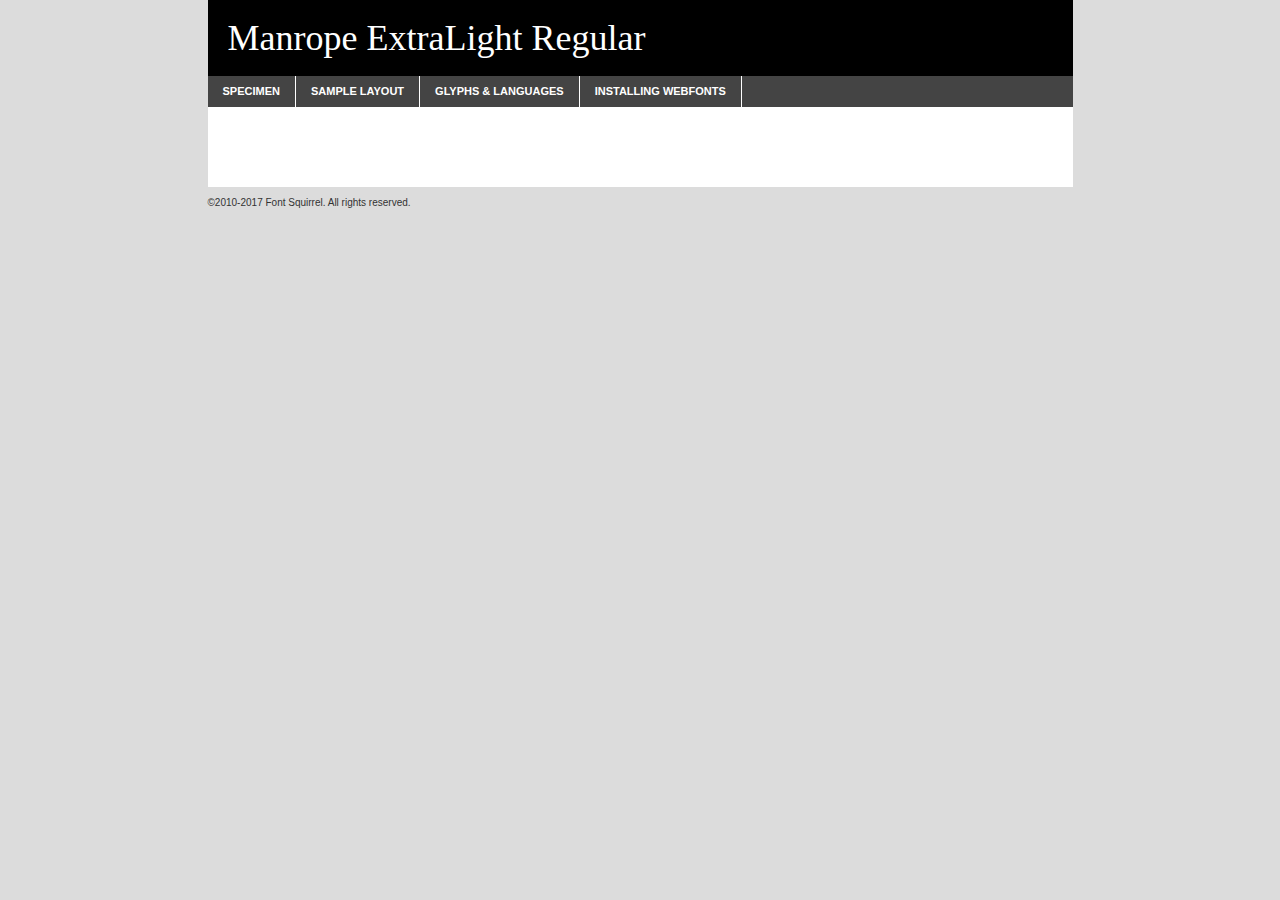
<file: fonts/manrope-variablefont_wght-demo.html>
<!DOCTYPE html PUBLIC "-//W3C//DTD XHTML 1.0 Transitional//EN"
        "http://www.w3.org/TR/xhtml1/DTD/xhtml1-transitional.dtd">

<html xmlns="http://www.w3.org/1999/xhtml" xml:lang="en" lang="en">
<head>
    <meta http-equiv="Content-Type" content="text/html; charset=utf-8"/>
    <script src="http://ajax.googleapis.com/ajax/libs/jquery/1.7.2/jquery.min.js" type="text/javascript" charset="utf-8"></script>
    <script type="text/javascript">
		(function($) {
			$.fn.easyTabs = function(option) {
				var param = jQuery.extend({ fadeSpeed: 'fast', defaultContent: 1, activeClass: 'active' }, option);
				$(this).each(function() {
					var thisId = '#' + this.id;
					if ( param.defaultContent == '' )
					{
						param.defaultContent = 1;
					}
					if ( typeof param.defaultContent == 'number' )
					{
						var defaultTab = $(thisId + ' .tabs li:eq(' + (param.defaultContent - 1) + ') a').attr('href').substr(1);
					}
					else
					{
						var defaultTab = param.defaultContent;
					}
					$(thisId + ' .tabs li a').each(function() {
						var tabToHide = $(this).attr('href').substr(1);
						$('#' + tabToHide).addClass('easytabs-tab-content');
					});
					hideAll();
					changeContent(defaultTab);

					function hideAll() {$(thisId + ' .easytabs-tab-content').hide();}

					function changeContent(tabId)
					{
						hideAll();
						$(thisId + ' .tabs li').removeClass(param.activeClass);
						$(thisId + ' .tabs li a[href=#' + tabId + ']').closest('li').addClass(param.activeClass);
						if ( param.fadeSpeed != 'none' )
						{
							$(thisId + ' #' + tabId).fadeIn(param.fadeSpeed);
						}
						else
						{
							$(thisId + ' #' + tabId).show();
						}
					}

					$(thisId + ' .tabs li').click(function() {
						var tabId = $(this).find('a').attr('href').substr(1);
						changeContent(tabId);
						return false;
					});
				});
			}
		})(jQuery);
    </script>
    <link rel="stylesheet" href="specimen_files/specimen_stylesheet.css" type="text/css" charset="utf-8"/>
    <link rel="stylesheet" href="stylesheet.css" type="text/css" charset="utf-8"/>

    <style type="text/css">
        		body {
			font-family: 'manropeextralight';
        		}

            </style>

    <title>Manrope ExtraLight Regular Specimen</title>


    <script type="text/javascript" charset="utf-8">
		$(document).ready(function() {
			$('#container').easyTabs({ defaultContent: 1 });
		});
    </script>
</head>

<body>
<div id="container">
    <div id="header">
		Manrope ExtraLight Regular    </div>
    <ul class="tabs">
        <li><a href="#specimen">Specimen</a></li>
        <li><a href="#layout">Sample Layout</a></li>
                <li><a href="#glyphs">Glyphs &amp; Languages</a></li>
        <li><a href="#installing">Installing Webfonts</a></li>

    </ul>

    <div id="main_content">


        <div id="specimen">

            <div class="section">
                <div class="grid12 firstcol">
                    <div class="huge">AaBb</div>
                </div>
            </div>

            <div class="section">
                <div class="glyph_range">A&#x200B;B&#x200b;C&#x200b;D&#x200b;E&#x200b;F&#x200b;G&#x200b;H&#x200b;I&#x200b;J&#x200b;K&#x200b;L&#x200b;M&#x200b;N&#x200b;O&#x200b;P&#x200b;Q&#x200b;R&#x200b;S&#x200b;T&#x200b;U&#x200b;V&#x200b;W&#x200b;X&#x200b;Y&#x200b;Z&#x200b;a&#x200b;b&#x200b;c&#x200b;d&#x200b;e&#x200b;f&#x200b;g&#x200b;h&#x200b;i&#x200b;j&#x200b;k&#x200b;l&#x200b;m&#x200b;n&#x200b;o&#x200b;p&#x200b;q&#x200b;r&#x200b;s&#x200b;t&#x200b;u&#x200b;v&#x200b;w&#x200b;x&#x200b;y&#x200b;z&#x200b;1&#x200b;2&#x200b;3&#x200b;4&#x200b;5&#x200b;6&#x200b;7&#x200b;8&#x200b;9&#x200b;0&#x200b;&amp;&#x200b;.&#x200b;,&#x200b;?&#x200b;!&#x200b;&#64;&#x200b;(&#x200b;)&#x200b;#&#x200b;$&#x200b;%&#x200b;*&#x200b;+&#x200b;-&#x200b;=&#x200b;:&#x200b;;</div>
            </div>
            <div class="section">
                <div class="grid12 firstcol">
                    <table class="sample_table">
                        <tr>
                            <td>10</td>
                            <td class="size10">abcdefghijklmnopqrstuvwxyzABCDEFGHIJKLMNOPQRSTUVWXYZ0123456789abcdefghijklmnopqrstuvwxyzABCDEFGHIJKLMNOPQRSTUVWXYZ0123456789abcdefghijklmnopqrstuvwxyzABCDEFGHIJKLMNOPQRSTUVWXYZ</td>
                        </tr>
                        <tr>
                            <td>11</td>
                            <td class="size11">abcdefghijklmnopqrstuvwxyzABCDEFGHIJKLMNOPQRSTUVWXYZ0123456789abcdefghijklmnopqrstuvwxyzABCDEFGHIJKLMNOPQRSTUVWXYZ0123456789abcdefghijklmnopqrstuvwxyzABCDEFGHIJKLMNOPQRSTUVWXYZ</td>
                        </tr>
                        <tr>
                            <td>12</td>
                            <td class="size12">abcdefghijklmnopqrstuvwxyzABCDEFGHIJKLMNOPQRSTUVWXYZ0123456789abcdefghijklmnopqrstuvwxyzABCDEFGHIJKLMNOPQRSTUVWXYZ0123456789abcdefghijklmnopqrstuvwxyzABCDEFGHIJKLMNOPQRSTUVWXYZ</td>
                        </tr>
                        <tr>
                            <td>13</td>
                            <td class="size13">abcdefghijklmnopqrstuvwxyzABCDEFGHIJKLMNOPQRSTUVWXYZ0123456789abcdefghijklmnopqrstuvwxyzABCDEFGHIJKLMNOPQRSTUVWXYZ0123456789abcdefghijklmnopqrstuvwxyzABCDEFGHIJKLMNOPQRSTUVWXYZ</td>
                        </tr>
                        <tr>
                            <td>14</td>
                            <td class="size14">abcdefghijklmnopqrstuvwxyzABCDEFGHIJKLMNOPQRSTUVWXYZ0123456789abcdefghijklmnopqrstuvwxyzABCDEFGHIJKLMNOPQRSTUVWXYZ0123456789abcdefghijklmnopqrstuvwxyzABCDEFGHIJKLMNOPQRSTUVWXYZ</td>
                        </tr>
                        <tr>
                            <td>16</td>
                            <td class="size16">abcdefghijklmnopqrstuvwxyzABCDEFGHIJKLMNOPQRSTUVWXYZ0123456789abcdefghijklmnopqrstuvwxyzABCDEFGHIJKLMNOPQRSTUVWXYZ</td>
                        </tr>
                        <tr>
                            <td>18</td>
                            <td class="size18">abcdefghijklmnopqrstuvwxyzABCDEFGHIJKLMNOPQRSTUVWXYZ0123456789abcdefghijklmnopqrstuvwxyzABCDEFGHIJKLMNOPQRSTUVWXYZ</td>
                        </tr>
                        <tr>
                            <td>20</td>
                            <td class="size20">abcdefghijklmnopqrstuvwxyzABCDEFGHIJKLMNOPQRSTUVWXYZ0123456789abcdefghijklmnopqrstuvwxyzABCDEFGHIJKLMNOPQRSTUVWXYZ</td>
                        </tr>
                        <tr>
                            <td>24</td>
                            <td class="size24">abcdefghijklmnopqrstuvwxyzABCDEFGHIJKLMNOPQRSTUVWXYZ0123456789abcdefghijklmnopqrstuvwxyzABCDEFGHIJKLMNOPQRSTUVWXYZ</td>
                        </tr>
                        <tr>
                            <td>30</td>
                            <td class="size30">abcdefghijklmnopqrstuvwxyzABCDEFGHIJKLMNOPQRSTUVWXYZ0123456789abcdefghijklmnopqrstuvwxyzABCDEFGHIJKLMNOPQRSTUVWXYZ</td>
                        </tr>
                        <tr>
                            <td>36</td>
                            <td class="size36">abcdefghijklmnopqrstuvwxyzABCDEFGHIJKLMNOPQRSTUVWXYZ0123456789abcdefghijklmnopqrstuvwxyzABCDEFGHIJKLMNOPQRSTUVWXYZ</td>
                        </tr>
                        <tr>
                            <td>48</td>
                            <td class="size48">abcdefghijklmnopqrstuvwxyzABCDEFGHIJKLMNOPQRSTUVWXYZ0123456789abcdefghijklmnopqrstuvwxyzABCDEFGHIJKLMNOPQRSTUVWXYZ</td>
                        </tr>
                        <tr>
                            <td>60</td>
                            <td class="size60">abcdefghijklmnopqrstuvwxyzABCDEFGHIJKLMNOPQRSTUVWXYZ0123456789abcdefghijklmnopqrstuvwxyzABCDEFGHIJKLMNOPQRSTUVWXYZ</td>
                        </tr>
                        <tr>
                            <td>72</td>
                            <td class="size72">abcdefghijklmnopqrstuvwxyzABCDEFGHIJKLMNOPQRSTUVWXYZ0123456789abcdefghijklmnopqrstuvwxyzABCDEFGHIJKLMNOPQRSTUVWXYZ</td>
                        </tr>
                        <tr>
                            <td>90</td>
                            <td class="size90">abcdefghijklmnopqrstuvwxyzABCDEFGHIJKLMNOPQRSTUVWXYZ0123456789abcdefghijklmnopqrstuvwxyzABCDEFGHIJKLMNOPQRSTUVWXYZ</td>
                        </tr>
                    </table>

                </div>

            </div>


            <div class="section" id="bodycomparison">


                <div id="xheight">
                    <div class="fontbody">&#x25FC;&#x25FC;&#x25FC;&#x25FC;&#x25FC;&#x25FC;&#x25FC;&#x25FC;&#x25FC;&#x25FC;&#x25FC;&#x25FC;&#x25FC;&#x25FC;&#x25FC;&#x25FC;&#x25FC;&#x25FC;&#x25FC;&#x25FC;&#x25FC;&#x25FC;&#x25FC;&#x25FC;&#x25FC;&#x25FC;&#x25FC;&#x25FC;&#x25FC;&#x25FC;&#x25FC;&#x25FC;&#x25FC;&#x25FC;&#x25FC;&#x25FC;&#x25FC;&#x25FC;&#x25FC;&#x25FC;&#x25FC;&#x25FC;&#x25FC;&#x25FC;&#x25FC;&#x25FC;&#x25FC;&#x25FC;&#x25FC;&#x25FC;&#x25FC;&#x25FC;&#x25FC;&#x25FC;&#x25FC;&#x25FC;&#x25FC;&#x25FC;&#x25FC;&#x25FC;&#x25FC;&#x25FC;&#x25FC;&#x25FC;&#x25FC;&#x25FC;&#x25FC;&#x25FC;&#x25FC;&#x25FC;&#x25FC;&#x25FC;&#x25FC;&#x25FC;&#x25FC;&#x25FC;&#x25FC;&#x25FC;&#x25FC;&#x25FC;&#x25FC;&#x25FC;&#x25FC;&#x25FC;&#x25FC;&#x25FC;&#x25FC;&#x25FC;&#x25FC;&#x25FC;&#x25FC;&#x25FC;&#x25FC;&#x25FC;&#x25FC;&#x25FC;&#x25FC;&#x25FC;&#x25FC;body</div>
                    <div class="arialbody">body</div>
                    <div class="verdanabody">body</div>
                    <div class="georgiabody">body</div>
                </div>
                <div class="fontbody" style="z-index:1">
                    body<span>Manrope ExtraLight Regular</span>
                </div>
                <div class="arialbody" style="z-index:1">
                    body<span>Arial</span>
                </div>
                <div class="verdanabody" style="z-index:1">
                    body<span>Verdana</span>
                </div>
                <div class="georgiabody" style="z-index:1">
                    body<span>Georgia</span>
                </div>


            </div>


            <div class="section psample psample_row1" id="">

                <div class="grid2 firstcol">
                    <p class="size10"><span>10.</span>Aenean lacinia bibendum nulla sed consectetur. Fusce dapibus, tellus ac cursus commodo, tortor mauris condimentum nibh, ut fermentum massa justo sit amet risus. Nullam id dolor id nibh ultricies vehicula ut id elit. Cum sociis natoque penatibus et magnis dis parturient montes, nascetur ridiculus mus. Nulla vitae elit libero, a pharetra augue.</p>

                </div>
                <div class="grid3">
                    <p class="size11"><span>11.</span>Aenean lacinia bibendum nulla sed consectetur. Fusce dapibus, tellus ac cursus commodo, tortor mauris condimentum nibh, ut fermentum massa justo sit amet risus. Nullam id dolor id nibh ultricies vehicula ut id elit. Cum sociis natoque penatibus et magnis dis parturient montes, nascetur ridiculus mus. Nulla vitae elit libero, a pharetra augue.</p>

                </div>
                <div class="grid3">
                    <p class="size12"><span>12.</span>Aenean lacinia bibendum nulla sed consectetur. Fusce dapibus, tellus ac cursus commodo, tortor mauris condimentum nibh, ut fermentum massa justo sit amet risus. Nullam id dolor id nibh ultricies vehicula ut id elit. Cum sociis natoque penatibus et magnis dis parturient montes, nascetur ridiculus mus. Nulla vitae elit libero, a pharetra augue.</p>

                </div>
                <div class="grid4">
                    <p class="size13"><span>13.</span>Aenean lacinia bibendum nulla sed consectetur. Fusce dapibus, tellus ac cursus commodo, tortor mauris condimentum nibh, ut fermentum massa justo sit amet risus. Nullam id dolor id nibh ultricies vehicula ut id elit. Cum sociis natoque penatibus et magnis dis parturient montes, nascetur ridiculus mus. Nulla vitae elit libero, a pharetra augue.</p>

                </div>
                <div class="white_blend"></div>

            </div>
            <div class="section psample psample_row2" id="">
                <div class="grid3 firstcol">
                    <p class="size14"><span>14.</span>Aenean lacinia bibendum nulla sed consectetur. Fusce dapibus, tellus ac cursus commodo, tortor mauris condimentum nibh, ut fermentum massa justo sit amet risus. Nullam id dolor id nibh ultricies vehicula ut id elit. Cum sociis natoque penatibus et magnis dis parturient montes, nascetur ridiculus mus. Nulla vitae elit libero, a pharetra augue.</p>

                </div>
                <div class="grid4">
                    <p class="size16"><span>16.</span>Aenean lacinia bibendum nulla sed consectetur. Fusce dapibus, tellus ac cursus commodo, tortor mauris condimentum nibh, ut fermentum massa justo sit amet risus. Nullam id dolor id nibh ultricies vehicula ut id elit. Cum sociis natoque penatibus et magnis dis parturient montes, nascetur ridiculus mus. Nulla vitae elit libero, a pharetra augue.</p>

                </div>
                <div class="grid5">
                    <p class="size18"><span>18.</span>Aenean lacinia bibendum nulla sed consectetur. Fusce dapibus, tellus ac cursus commodo, tortor mauris condimentum nibh, ut fermentum massa justo sit amet risus. Nullam id dolor id nibh ultricies vehicula ut id elit. Cum sociis natoque penatibus et magnis dis parturient montes, nascetur ridiculus mus. Nulla vitae elit libero, a pharetra augue.</p>

                </div>

                <div class="white_blend"></div>

            </div>

            <div class="section psample psample_row3" id="">
                <div class="grid5 firstcol">
                    <p class="size20"><span>20.</span>Aenean lacinia bibendum nulla sed consectetur. Fusce dapibus, tellus ac cursus commodo, tortor mauris condimentum nibh, ut fermentum massa justo sit amet risus. Nullam id dolor id nibh ultricies vehicula ut id elit. Cum sociis natoque penatibus et magnis dis parturient montes, nascetur ridiculus mus. Nulla vitae elit libero, a pharetra augue.</p>
                </div>
                <div class="grid7">
                    <p class="size24"><span>24.</span>Aenean lacinia bibendum nulla sed consectetur. Fusce dapibus, tellus ac cursus commodo, tortor mauris condimentum nibh, ut fermentum massa justo sit amet risus. Nullam id dolor id nibh ultricies vehicula ut id elit. Cum sociis natoque penatibus et magnis dis parturient montes, nascetur ridiculus mus. Nulla vitae elit libero, a pharetra augue.</p>
                </div>

                <div class="white_blend"></div>

            </div>

            <div class="section psample psample_row4" id="">
                <div class="grid12 firstcol">
                    <p class="size30"><span>30.</span>Aenean lacinia bibendum nulla sed consectetur. Fusce dapibus, tellus ac cursus commodo, tortor mauris condimentum nibh, ut fermentum massa justo sit amet risus. Nullam id dolor id nibh ultricies vehicula ut id elit. Cum sociis natoque penatibus et magnis dis parturient montes, nascetur ridiculus mus. Nulla vitae elit libero, a pharetra augue.</p>
                </div>
                <div class="white_blend"></div>

            </div>


            <div class="section psample psample_row1 fullreverse">
                <div class="grid2 firstcol">
                    <p class="size10"><span>10.</span>Aenean lacinia bibendum nulla sed consectetur. Fusce dapibus, tellus ac cursus commodo, tortor mauris condimentum nibh, ut fermentum massa justo sit amet risus. Nullam id dolor id nibh ultricies vehicula ut id elit. Cum sociis natoque penatibus et magnis dis parturient montes, nascetur ridiculus mus. Nulla vitae elit libero, a pharetra augue.</p>

                </div>
                <div class="grid3">
                    <p class="size11"><span>11.</span>Aenean lacinia bibendum nulla sed consectetur. Fusce dapibus, tellus ac cursus commodo, tortor mauris condimentum nibh, ut fermentum massa justo sit amet risus. Nullam id dolor id nibh ultricies vehicula ut id elit. Cum sociis natoque penatibus et magnis dis parturient montes, nascetur ridiculus mus. Nulla vitae elit libero, a pharetra augue.</p>

                </div>
                <div class="grid3">
                    <p class="size12"><span>12.</span>Aenean lacinia bibendum nulla sed consectetur. Fusce dapibus, tellus ac cursus commodo, tortor mauris condimentum nibh, ut fermentum massa justo sit amet risus. Nullam id dolor id nibh ultricies vehicula ut id elit. Cum sociis natoque penatibus et magnis dis parturient montes, nascetur ridiculus mus. Nulla vitae elit libero, a pharetra augue.</p>

                </div>
                <div class="grid4">
                    <p class="size13"><span>13.</span>Aenean lacinia bibendum nulla sed consectetur. Fusce dapibus, tellus ac cursus commodo, tortor mauris condimentum nibh, ut fermentum massa justo sit amet risus. Nullam id dolor id nibh ultricies vehicula ut id elit. Cum sociis natoque penatibus et magnis dis parturient montes, nascetur ridiculus mus. Nulla vitae elit libero, a pharetra augue.</p>

                </div>
                <div class="black_blend"></div>

            </div>

            <div class="section psample psample_row2 fullreverse">
                <div class="grid3 firstcol">
                    <p class="size14"><span>14.</span>Aenean lacinia bibendum nulla sed consectetur. Fusce dapibus, tellus ac cursus commodo, tortor mauris condimentum nibh, ut fermentum massa justo sit amet risus. Nullam id dolor id nibh ultricies vehicula ut id elit. Cum sociis natoque penatibus et magnis dis parturient montes, nascetur ridiculus mus. Nulla vitae elit libero, a pharetra augue.</p>

                </div>
                <div class="grid4">
                    <p class="size16"><span>16.</span>Aenean lacinia bibendum nulla sed consectetur. Fusce dapibus, tellus ac cursus commodo, tortor mauris condimentum nibh, ut fermentum massa justo sit amet risus. Nullam id dolor id nibh ultricies vehicula ut id elit. Cum sociis natoque penatibus et magnis dis parturient montes, nascetur ridiculus mus. Nulla vitae elit libero, a pharetra augue.</p>

                </div>
                <div class="grid5">
                    <p class="size18"><span>18.</span>Aenean lacinia bibendum nulla sed consectetur. Fusce dapibus, tellus ac cursus commodo, tortor mauris condimentum nibh, ut fermentum massa justo sit amet risus. Nullam id dolor id nibh ultricies vehicula ut id elit. Cum sociis natoque penatibus et magnis dis parturient montes, nascetur ridiculus mus. Nulla vitae elit libero, a pharetra augue.</p>

                </div>
                <div class="black_blend"></div>

            </div>

            <div class="section psample fullreverse psample_row3" id="">
                <div class="grid5 firstcol">
                    <p class="size20"><span>20.</span>Aenean lacinia bibendum nulla sed consectetur. Fusce dapibus, tellus ac cursus commodo, tortor mauris condimentum nibh, ut fermentum massa justo sit amet risus. Nullam id dolor id nibh ultricies vehicula ut id elit. Cum sociis natoque penatibus et magnis dis parturient montes, nascetur ridiculus mus. Nulla vitae elit libero, a pharetra augue.</p>
                </div>
                <div class="grid7">
                    <p class="size24"><span>24.</span>Aenean lacinia bibendum nulla sed consectetur. Fusce dapibus, tellus ac cursus commodo, tortor mauris condimentum nibh, ut fermentum massa justo sit amet risus. Nullam id dolor id nibh ultricies vehicula ut id elit. Cum sociis natoque penatibus et magnis dis parturient montes, nascetur ridiculus mus. Nulla vitae elit libero, a pharetra augue.</p>
                </div>

                <div class="black_blend"></div>

            </div>

            <div class="section psample fullreverse psample_row4" id="" style="border-bottom: 20px #000 solid;">
                <div class="grid12 firstcol">
                    <p class="size30"><span>30.</span>Aenean lacinia bibendum nulla sed consectetur. Fusce dapibus, tellus ac cursus commodo, tortor mauris condimentum nibh, ut fermentum massa justo sit amet risus. Nullam id dolor id nibh ultricies vehicula ut id elit. Cum sociis natoque penatibus et magnis dis parturient montes, nascetur ridiculus mus. Nulla vitae elit libero, a pharetra augue.</p>
                </div>
                <div class="black_blend"></div>

            </div>


        </div>

        <div id="layout">

            <div class="section">

                <div class="grid12 firstcol">
                    <h1>Lorem Ipsum Dolor</h1>
                    <h2>Etiam porta sem malesuada magna mollis euismod</h2>

                    <p class="byline">By <a href="#link">Aenean Lacinia</a></p>
                </div>
            </div>
            <div class="section">
                <div class="grid8 firstcol">
                    <p class="large">Donec sed odio dui. Morbi leo risus, porta ac consectetur ac, vestibulum at eros. Fusce dapibus, tellus ac cursus commodo, tortor mauris condimentum nibh, ut fermentum massa justo sit amet risus. </p>


                    <h3>Pellentesque ornare sem</h3>

                    <p>Maecenas sed diam eget risus varius blandit sit amet non magna. Maecenas faucibus mollis interdum. Donec ullamcorper nulla non metus auctor fringilla. Nullam id dolor id nibh ultricies vehicula ut id elit. Nullam id dolor id nibh ultricies vehicula ut id elit. </p>

                    <p>Aenean eu leo quam. Pellentesque ornare sem lacinia quam venenatis vestibulum. Lorem ipsum dolor sit amet, consectetur adipiscing elit. Cum sociis natoque penatibus et magnis dis parturient montes, nascetur ridiculus mus. </p>

                    <p>Nulla vitae elit libero, a pharetra augue. Praesent commodo cursus magna, vel scelerisque nisl consectetur et. Aenean lacinia bibendum nulla sed consectetur. </p>

                    <p>Nullam quis risus eget urna mollis ornare vel eu leo. Nullam quis risus eget urna mollis ornare vel eu leo. Maecenas sed diam eget risus varius blandit sit amet non magna. Donec ullamcorper nulla non metus auctor fringilla. </p>

                    <h3>Cras mattis consectetur</h3>

                    <p>Aenean eu leo quam. Pellentesque ornare sem lacinia quam venenatis vestibulum. Aenean lacinia bibendum nulla sed consectetur. Integer posuere erat a ante venenatis dapibus posuere velit aliquet. Cras mattis consectetur purus sit amet fermentum. </p>

                    <p>Nullam id dolor id nibh ultricies vehicula ut id elit. Nullam quis risus eget urna mollis ornare vel eu leo. Cras mattis consectetur purus sit amet fermentum.</p>
                </div>

                <div class="grid4 sidebar">

                    <div class="box reverse">
                        <p class="last">Nullam quis risus eget urna mollis ornare vel eu leo. Donec ullamcorper nulla non metus auctor fringilla. Cras mattis consectetur purus sit amet fermentum. Sed posuere consectetur est at lobortis. Lorem ipsum dolor sit amet, consectetur adipiscing elit. </p>
                    </div>

                    <p class="caption">Maecenas sed diam eget risus varius.</p>

                    <p>Vestibulum id ligula porta felis euismod semper. Integer posuere erat a ante venenatis dapibus posuere velit aliquet. Vestibulum id ligula porta felis euismod semper. Sed posuere consectetur est at lobortis. Maecenas sed diam eget risus varius blandit sit amet non magna. Fusce dapibus, tellus ac cursus commodo, tortor mauris condimentum nibh, ut fermentum massa justo sit amet risus. </p>


                    <p>Duis mollis, est non commodo luctus, nisi erat porttitor ligula, eget lacinia odio sem nec elit. Aenean lacinia bibendum nulla sed consectetur. Vivamus sagittis lacus vel augue laoreet rutrum faucibus dolor auctor. Aenean lacinia bibendum nulla sed consectetur. Nullam quis risus eget urna mollis ornare vel eu leo. </p>

                    <p>Praesent commodo cursus magna, vel scelerisque nisl consectetur et. Donec ullamcorper nulla non metus auctor fringilla. Maecenas faucibus mollis interdum. Fusce dapibus, tellus ac cursus commodo, tortor mauris condimentum nibh, ut fermentum massa justo sit amet risus. </p>

                </div>
            </div>

        </div>


		

        <div id="glyphs">
            <div class="section">
                <div class="grid12 firstcol">

                    <h1>Language Support</h1>
                    <p>The subset of Manrope ExtraLight Regular in this kit supports the following languages:<br/>

						Albanian, Basque, Breton, Chamorro, Danish, Dutch, English, Faroese, Finnish, French, Frisian, Galician, German, Icelandic, Italian, Malagasy, Norwegian, Portuguese, Spanish, Alsatian, Aragonese, Arapaho, Arrernte, Asturian, Aymara, Bislama, Cebuano, Corsican, Fijian, French_creole, Genoese, Gilbertese, Greenlandic, Haitian_creole, Hiligaynon, Hmong, Hopi, Ibanag, Iloko_ilokano, Indonesian, Interglossa_glosa, Interlingua, Irish_gaelic, Jerriais, Lojban, Lombard, Luxembourgeois, Manx, Mohawk, Norfolk_pitcairnese, Occitan, Oromo, Pangasinan, Papiamento, Piedmontese, Potawatomi, Rhaeto-romance, Romansh, Rotokas, Sami_lule, Samoan, Sardinian, Scots_gaelic, Seychelles_creole, Shona, Sicilian, Somali, Southern_ndebele, Swahili, Swati_swazi, Tagalog_filipino_pilipino, Tetum, Tok_pisin, Uyghur_latinized, Volapuk, Walloon, Warlpiri, Xhosa, Yapese, Zulu, Latinbasic, Ubasic, Demo                    </p>
                    <h1>Glyph Chart</h1>
                    <p>The subset of Manrope ExtraLight Regular in this kit includes all the glyphs listed below. Unicode entities are included above each glyph to help you insert individual characters into your layout.</p>
                    <div id="glyph_chart">

						                            							                                <div><p>&amp;#13;</p>&#13;</div>
																				                                <div><p>&amp;#32;</p>&#32;</div>
																				                                <div><p>&amp;#33;</p>&#33;</div>
																				                                <div><p>&amp;#34;</p>&#34;</div>
																				                                <div><p>&amp;#35;</p>&#35;</div>
																				                                <div><p>&amp;#36;</p>&#36;</div>
																				                                <div><p>&amp;#37;</p>&#37;</div>
																				                                <div><p>&amp;#38;</p>&#38;</div>
																				                                <div><p>&amp;#39;</p>&#39;</div>
																				                                <div><p>&amp;#40;</p>&#40;</div>
																				                                <div><p>&amp;#41;</p>&#41;</div>
																				                                <div><p>&amp;#42;</p>&#42;</div>
																				                                <div><p>&amp;#43;</p>&#43;</div>
																				                                <div><p>&amp;#44;</p>&#44;</div>
																				                                <div><p>&amp;#45;</p>&#45;</div>
																				                                <div><p>&amp;#46;</p>&#46;</div>
																				                                <div><p>&amp;#47;</p>&#47;</div>
																				                                <div><p>&amp;#48;</p>&#48;</div>
																				                                <div><p>&amp;#49;</p>&#49;</div>
																				                                <div><p>&amp;#50;</p>&#50;</div>
																				                                <div><p>&amp;#51;</p>&#51;</div>
																				                                <div><p>&amp;#52;</p>&#52;</div>
																				                                <div><p>&amp;#53;</p>&#53;</div>
																				                                <div><p>&amp;#54;</p>&#54;</div>
																				                                <div><p>&amp;#55;</p>&#55;</div>
																				                                <div><p>&amp;#56;</p>&#56;</div>
																				                                <div><p>&amp;#57;</p>&#57;</div>
																				                                <div><p>&amp;#58;</p>&#58;</div>
																				                                <div><p>&amp;#59;</p>&#59;</div>
																				                                <div><p>&amp;#60;</p>&#60;</div>
																				                                <div><p>&amp;#61;</p>&#61;</div>
																				                                <div><p>&amp;#62;</p>&#62;</div>
																				                                <div><p>&amp;#63;</p>&#63;</div>
																				                                <div><p>&amp;#64;</p>&#64;</div>
																				                                <div><p>&amp;#65;</p>&#65;</div>
																				                                <div><p>&amp;#66;</p>&#66;</div>
																				                                <div><p>&amp;#67;</p>&#67;</div>
																				                                <div><p>&amp;#68;</p>&#68;</div>
																				                                <div><p>&amp;#69;</p>&#69;</div>
																				                                <div><p>&amp;#70;</p>&#70;</div>
																				                                <div><p>&amp;#71;</p>&#71;</div>
																				                                <div><p>&amp;#72;</p>&#72;</div>
																				                                <div><p>&amp;#73;</p>&#73;</div>
																				                                <div><p>&amp;#74;</p>&#74;</div>
																				                                <div><p>&amp;#75;</p>&#75;</div>
																				                                <div><p>&amp;#76;</p>&#76;</div>
																				                                <div><p>&amp;#77;</p>&#77;</div>
																				                                <div><p>&amp;#78;</p>&#78;</div>
																				                                <div><p>&amp;#79;</p>&#79;</div>
																				                                <div><p>&amp;#80;</p>&#80;</div>
																				                                <div><p>&amp;#81;</p>&#81;</div>
																				                                <div><p>&amp;#82;</p>&#82;</div>
																				                                <div><p>&amp;#83;</p>&#83;</div>
																				                                <div><p>&amp;#84;</p>&#84;</div>
																				                                <div><p>&amp;#85;</p>&#85;</div>
																				                                <div><p>&amp;#86;</p>&#86;</div>
																				                                <div><p>&amp;#87;</p>&#87;</div>
																				                                <div><p>&amp;#88;</p>&#88;</div>
																				                                <div><p>&amp;#89;</p>&#89;</div>
																				                                <div><p>&amp;#90;</p>&#90;</div>
																				                                <div><p>&amp;#91;</p>&#91;</div>
																				                                <div><p>&amp;#92;</p>&#92;</div>
																				                                <div><p>&amp;#93;</p>&#93;</div>
																				                                <div><p>&amp;#94;</p>&#94;</div>
																				                                <div><p>&amp;#95;</p>&#95;</div>
																				                                <div><p>&amp;#96;</p>&#96;</div>
																				                                <div><p>&amp;#97;</p>&#97;</div>
																				                                <div><p>&amp;#98;</p>&#98;</div>
																				                                <div><p>&amp;#99;</p>&#99;</div>
																				                                <div><p>&amp;#100;</p>&#100;</div>
																				                                <div><p>&amp;#101;</p>&#101;</div>
																				                                <div><p>&amp;#102;</p>&#102;</div>
																				                                <div><p>&amp;#103;</p>&#103;</div>
																				                                <div><p>&amp;#104;</p>&#104;</div>
																				                                <div><p>&amp;#105;</p>&#105;</div>
																				                                <div><p>&amp;#106;</p>&#106;</div>
																				                                <div><p>&amp;#107;</p>&#107;</div>
																				                                <div><p>&amp;#108;</p>&#108;</div>
																				                                <div><p>&amp;#109;</p>&#109;</div>
																				                                <div><p>&amp;#110;</p>&#110;</div>
																				                                <div><p>&amp;#111;</p>&#111;</div>
																				                                <div><p>&amp;#112;</p>&#112;</div>
																				                                <div><p>&amp;#113;</p>&#113;</div>
																				                                <div><p>&amp;#114;</p>&#114;</div>
																				                                <div><p>&amp;#115;</p>&#115;</div>
																				                                <div><p>&amp;#116;</p>&#116;</div>
																				                                <div><p>&amp;#117;</p>&#117;</div>
																				                                <div><p>&amp;#118;</p>&#118;</div>
																				                                <div><p>&amp;#119;</p>&#119;</div>
																				                                <div><p>&amp;#120;</p>&#120;</div>
																				                                <div><p>&amp;#121;</p>&#121;</div>
																				                                <div><p>&amp;#122;</p>&#122;</div>
																				                                <div><p>&amp;#123;</p>&#123;</div>
																				                                <div><p>&amp;#124;</p>&#124;</div>
																				                                <div><p>&amp;#125;</p>&#125;</div>
																				                                <div><p>&amp;#126;</p>&#126;</div>
																				                                <div><p>&amp;#160;</p>&#160;</div>
																				                                <div><p>&amp;#161;</p>&#161;</div>
																				                                <div><p>&amp;#162;</p>&#162;</div>
																				                                <div><p>&amp;#163;</p>&#163;</div>
																				                                <div><p>&amp;#164;</p>&#164;</div>
																				                                <div><p>&amp;#165;</p>&#165;</div>
																				                                <div><p>&amp;#166;</p>&#166;</div>
																				                                <div><p>&amp;#167;</p>&#167;</div>
																				                                <div><p>&amp;#168;</p>&#168;</div>
																				                                <div><p>&amp;#169;</p>&#169;</div>
																				                                <div><p>&amp;#170;</p>&#170;</div>
																				                                <div><p>&amp;#171;</p>&#171;</div>
																				                                <div><p>&amp;#172;</p>&#172;</div>
																				                                <div><p>&amp;#173;</p>&#173;</div>
																				                                <div><p>&amp;#174;</p>&#174;</div>
																				                                <div><p>&amp;#175;</p>&#175;</div>
																				                                <div><p>&amp;#176;</p>&#176;</div>
																				                                <div><p>&amp;#177;</p>&#177;</div>
																				                                <div><p>&amp;#178;</p>&#178;</div>
																				                                <div><p>&amp;#179;</p>&#179;</div>
																				                                <div><p>&amp;#180;</p>&#180;</div>
																				                                <div><p>&amp;#181;</p>&#181;</div>
																				                                <div><p>&amp;#182;</p>&#182;</div>
																				                                <div><p>&amp;#183;</p>&#183;</div>
																				                                <div><p>&amp;#184;</p>&#184;</div>
																				                                <div><p>&amp;#185;</p>&#185;</div>
																				                                <div><p>&amp;#186;</p>&#186;</div>
																				                                <div><p>&amp;#187;</p>&#187;</div>
																				                                <div><p>&amp;#188;</p>&#188;</div>
																				                                <div><p>&amp;#189;</p>&#189;</div>
																				                                <div><p>&amp;#190;</p>&#190;</div>
																				                                <div><p>&amp;#191;</p>&#191;</div>
																				                                <div><p>&amp;#192;</p>&#192;</div>
																				                                <div><p>&amp;#193;</p>&#193;</div>
																				                                <div><p>&amp;#194;</p>&#194;</div>
																				                                <div><p>&amp;#195;</p>&#195;</div>
																				                                <div><p>&amp;#196;</p>&#196;</div>
																				                                <div><p>&amp;#197;</p>&#197;</div>
																				                                <div><p>&amp;#198;</p>&#198;</div>
																				                                <div><p>&amp;#199;</p>&#199;</div>
																				                                <div><p>&amp;#200;</p>&#200;</div>
																				                                <div><p>&amp;#201;</p>&#201;</div>
																				                                <div><p>&amp;#202;</p>&#202;</div>
																				                                <div><p>&amp;#203;</p>&#203;</div>
																				                                <div><p>&amp;#204;</p>&#204;</div>
																				                                <div><p>&amp;#205;</p>&#205;</div>
																				                                <div><p>&amp;#206;</p>&#206;</div>
																				                                <div><p>&amp;#207;</p>&#207;</div>
																				                                <div><p>&amp;#208;</p>&#208;</div>
																				                                <div><p>&amp;#209;</p>&#209;</div>
																				                                <div><p>&amp;#210;</p>&#210;</div>
																				                                <div><p>&amp;#211;</p>&#211;</div>
																				                                <div><p>&amp;#212;</p>&#212;</div>
																				                                <div><p>&amp;#213;</p>&#213;</div>
																				                                <div><p>&amp;#214;</p>&#214;</div>
																				                                <div><p>&amp;#215;</p>&#215;</div>
																				                                <div><p>&amp;#216;</p>&#216;</div>
																				                                <div><p>&amp;#217;</p>&#217;</div>
																				                                <div><p>&amp;#218;</p>&#218;</div>
																				                                <div><p>&amp;#219;</p>&#219;</div>
																				                                <div><p>&amp;#220;</p>&#220;</div>
																				                                <div><p>&amp;#221;</p>&#221;</div>
																				                                <div><p>&amp;#222;</p>&#222;</div>
																				                                <div><p>&amp;#223;</p>&#223;</div>
																				                                <div><p>&amp;#224;</p>&#224;</div>
																				                                <div><p>&amp;#225;</p>&#225;</div>
																				                                <div><p>&amp;#226;</p>&#226;</div>
																				                                <div><p>&amp;#227;</p>&#227;</div>
																				                                <div><p>&amp;#228;</p>&#228;</div>
																				                                <div><p>&amp;#229;</p>&#229;</div>
																				                                <div><p>&amp;#230;</p>&#230;</div>
																				                                <div><p>&amp;#231;</p>&#231;</div>
																				                                <div><p>&amp;#232;</p>&#232;</div>
																				                                <div><p>&amp;#233;</p>&#233;</div>
																				                                <div><p>&amp;#234;</p>&#234;</div>
																				                                <div><p>&amp;#235;</p>&#235;</div>
																				                                <div><p>&amp;#236;</p>&#236;</div>
																				                                <div><p>&amp;#237;</p>&#237;</div>
																				                                <div><p>&amp;#238;</p>&#238;</div>
																				                                <div><p>&amp;#239;</p>&#239;</div>
																				                                <div><p>&amp;#240;</p>&#240;</div>
																				                                <div><p>&amp;#241;</p>&#241;</div>
																				                                <div><p>&amp;#242;</p>&#242;</div>
																				                                <div><p>&amp;#243;</p>&#243;</div>
																				                                <div><p>&amp;#244;</p>&#244;</div>
																				                                <div><p>&amp;#245;</p>&#245;</div>
																				                                <div><p>&amp;#246;</p>&#246;</div>
																				                                <div><p>&amp;#247;</p>&#247;</div>
																				                                <div><p>&amp;#248;</p>&#248;</div>
																				                                <div><p>&amp;#249;</p>&#249;</div>
																				                                <div><p>&amp;#250;</p>&#250;</div>
																				                                <div><p>&amp;#251;</p>&#251;</div>
																				                                <div><p>&amp;#252;</p>&#252;</div>
																				                                <div><p>&amp;#253;</p>&#253;</div>
																				                                <div><p>&amp;#254;</p>&#254;</div>
																				                                <div><p>&amp;#255;</p>&#255;</div>
																				                                <div><p>&amp;#338;</p>&#338;</div>
																				                                <div><p>&amp;#339;</p>&#339;</div>
																				                                <div><p>&amp;#376;</p>&#376;</div>
																				                                <div><p>&amp;#710;</p>&#710;</div>
																				                                <div><p>&amp;#732;</p>&#732;</div>
																				                                <div><p>&amp;#8192;</p>&#8192;</div>
																				                                <div><p>&amp;#8193;</p>&#8193;</div>
																				                                <div><p>&amp;#8194;</p>&#8194;</div>
																				                                <div><p>&amp;#8195;</p>&#8195;</div>
																				                                <div><p>&amp;#8196;</p>&#8196;</div>
																				                                <div><p>&amp;#8197;</p>&#8197;</div>
																				                                <div><p>&amp;#8198;</p>&#8198;</div>
																				                                <div><p>&amp;#8199;</p>&#8199;</div>
																				                                <div><p>&amp;#8200;</p>&#8200;</div>
																				                                <div><p>&amp;#8201;</p>&#8201;</div>
																				                                <div><p>&amp;#8202;</p>&#8202;</div>
																				                                <div><p>&amp;#8208;</p>&#8208;</div>
																				                                <div><p>&amp;#8209;</p>&#8209;</div>
																				                                <div><p>&amp;#8210;</p>&#8210;</div>
																				                                <div><p>&amp;#8211;</p>&#8211;</div>
																				                                <div><p>&amp;#8212;</p>&#8212;</div>
																				                                <div><p>&amp;#8216;</p>&#8216;</div>
																				                                <div><p>&amp;#8217;</p>&#8217;</div>
																				                                <div><p>&amp;#8218;</p>&#8218;</div>
																				                                <div><p>&amp;#8220;</p>&#8220;</div>
																				                                <div><p>&amp;#8221;</p>&#8221;</div>
																				                                <div><p>&amp;#8222;</p>&#8222;</div>
																				                                <div><p>&amp;#8226;</p>&#8226;</div>
																				                                <div><p>&amp;#8230;</p>&#8230;</div>
																				                                <div><p>&amp;#8239;</p>&#8239;</div>
																				                                <div><p>&amp;#8249;</p>&#8249;</div>
																				                                <div><p>&amp;#8250;</p>&#8250;</div>
																				                                <div><p>&amp;#8287;</p>&#8287;</div>
																				                                <div><p>&amp;#8364;</p>&#8364;</div>
																				                                <div><p>&amp;#8482;</p>&#8482;</div>
																				                                <div><p>&amp;#9724;</p>&#9724;</div>
																				                                <div><p>&amp;#64257;</p>&#64257;</div>
																				                                <div><p>&amp;#64258;</p>&#64258;</div>
																																																										                    </div>
                </div>


            </div>
        </div>


        <div id="specs">

        </div>

        <div id="installing">
            <div class="section">
                <div class="grid7 firstcol">
                    <h1>Installing Webfonts</h1>

                    <p>Webfonts are supported by all major browser platforms but not all in the same way. There are currently four different font formats that must be included in order to target all browsers. This includes TTF, WOFF, EOT and SVG.</p>

                    <h2>1. Upload your webfonts</h2>
                    <p>You must upload your webfont kit to your website. They should be in or near the same directory as your CSS files.</p>

                    <h2>2. Include the webfont stylesheet</h2>
                    <p>A special CSS @font-face declaration helps the various browsers select the appropriate font it needs without causing you a bunch of headaches. Learn more about this syntax by reading the <a href="https://www.fontspring.com/blog/further-hardening-of-the-bulletproof-syntax">Fontspring blog post</a> about it. The code for it is as follows:</p>


                    <code>
                        @font-face{
                        font-family: 'MyWebFont';
                        src: url('WebFont.eot');
                        src: url('WebFont.eot?#iefix') format('embedded-opentype'),
                        url('WebFont.woff') format('woff'),
                        url('WebFont.ttf') format('truetype'),
                        url('WebFont.svg#webfont') format('svg');
                        }
                    </code>

                    <p>We've already gone ahead and generated the code for you. All you have to do is link to the stylesheet in your HTML, like this:</p>
                    <code>&lt;link rel=&quot;stylesheet&quot; href=&quot;stylesheet.css&quot; type=&quot;text/css&quot; charset=&quot;utf-8&quot; /&gt;</code>

                    <h2>3. Modify your own stylesheet</h2>
                    <p>To take advantage of your new fonts, you must tell your stylesheet to use them. Look at the original @font-face declaration above and find the property called "font-family." The name linked there will be what you use to reference the font. Prepend that webfont name to the font stack in the "font-family" property, inside the selector you want to change. For example:</p>
                    <code>p { font-family: 'WebFont', Arial, sans-serif; }</code>

                    <h2>4. Test</h2>
                    <p>Getting webfonts to work cross-browser <em>can</em> be tricky. Use the information in the sidebar to help you if you find that fonts aren't loading in a particular browser.</p>
                </div>

                <div class="grid5 sidebar">
                    <div class="box">
                        <h2>Troubleshooting<br/>Font-Face Problems</h2>
                        <p>Having trouble getting your webfonts to load in your new website? Here are some tips to sort out what might be the problem.</p>

                        <h3>Fonts not showing in any browser</h3>

                        <p>This sounds like you need to work on the plumbing. You either did not upload the fonts to the correct directory, or you did not link the fonts properly in the CSS. If you've confirmed that all this is correct and you still have a problem, take a look at your .htaccess file and see if requests are getting intercepted.</p>

                        <h3>Fonts not loading in iPhone or iPad</h3>

                        <p>The most common problem here is that you are serving the fonts from an IIS server. IIS refuses to serve files that have unknown MIME types. If that is the case, you must set the MIME type for SVG to "image/svg+xml" in the server settings. Follow these instructions from Microsoft if you need help.</p>

                        <h3>Fonts not loading in Firefox</h3>

                        <p>The primary reason for this failure? You are still using a version Firefox older than 3.5. So upgrade already! If that isn't it, then you are very likely serving fonts from a different domain. Firefox requires that all font assets be served from the same domain. Lastly it is possible that you need to add WOFF to your list of MIME types (if you are serving via IIS.)</p>

                        <h3>Fonts not loading in IE</h3>

                        <p>Are you looking at Internet Explorer on an actual Windows machine or are you cheating by using a service like Adobe BrowserLab? Many of these screenshot services do not render @font-face for IE. Best to test it on a real machine.</p>

                        <h3>Fonts not loading in IE9</h3>

                        <p>IE9, like Firefox, requires that fonts be served from the same domain as the website. Make sure that is the case.</p>
                    </div>
                </div>
            </div>

        </div>

    </div>
    <div id="footer">
        <p>&copy;2010-2017 Font Squirrel. All rights reserved.</p>
    </div>
</div>
</body>
</html>
</file>
<file: fonts/stylesheet.css>
/*! Generated by Font Squirrel (https://www.fontsquirrel.com) on July 22, 2025 */

@font-face {
  font-family: "altehass";
  src: url("altehaasgroteskbold-webfont.woff2") format("woff2"),
    url("altehaasgroteskbold-webfont.woff") format("woff");
  font-weight: bold;
  font-style: normal;
}

@font-face {
  font-family: "altehass";
  src: url("altehaasgroteskregular-webfont.woff2") format("woff2"),
    url("altehaasgroteskregular-webfont.woff") format("woff");
  font-weight: normal;
  font-style: normal;
  font-weight: normal;
}

@font-face {
  font-family: "manrope";
  src: url("manrope-variablefont_wght-webfont.woff2") format("woff2"),
    url("manrope-variablefont_wght-webfont.woff") format("woff");
  font-weight: normal;
  font-style: normal;
}

@font-face {
  font-family: "funnel";
  src: url("funneldisplay-variablefont_wght-webfont.woff2") format("woff2"),
    url("funneldisplay-variablefont_wght-webfont.woff") format("woff");
  font-weight: normal;
  font-style: normal;
}
</file>
<file: styles.css>
:root {
  --error: red;
  --correct: green;
}

body {
  width: 100vw;
  height: 100vh;
}

p,
h1,
h2,
label,
input {
  font-family: "funnel", sans-serif;
}

input {
  outline: none;
  font-size: 1.25rem;

  width: 15vw;
}

label {
  display: block;
}

.maincontainer {
  display: flex;
  flex-direction: row;
  justify-content: space-around;

  background-color: rgb(244, 244, 235);

  height: 100vh;
}

.left {
  position: relative;
  flex: 1;
  overflow: hidden;
}

.left > .image {
  width: 100%;
  height: 100%;
}

.logo {
  position: absolute;
  top: 50%;
  left: 50%;
  transform: translate(-50%, -50%);
  width: 100%;
  z-index: 1;

  user-select: none;

  background-color: rgb(0 0 0 / 60%);
  padding: 20px 40px;

  display: flex;
  align-items: center;
  justify-content: center;
}

.logo > p {
  display: inline-block;
  color: white;
  font-size: 5rem;
  font-family: "altehass";
  font-weight: bold;
  letter-spacing: 0.25rem;
  margin: 0;
  padding: 0;

  text-align: center;
}

.logo > img {
  width: 168px;
  height: auto;
}

.credits {
  position: absolute;
  z-index: 1;

  background-color: rgb(0 0 0 / 30%);
  width: 100%;
  text-align: center;

  top: 98.5%;
  left: 50%;
  transform: translate(-50%, -50%);
}

.credits > p > a {
  color: white;
}

.credits > p > a:hover,
.credits > p > a:focus {
  color: yellow;
}

.credits > p {
  font-size: 1.5rem;
  color: white;
}

.right {
  flex: 2;
}

input {
  border: 1.5px solid #a1a1a1;
  border-radius: 6px;
}

.right > form {
  display: flex;
  flex-direction: column;
  height: 100%;

  gap: 64px;

  justify-content: center;
}

.mid {
  background-color: white;
  padding: 0 2.5rem 2.5rem 2.5rem;
  box-shadow: 0 4px 6px rgb(0 0 0 / 20%);
}

.mid > h1 {
  margin: 1rem 1rem 1rem 0;
}

.mid label {
  letter-spacing: 0.125rem;
  font-weight: 600;
}

.elements {
  display: flex;
  flex-wrap: wrap;
  width: 70%;

  gap: 2rem;
}

.form-item {
  margin-right: 4rem;
}

input:invalid {
  border-color: var(--error);
  box-shadow: 0 4px 6px rgba(253, 21, 21, 0.3);
}

input:focus {
  border-color: blue;
  box-shadow: 0 4px 6px rgba(21, 29, 253, 0.3);
}
</file>
<file: cssReset.css>
/* 1. Use a more-intuitive box-sizing model */
*, *::before, *::after {
  box-sizing: border-box;
}

/* 2. Remove default margin */
* {
  margin: 0;
}

/* 3. Enable keyword animations */
@media (prefers-reduced-motion: no-preference) {
  html {
    interpolate-size: allow-keywords;
  }
}

body {
  /* 4. Add accessible line-height */
  line-height: 1.5;
  /* 5. Improve text rendering */
  -webkit-font-smoothing: antialiased;
}

/* 6. Improve media defaults */
img, picture, video, canvas, svg {
  display: block;
  max-width: 100%;
}

/* 7. Inherit fonts for form controls */
input, button, textarea, select {
  font: inherit;
}

/* 8. Avoid text overflows */
p, h1, h2, h3, h4, h5, h6 {
  overflow-wrap: break-word;
}

/* 9. Improve line wrapping */
p {
  text-wrap: pretty;
}
h1, h2, h3, h4, h5, h6 {
  text-wrap: balance;
}

/*
  10. Create a root stacking context
*/
#root, #__next {
  isolation: isolate;
}
</file>
<file: fonts/specimen_files/specimen_stylesheet.css>
@import url('grid_12-825-55-15.css');

/*  
	CSS Reset by Eric Meyer - Released under Public Domain
    http://meyerweb.com/eric/tools/css/reset/
*/
html, body, div, span, applet, object, iframe,
h1, h2, h3, h4, h5, h6, p, blockquote, pre,
a, abbr, acronym, address, big, cite, code,
del, dfn, em, font, img, ins, kbd, q, s, samp,
small, strike, strong, sub, sup, tt, var,
b, u, i, center, dl, dt, dd, ol, ul, li,
fieldset, form, label, legend, table,
caption, tbody, tfoot, thead, tr, th, td {
	margin:         0;
	padding:        0;
	border:         0;
	outline:        0;
	font-size:      100%;
	vertical-align: baseline;
	background:     transparent;
}

body {
	line-height: 1;
}

ol, ul {
	list-style: none;
}

blockquote, q {
	quotes: none;
}

blockquote:before, blockquote:after,
q:before, q:after {
	content: '';
	content: none;
}

:focus {
	outline: 0;
}

ins {
	text-decoration: none;
}

del {
	text-decoration: line-through;
}

table {
	border-collapse: collapse;
	border-spacing:  0;
}


body {
	color:            #000;
	background-color: #dcdcdc;
}

a {
	text-decoration: none;
	color:           #1883ba;
}

h1 {
	font-size:     32px;
	font-weight:   normal;
	font-style:    normal;
	margin-bottom: 18px;
}

h2 {
	font-size: 18px;
}

#container {
	width:  865px;
	margin: 0px auto;
}


#header {
	padding:          20px;
	font-size:        36px;
	background-color: #000;
	color:            #fff;
}

#header span {
	color: #666;
}

#main_content {
	background-color: #fff;
	padding:          60px 20px 20px;
}


#footer p {
	margin:         0;
	padding-top:    10px;
	padding-bottom: 50px;
	color:          #333;
	font:           10px Arial, sans-serif;
}

.tabs {
	width:            100%;
	height:           31px;
	background-color: #444;
}

.tabs li {
	float:            left;
	margin:           0;
	overflow:         hidden;
	background-color: #444;
}

.tabs li a {
	display:         block;
	color:           #fff;
	text-decoration: none;
	font:            bold 11px/11px 'Arial';
	text-transform:  uppercase;
	padding:         10px 15px;
	border-right:    1px solid #fff;
}

.tabs li a:hover {
	background-color: #00b3ff;

}

.tabs li.active a {
	color:            #000;
	background-color: #fff;
}


div.huge {

	font-size:      300px;
	line-height:    1em;
	padding:        0;
	letter-spacing: -.02em;
	overflow:       hidden;
}

div.glyph_range {
	font-size:   72px;
	line-height: 1.1em;
}

.size10 {
	font-size: 10px;
}

.size11 {
	font-size: 11px;
}

.size12 {
	font-size: 12px;
}

.size13 {
	font-size: 13px;
}

.size14 {
	font-size: 14px;
}

.size16 {
	font-size: 16px;
}

.size18 {
	font-size: 18px;
}

.size20 {
	font-size: 20px;
}

.size24 {
	font-size: 24px;
}

.size30 {
	font-size: 30px;
}

.size36 {
	font-size: 36px;
}

.size48 {
	font-size: 48px;
}

.size60 {
	font-size: 60px;
}

.size72 {
	font-size: 72px;
}

.size90 {
	font-size: 90px;
}


.psample_row1 {
	height: 120px;
}

.psample_row1 {
	height: 120px;
}

.psample_row2 {
	height: 160px;
}

.psample_row3 {
	height: 160px;
}

.psample_row4 {
	height: 160px;
}

.psample {
	overflow: hidden;
	position: relative;
}

.psample p {
	line-height: 1.3em;
	display:     block;
	overflow:    hidden;
	margin:      0;
}

.psample span {
	margin-right: .5em;
}

.white_blend {
	width:            100%;
	height:           61px;
	background-image: url([data-uri]);
	position:         absolute;
	bottom:           0;
}

.black_blend {
	width:            100%;
	height:           61px;
	background-image: url([data-uri]);
	position:         absolute;
	bottom:           0;
}

.fullreverse {
	background:    #000 !important;
	color:         #fff !important;
	margin-left:   -20px;
	padding-left:  20px;
	margin-right:  -20px;
	padding-right: 20px;
	padding:       20px;
	margin-bottom: 0;
}


.sample_table td {
	padding-top:    3px;
	padding-bottom: 5px;
	padding-left:   5px;
	vertical-align: middle;
	line-height:    1.2em;
}

.sample_table td:first-child {
	background-color: #eee;
	text-align:       right;
	padding-right:    5px;
	padding-left:     0;
	padding:          5px;
	font:             11px/12px 'Courier New', Courier, mono;
}

code {
	white-space:      pre;
	background-color: #eee;
	display:          block;
	padding:          10px;
	margin-bottom:    18px;
	overflow:         auto;
}


.bottom, .last {
	margin-bottom:  0 !important;
	padding-bottom: 0 !important;
}

.box {
	padding:       18px;
	margin-bottom: 18px;
	background:    #eee;
}

.reverse, .reversed {
	background: #000 !important;
	color:      #fff !important;
	border:     none !important;
}

#bodycomparison {
	position:    relative;
	overflow:    hidden;
	font-size:   72px;
	height:      90px;
	white-space: nowrap;
}

#bodycomparison div {
	font-size:   72px;
	line-height: 90px;
	display:     inline;
	margin:      0 15px 0 0;
	padding:     0;
}

#bodycomparison div span {
	font:     10px Arial;
	position: absolute;
	left:     0;
}

#xheight {
	float:       none;
	position:    absolute;
	color:       #d9f3ff;
	font-size:   72px;
	line-height: 90px;
}

.fontbody {
	position: relative;
}

.arialbody {
	font-family: Arial;
	position:    relative;
}

.verdanabody {
	font-family: Verdana;
	position:    relative;
}

.georgiabody {
	font-family: Georgia;
	position:    relative;
}

/* @group Layout page
 */

#layout h1 {
	font-size:   36px;
	line-height: 42px;
	font-weight: normal;
	font-style:  normal;
}

#layout h2 {
	font-size:   24px;
	line-height: 23px;
	font-weight: normal;
	font-style:  normal;
}

#layout h3 {
	font-size:   22px;
	line-height: 1.4em;
	margin-top:  1em;
	font-weight: normal;
	font-style:  normal;
}


#layout p.byline {
	font-size:     12px;
	margin-top:    18px;
	line-height:   12px;
	margin-bottom: 0;
}

#layout p {
	font-size:     14px;
	line-height:   21px;
	margin-bottom: .5em;
}

#layout p.large {
	font-size:   18px;
	line-height: 26px;
}

#layout .sidebar p {
	font-size:   12px;
	line-height: 1.4em;
}

#layout p.caption {
	font-size:     10px;
	margin-top:    -16px;
	margin-bottom: 18px;
}

/* @end */

/* @group Glyphs */

#glyph_chart div {
	background-color: #d9f3ff;
	color:            black;
	float:            left;
	font-size:        36px;
	height:           1.2em;
	line-height:      1.2em;
	margin-bottom:    1px;
	margin-right:     1px;
	text-align:       center;
	width:            1.2em;
	position:         relative;
	padding:          .6em .2em .2em;
}

#glyph_chart div p {
	position:         absolute;
	left:             0;
	top:              0;
	display:          block;
	text-align:       center;
	font:             bold 9px Arial, sans-serif;
	background-color: #3a768f;
	width:            100%;
	color:            #fff;
	padding:          2px 0;
}


#glyphs h1 {
	font-family: Arial, sans-serif;
}

/* @end */

/* @group Installing */

#installing {
	font: 13px Arial, sans-serif;
}

#installing p,
#glyphs p {
	line-height:   1.2em;
	margin-bottom: 18px;
	font:          13px Arial, sans-serif;
}


#installing h3 {
	font-size:  15px;
	margin-top: 18px;
}

/* @end */

#rendering h1 {
	font-family: Arial, sans-serif;
}

.render_table td {
	font:           11px 'Courier New', Courier, mono;
	vertical-align: middle;
}
</file>
